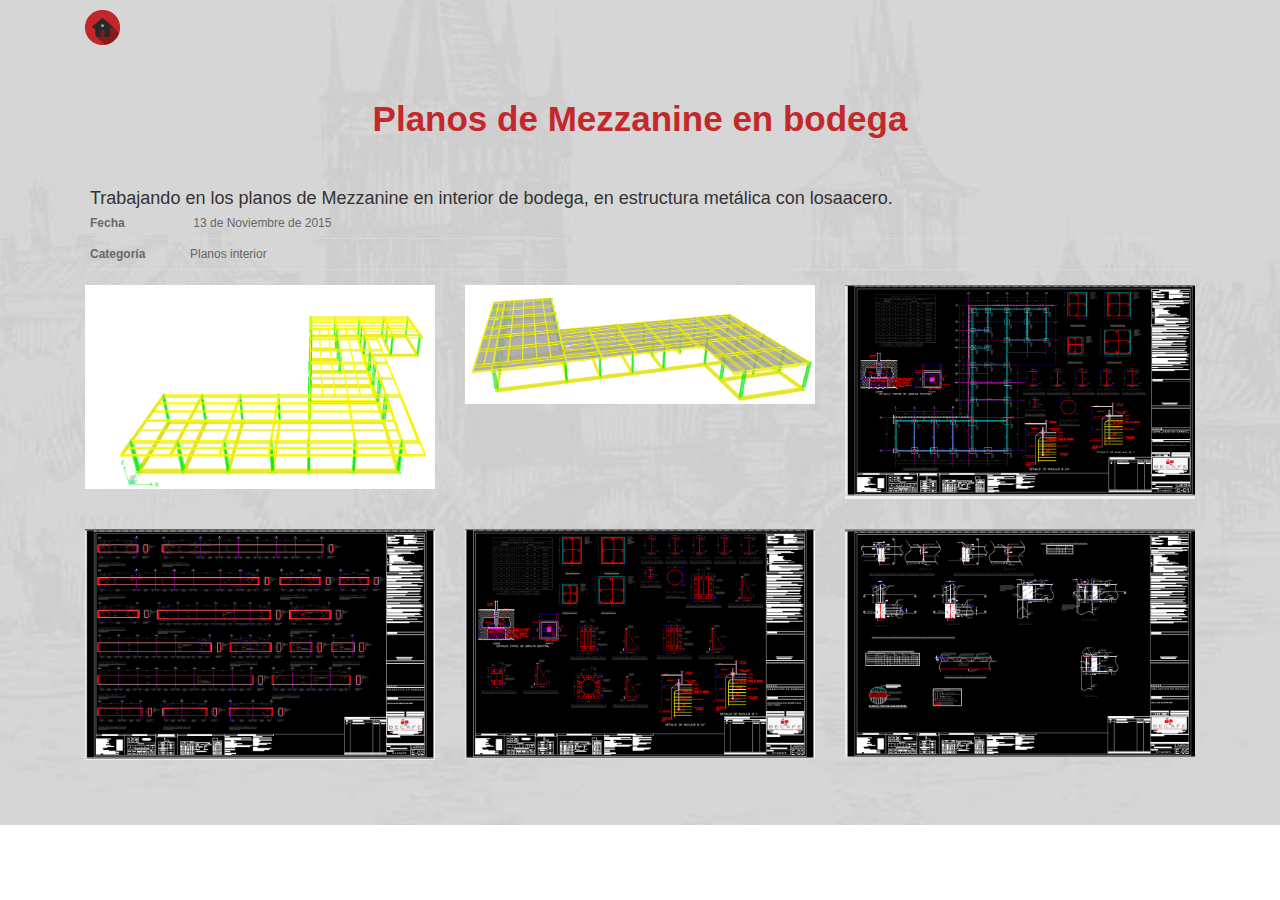
<file: GA16BF/AT2015MX/index.html>
<!DOCTYPE html>
<html>

<head>

    <title>Becafe | Planos de Mezzanine en bodega</title>

    <!-- For-Mobile-Apps -->
    <meta name="viewport" content="width=device-width, initial-scale=1">
    <meta http-equiv="Content-Type" content="text/html; charset=utf-8" />

    <script type="application/x-javascript">
        addEventListener("load", function() {
            setTimeout(hideURLbar, 0);
        }, false);

        function hideURLbar() {
            window.scrollTo(0, 1);
        }
    </script>
    <!-- //For-Mobile-Apps -->

    <link rel="shortcut icon" type="image/x-icon" href="../../images/logo.png">
    <link rel="stylesheet" href="../../a/dist/css/lightbox.min.css">
    <!-- Bootstrap-Core-CSS -->
    <link href="../../css/bootstrap.min.css" rel="stylesheet">
    <!-- Custom-Theme-Styling -->
    <link href="../../css/style.css" rel="stylesheet" type="text/css" media="all" />
    <!-- Owl-Carousel-Styling -->
    <link rel="stylesheet" href="../../css/owl.carousel.css" type="text/css" media="all">

    <script src="../../js/modernizr.custom.js"></script>

</head>

<body>


    <!-- Header-Starts-Here -->
    <div class="header">

        <div class="container">
            <!-- Navigation -->
            <nav class="navbar2">
                <header>


                    <ul class="nav ">
                        <li>
                            <a href="../../">
                                <img src="../../images/bhi.png" width="35" height="35"></img>
                            </a>
                        </li>
                    </ul>

                    <!-- //Navbar-collapse -->
                </header>
            </nav>
        </div>
        <!-- //Container -->
    </div>

    <div class="content">

        <!-- Area-Starts-Here -->
        <div class="area" id="services">

            <div class="container">
                <div class="area1">
                    <h2 style="margin-top: 50px;">Planos de Mezzanine en bodega</h2>
                    <h4 style=" margin-left: 20px;">Trabajando en los planos de Mezzanine en interior de bodega, en estructura metálica con losaacero.</h4>
                    <div class="sha bottom-hid proydet desde-web caja web-25">
                        <ul class="details-list">
                            <li><strong>Fecha</strong> 13 de Noviembre de 2015 </li>
                            <li><strong>Categoría</strong>Planos interior</li>
                        </ul>
                    </div>
                </div>

                <div class="col-md-4 col-sm-4 land slideanim">
                    <div class="">
                        <div class="column-wrap clearfix">
                            <div class="column">
                                <a class="example-image-link" href="images/1.png" data-lightbox="example-set" data-title=""><img class="example-image imagenbien" src="images/1.png" width="350" height="300" alt="" /></a>
                            </div>
                        </div>
                    </div>
                </div>

                <div class="col-md-4 col-sm-4 land slideanim">
                    <div class="">
                        <div class="column-wrap clearfix">
                            <div class="column">
                                <a class="example-image-link" href="images/2.png" data-lightbox="example-set" data-title=""><img class="example-image imagenbien" src="images/2.png" width="350" height="300" alt="" /></a>
                            </div>
                        </div>
                    </div>
                </div>

                <div class="col-md-4 col-sm-4 land slideanim">
                    <div class="">
                        <div class="column-wrap clearfix">
                            <div class="column">
                                <a class="example-image-link" href="images/3.png" data-lightbox="example-set" data-title=""><img class="example-image imagenbien" src="images/3.png" width="350" height="300" alt="" /></a>
                            </div>
                        </div>
                    </div>
                </div>

                <div class="col-md-4 col-sm-4 land slideanim">
                    <div class="">
                        <div class="column-wrap clearfix">
                            <div class="column">
                                <a class="example-image-link" href="images/4.png" data-lightbox="example-set" data-title=""><img class="example-image imagenbien" src="images/4.png" width="350" height="300" alt="" /></a>
                            </div>
                        </div>
                    </div>
                </div>

                <div class="col-md-4 col-sm-4 land slideanim">
                    <div class="">
                        <div class="column-wrap clearfix">
                            <div class="column">
                                <a class="example-image-link" href="images/5.png" data-lightbox="example-set" data-title=""><img class="example-image imagenbien" src="images/5.png" width="350" height="300" alt="" /></a>
                            </div>
                        </div>
                    </div>
                </div>

                <div class="col-md-4 col-sm-4 land slideanim">
                    <div class="">
                        <div class="column-wrap clearfix">
                            <div class="column">
                                <a class="example-image-link" href="images/6.png" data-lightbox="example-set" data-title=""><img class="example-image imagenbien" src="images/6.png" width="350" height="300" alt="" /></a>
                            </div>
                        </div>
                    </div>
                </div>
                
                               


                <div class="linespace"></div>
            </div>

        </div>
        <!-- //Area-Ends-Here -->


    </div>
    <!-- //Cover-Ends-Here -->

    </div>


    <!-- Supportive-JavaScript -->
    <script type="text/javascript" src="../../js/jquery.min.js"></script>
    <!-- Necessary-JS-File-For-Bootstrap -->
    <script type="text/javascript" src="../../js/bootstrap.min.js"></script>


    <!-- SmoothScroll-JavaScript -->
    <script>
        $(document).ready(function() {
            // Add smooth scrolling to all links in navbar + footer link
            $(".navbar li a, .footer a[href='#myPage']").on('click', function(event) {

                // Prevent default anchor click behavior
                event.preventDefault();

                // Store hash
                var hash = this.hash;

                // Using jQuery's animate() method to add smooth page scroll
                // The optional number (900) specifies the number of milliseconds it takes to scroll to the specified area
                $('html, body').animate({
                    scrollTop: $(hash).offset().top
                }, 900, function() {

                    // Add hash (#) to URL when done scrolling (default click behavior)
                    window.location.hash = hash;
                });
            });

            $(window).scroll(function() {
                $(".slideanim").each(function() {
                    var pos = $(this).offset().top;

                    var winTop = $(window).scrollTop();
                    if (pos < winTop + 600) {
                        $(this).addClass("slide");
                    }
                });
            });
        })
    </script>
    <!-- //SmoothScroll-JavaScript -->

    <!-- Slideanim-JavaScript -->
    <script type="text/javascript">
        $(window).scroll(function() {
            $(".slideanim").each(function() {
                var pos = $(this).offset().top;

                var winTop = $(window).scrollTop();
                if (pos < winTop + 600) {
                    $(this).addClass("slide");
                }
            });
        });
    </script>
    <!-- //Slideanim-JavaScript -->

    <!-- Owl-Carousel-JavaScript -->
    <script src="../../js/owl.carousel.js"></script>
    <script>
        $(document).ready(function() {
            $("#owl-demo").owlCarousel({
                items: 4,
                lazyLoad: true,
                autoPlay: true,
                pagination: false,
            });
        });
    </script>
    <!-- //Owl-Carousel-JavaScript -->

    <!-- Banner-Slider-JavaScript -->
    <script src="../../js/responsiveslides.min.js"></script>
    <script>
        $(function() {
            $("#slider").responsiveSlides({
                auto: true,
                nav: true,
                speed: 500,
                namespace: "callbacks",
                pager: true,
            });
        });
    </script>
    <!-- //Banner-Slider-JavaScript -->

    <!-- Smooth-Scrolling-JavaScript -->
    <script type="text/javascript" src="../../js/move-top.js"></script>
    <script type="text/javascript" src="../../js/easing.js"></script>
    <script type="text/javascript">
        jQuery(document).ready(function($) {
            $(".scroll").click(function(event) {
                event.preventDefault();
                $('html,body').animate({
                    scrollTop: $(this.hash).offset().top
                }, 1000);
            });
        });
    </script>
    <!-- //Smooth-Scrolling-JavaScript -->

    <!-- FlexSlider-JavaScript -->
    <script defer src="../../js/jquery.flexslider.js"></script>
    <script type="text/javascript">
        $(function() {
            SyntaxHighlighter.all();
        });
        $(window).load(function() {
            $('.flexslider').flexslider({
                animation: "slide",
                start: function(slider) {
                    $('body').removeClass('loading');
                }
            });
        });
    </script>
    <!-- //FlexSlider-JavaScript -->
    <!--Gallery-->
    <script src="../../a/dist/js/lightbox-plus-jquery.min.js"></script>

</body>

</html>
</file>
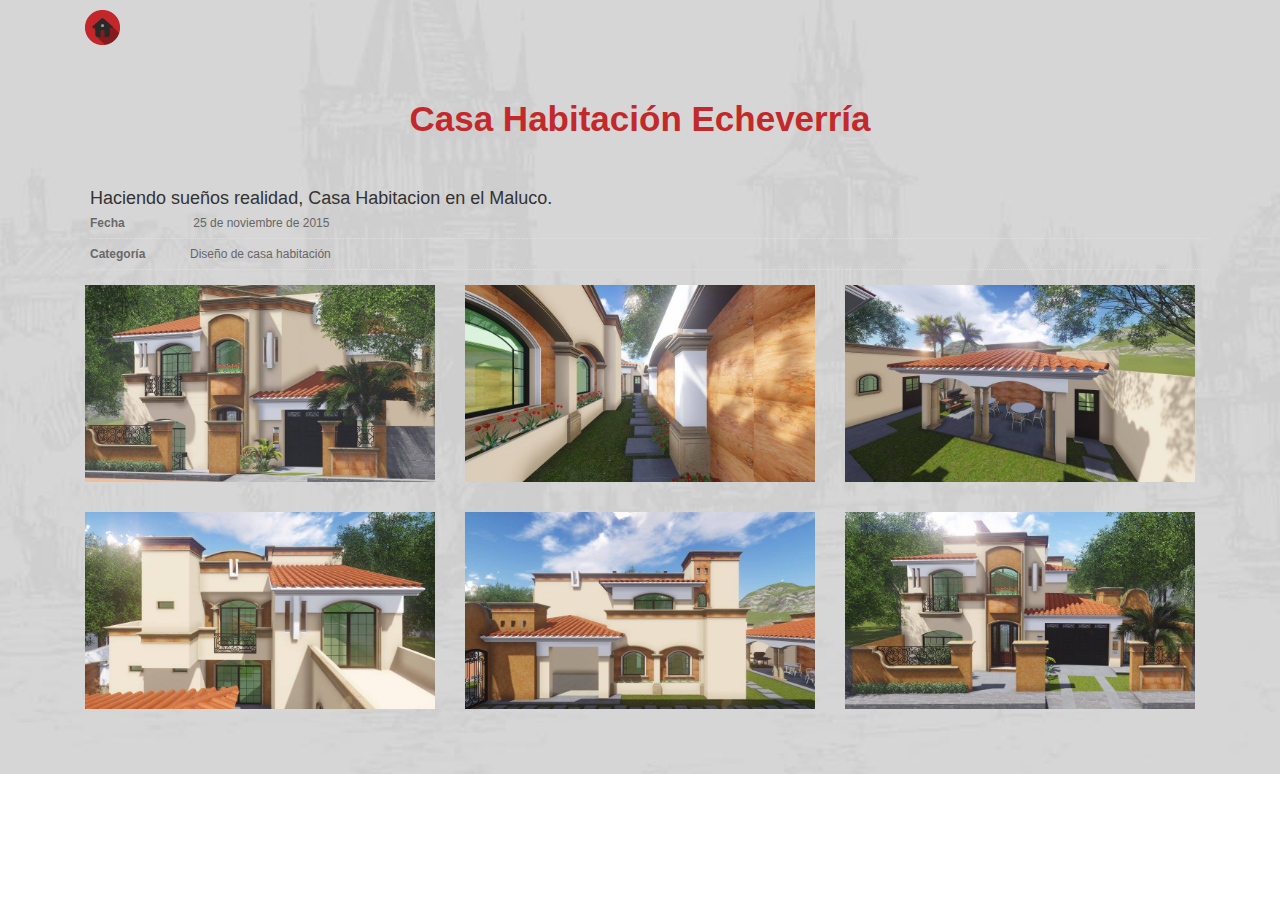
<file: GA16BF/CE1125MX/index.html>
<!DOCTYPE html>
<html>

<head>

    <title>Becafe | Casa habitación Echeverría</title>

    <!-- For-Mobile-Apps -->
    <meta name="viewport" content="width=device-width, initial-scale=1">
    <meta http-equiv="Content-Type" content="text/html; charset=utf-8" />

    <script type="application/x-javascript">
        addEventListener("load", function() {
            setTimeout(hideURLbar, 0);
        }, false);

        function hideURLbar() {
            window.scrollTo(0, 1);
        }
    </script>
    <!-- //For-Mobile-Apps -->

    <link rel="shortcut icon" type="image/x-icon" href="../../images/logo.png">
    <link rel="stylesheet" href="../../a/dist/css/lightbox.min.css">
    <!-- Bootstrap-Core-CSS -->
    <link href="../../css/bootstrap.min.css" rel="stylesheet">
    <!-- Custom-Theme-Styling -->
    <link href="../../css/style.css" rel="stylesheet" type="text/css" media="all" />
    <!-- Owl-Carousel-Styling -->
    <link rel="stylesheet" href="../../css/owl.carousel.css" type="text/css" media="all">

    <script src="../../js/modernizr.custom.js"></script>

</head>

<body>


    <!-- Header-Starts-Here -->
    <div class="header">

        <div class="container">
            <!-- Navigation -->
            <nav class="navbar2">
                <header>


                    <ul class="nav ">
                        <li>
                            <a href="../../">
                                <img src="../../images/bhi.png" width="35" height="35"></img>
                            </a>
                        </li>
                    </ul>

                    <!-- //Navbar-collapse -->
                </header>
            </nav>
        </div>
        <!-- //Container -->
    </div>

    <div class="content">

        <!-- Area-Starts-Here -->
        <div class="area" id="services">

            <div class="container">
                <div class="area1">
                    <h2 style="margin-top: 50px;">Casa Habitación Echeverría</h2>
                    <h4 style=" margin-left: 20px;">Haciendo sueños realidad, Casa Habitacion en el Maluco.</h4>
                    <div class="sha bottom-hid proydet desde-web caja web-25">
                        <ul class="details-list">
                            <li><strong>Fecha</strong> 25 de noviembre de 2015 </li>
                            <li><strong>Categoría</strong>Diseño de casa habitación</li>
                        </ul>
                    </div>
                </div>

                <div class="col-md-4 col-sm-4 land slideanim">
                    <div class="">
                        <div class="column-wrap clearfix">
                            <div class="column">
                                <a class="example-image-link" href="images/1.jpg" data-lightbox="example-set" data-title=""><img class="example-image imagenbien" src="images/1.jpg" width="350" height="300" alt="" /></a>
                            </div>
                        </div>
                    </div>
                </div>

                <div class="col-md-4 col-sm-4 land slideanim">
                    <div class="">
                        <div class="column-wrap clearfix">
                            <div class="column">
                                <a class="example-image-link" href="images/2.jpg" data-lightbox="example-set" data-title=""><img class="example-image imagenbien" src="images/2.jpg" width="350" height="300" alt="" /></a>
                            </div>
                        </div>
                    </div>
                </div>

                <div class="col-md-4 col-sm-4 land slideanim">
                    <div class="">
                        <div class="column-wrap clearfix">
                            <div class="column">
                                <a class="example-image-link" href="images/3.jpg" data-lightbox="example-set" data-title=""><img class="example-image imagenbien" src="images/3.jpg" width="350" height="300" alt="" /></a>
                            </div>
                        </div>
                    </div>
                </div>

                <div class="col-md-4 col-sm-4 land slideanim">
                    <div class="">
                        <div class="column-wrap clearfix">
                            <div class="column">
                                <a class="example-image-link" href="images/4.jpg" data-lightbox="example-set" data-title=""><img class="example-image imagenbien" src="images/4.jpg" width="350" height="300" alt="" /></a>
                            </div>
                        </div>
                    </div>
                </div>

                <div class="col-md-4 col-sm-4 land slideanim">
                    <div class="">
                        <div class="column-wrap clearfix">
                            <div class="column">
                                <a class="example-image-link" href="images/5.jpg" data-lightbox="example-set" data-title=""><img class="example-image imagenbien" src="images/5.jpg" width="350" height="300" alt="" /></a>
                            </div>
                        </div>
                    </div>
                </div>

                <div class="col-md-4 col-sm-4 land slideanim">
                    <div class="">
                        <div class="column-wrap clearfix">
                            <div class="column">
                                <a class="example-image-link" href="images/6.jpg" data-lightbox="example-set" data-title=""><img class="example-image imagenbien" src="images/6.jpg" width="350" height="300" alt="" /></a>
                            </div>
                        </div>
                    </div>
                </div>

               

                <div class="linespace"></div>
            </div>

        </div>
        <!-- //Area-Ends-Here -->


    </div>
    <!-- //Cover-Ends-Here -->

    </div>


    <!-- Supportive-JavaScript -->
    <script type="text/javascript" src="../../js/jquery.min.js"></script>
    <!-- Necessary-JS-File-For-Bootstrap -->
    <script type="text/javascript" src="../../js/bootstrap.min.js"></script>


    <!-- SmoothScroll-JavaScript -->
    <script>
        $(document).ready(function() {
            // Add smooth scrolling to all links in navbar + footer link
            $(".navbar li a, .footer a[href='#myPage']").on('click', function(event) {

                // Prevent default anchor click behavior
                event.preventDefault();

                // Store hash
                var hash = this.hash;

                // Using jQuery's animate() method to add smooth page scroll
                // The optional number (900) specifies the number of milliseconds it takes to scroll to the specified area
                $('html, body').animate({
                    scrollTop: $(hash).offset().top
                }, 900, function() {

                    // Add hash (#) to URL when done scrolling (default click behavior)
                    window.location.hash = hash;
                });
            });

            $(window).scroll(function() {
                $(".slideanim").each(function() {
                    var pos = $(this).offset().top;

                    var winTop = $(window).scrollTop();
                    if (pos < winTop + 600) {
                        $(this).addClass("slide");
                    }
                });
            });
        })
    </script>
    <!-- //SmoothScroll-JavaScript -->

    <!-- Slideanim-JavaScript -->
    <script type="text/javascript">
        $(window).scroll(function() {
            $(".slideanim").each(function() {
                var pos = $(this).offset().top;

                var winTop = $(window).scrollTop();
                if (pos < winTop + 600) {
                    $(this).addClass("slide");
                }
            });
        });
    </script>
    <!-- //Slideanim-JavaScript -->

    <!-- Owl-Carousel-JavaScript -->
    <script src="../../js/owl.carousel.js"></script>
    <script>
        $(document).ready(function() {
            $("#owl-demo").owlCarousel({
                items: 4,
                lazyLoad: true,
                autoPlay: true,
                pagination: false,
            });
        });
    </script>
    <!-- //Owl-Carousel-JavaScript -->

    <!-- Banner-Slider-JavaScript -->
    <script src="../../js/responsiveslides.min.js"></script>
    <script>
        $(function() {
            $("#slider").responsiveSlides({
                auto: true,
                nav: true,
                speed: 500,
                namespace: "callbacks",
                pager: true,
            });
        });
    </script>
    <!-- //Banner-Slider-JavaScript -->

    <!-- Smooth-Scrolling-JavaScript -->
    <script type="text/javascript" src="../../js/move-top.js"></script>
    <script type="text/javascript" src="../../js/easing.js"></script>
    <script type="text/javascript">
        jQuery(document).ready(function($) {
            $(".scroll").click(function(event) {
                event.preventDefault();
                $('html,body').animate({
                    scrollTop: $(this.hash).offset().top
                }, 1000);
            });
        });
    </script>
    <!-- //Smooth-Scrolling-JavaScript -->

    <!-- FlexSlider-JavaScript -->
    <script defer src="../../js/jquery.flexslider.js"></script>
    <script type="text/javascript">
        $(function() {
            SyntaxHighlighter.all();
        });
        $(window).load(function() {
            $('.flexslider').flexslider({
                animation: "slide",
                start: function(slider) {
                    $('body').removeClass('loading');
                }
            });
        });
    </script>
    <!-- //FlexSlider-JavaScript -->
    <!--Gallery-->
    <script src="../../a/dist/js/lightbox-plus-jquery.min.js"></script>

</body>

</html>
</file>
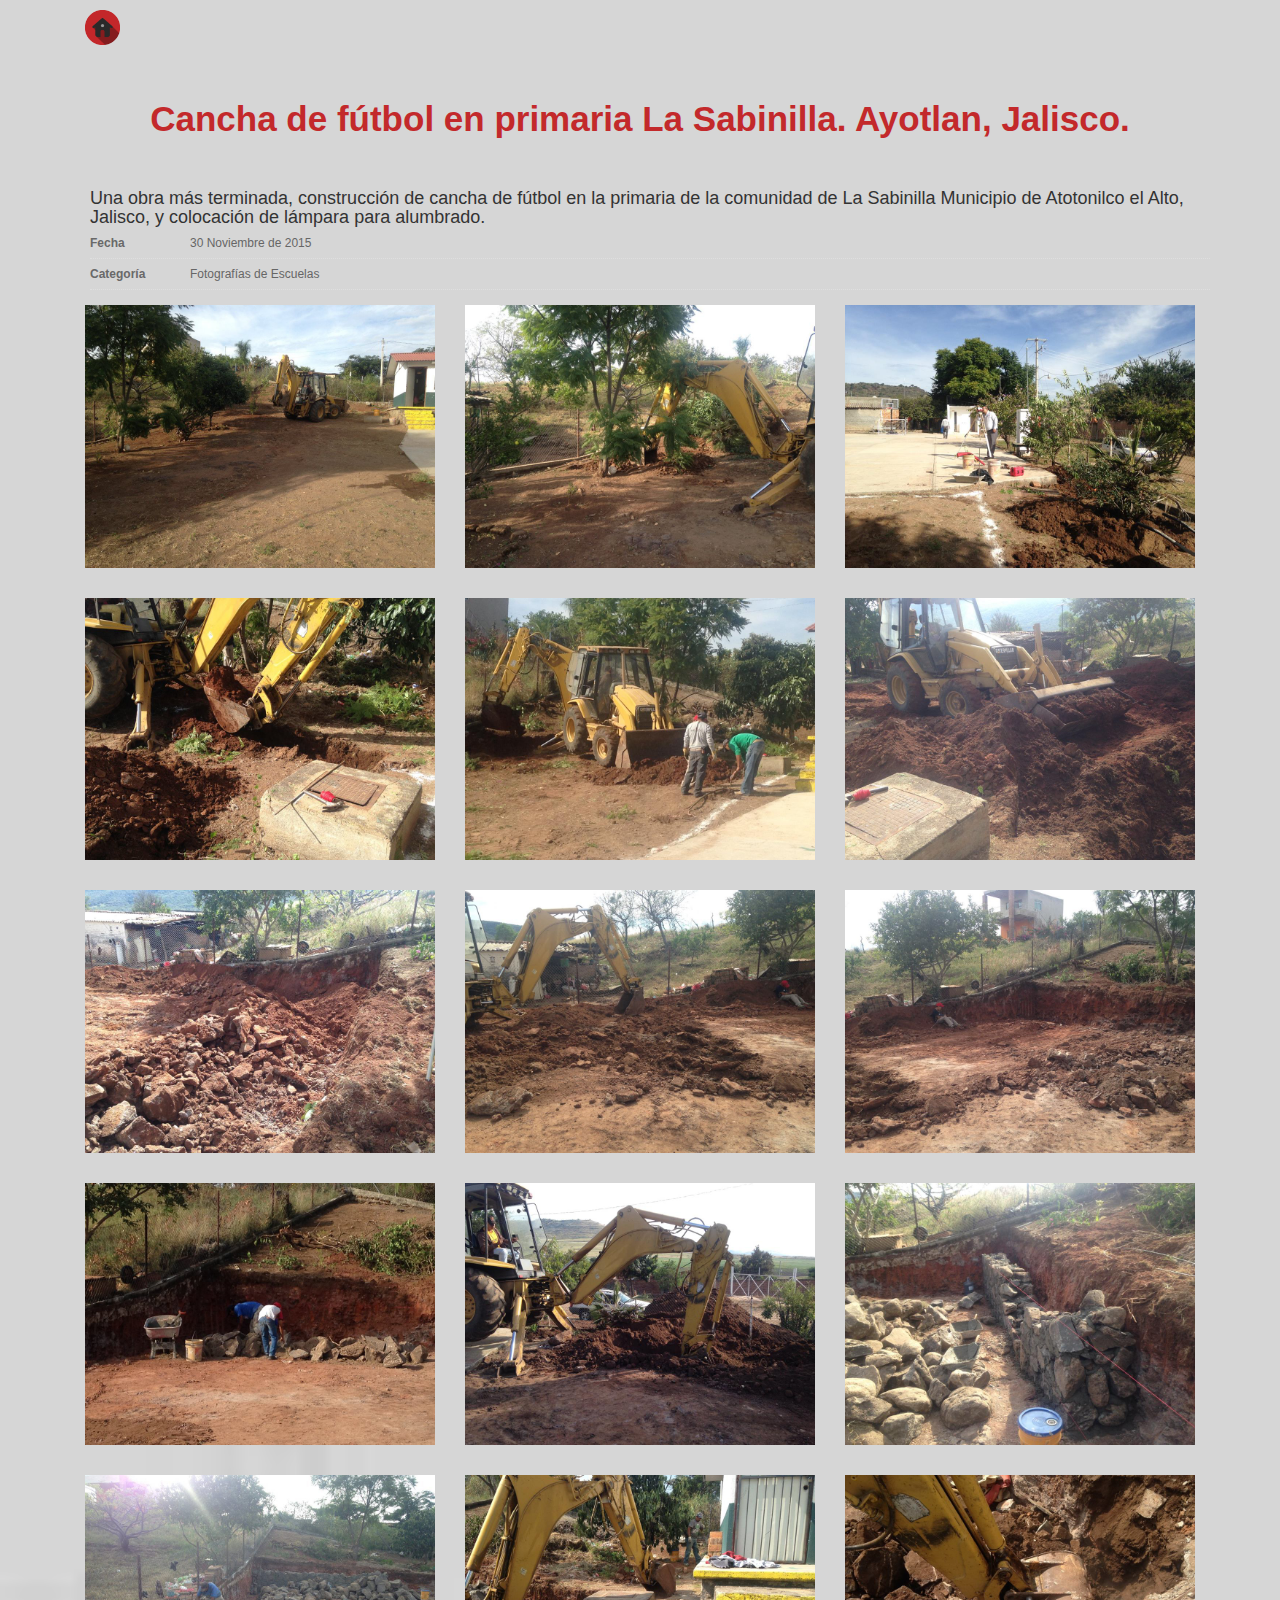
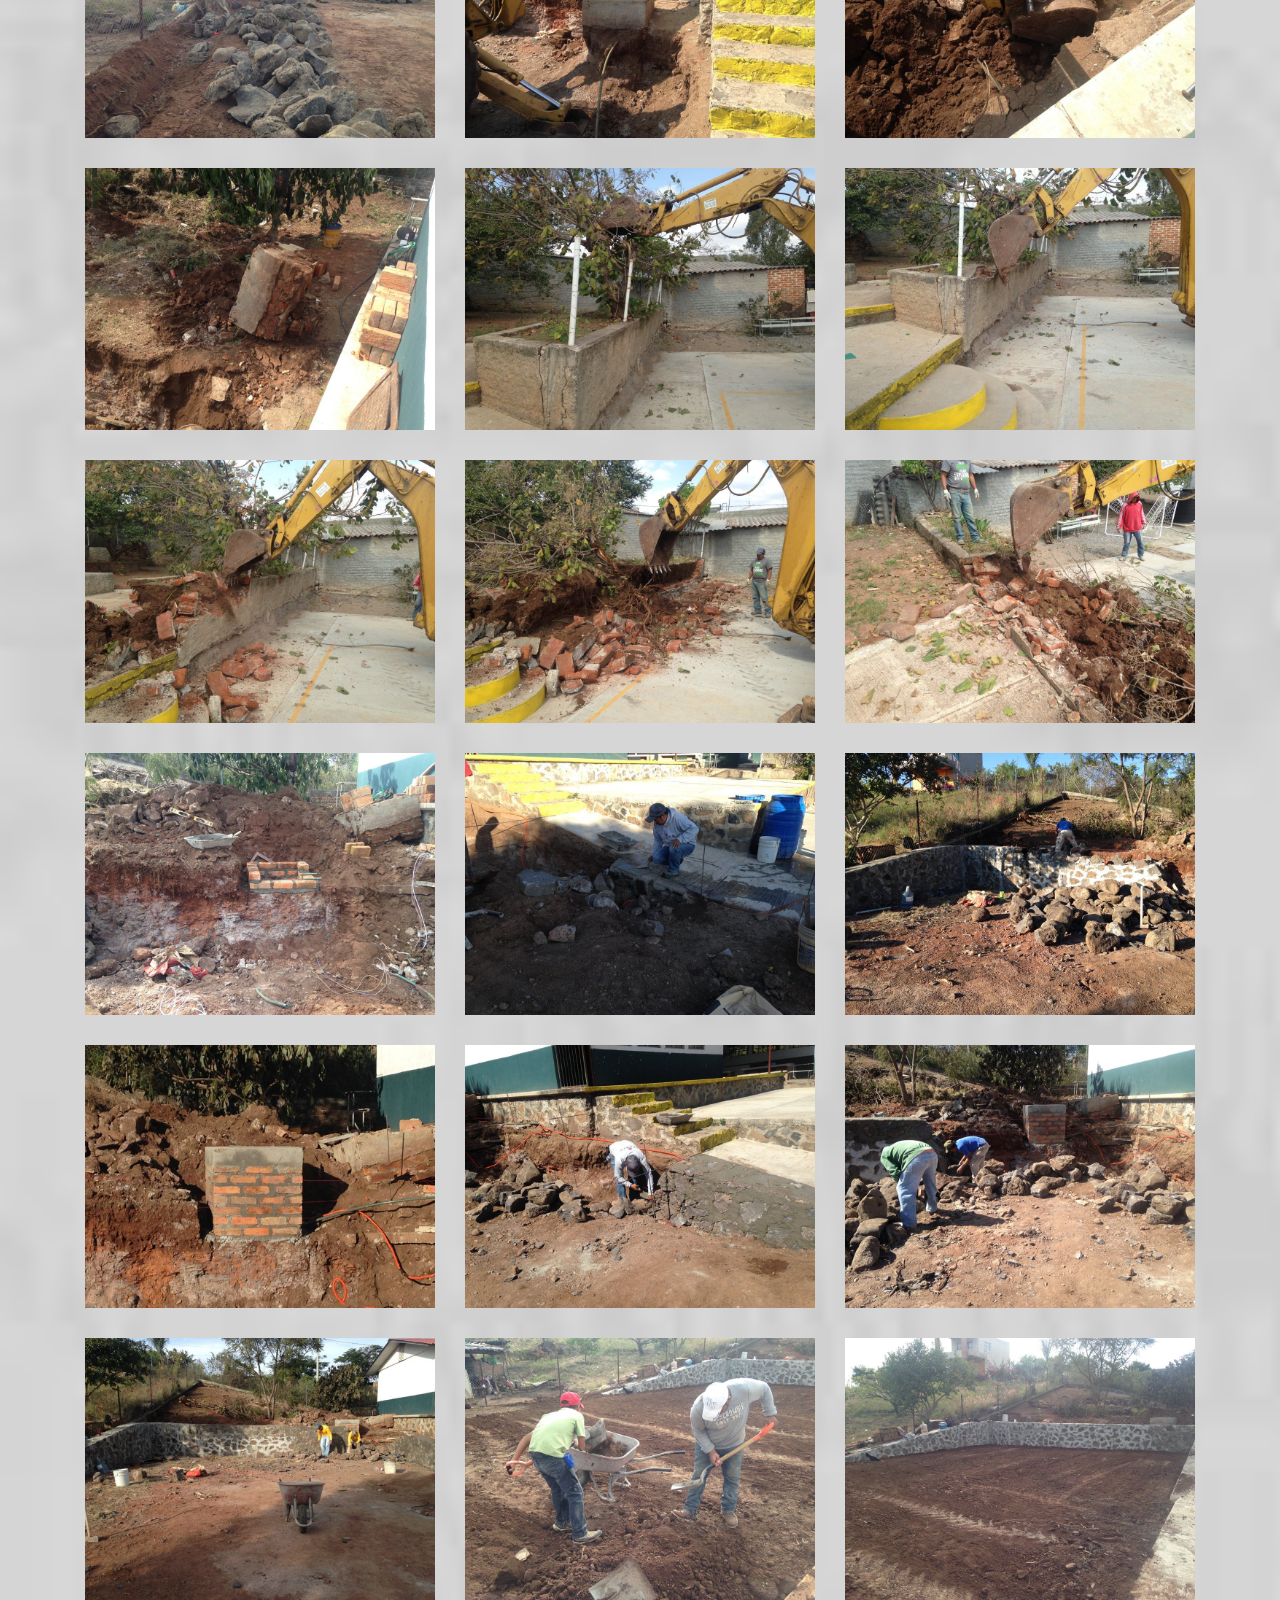
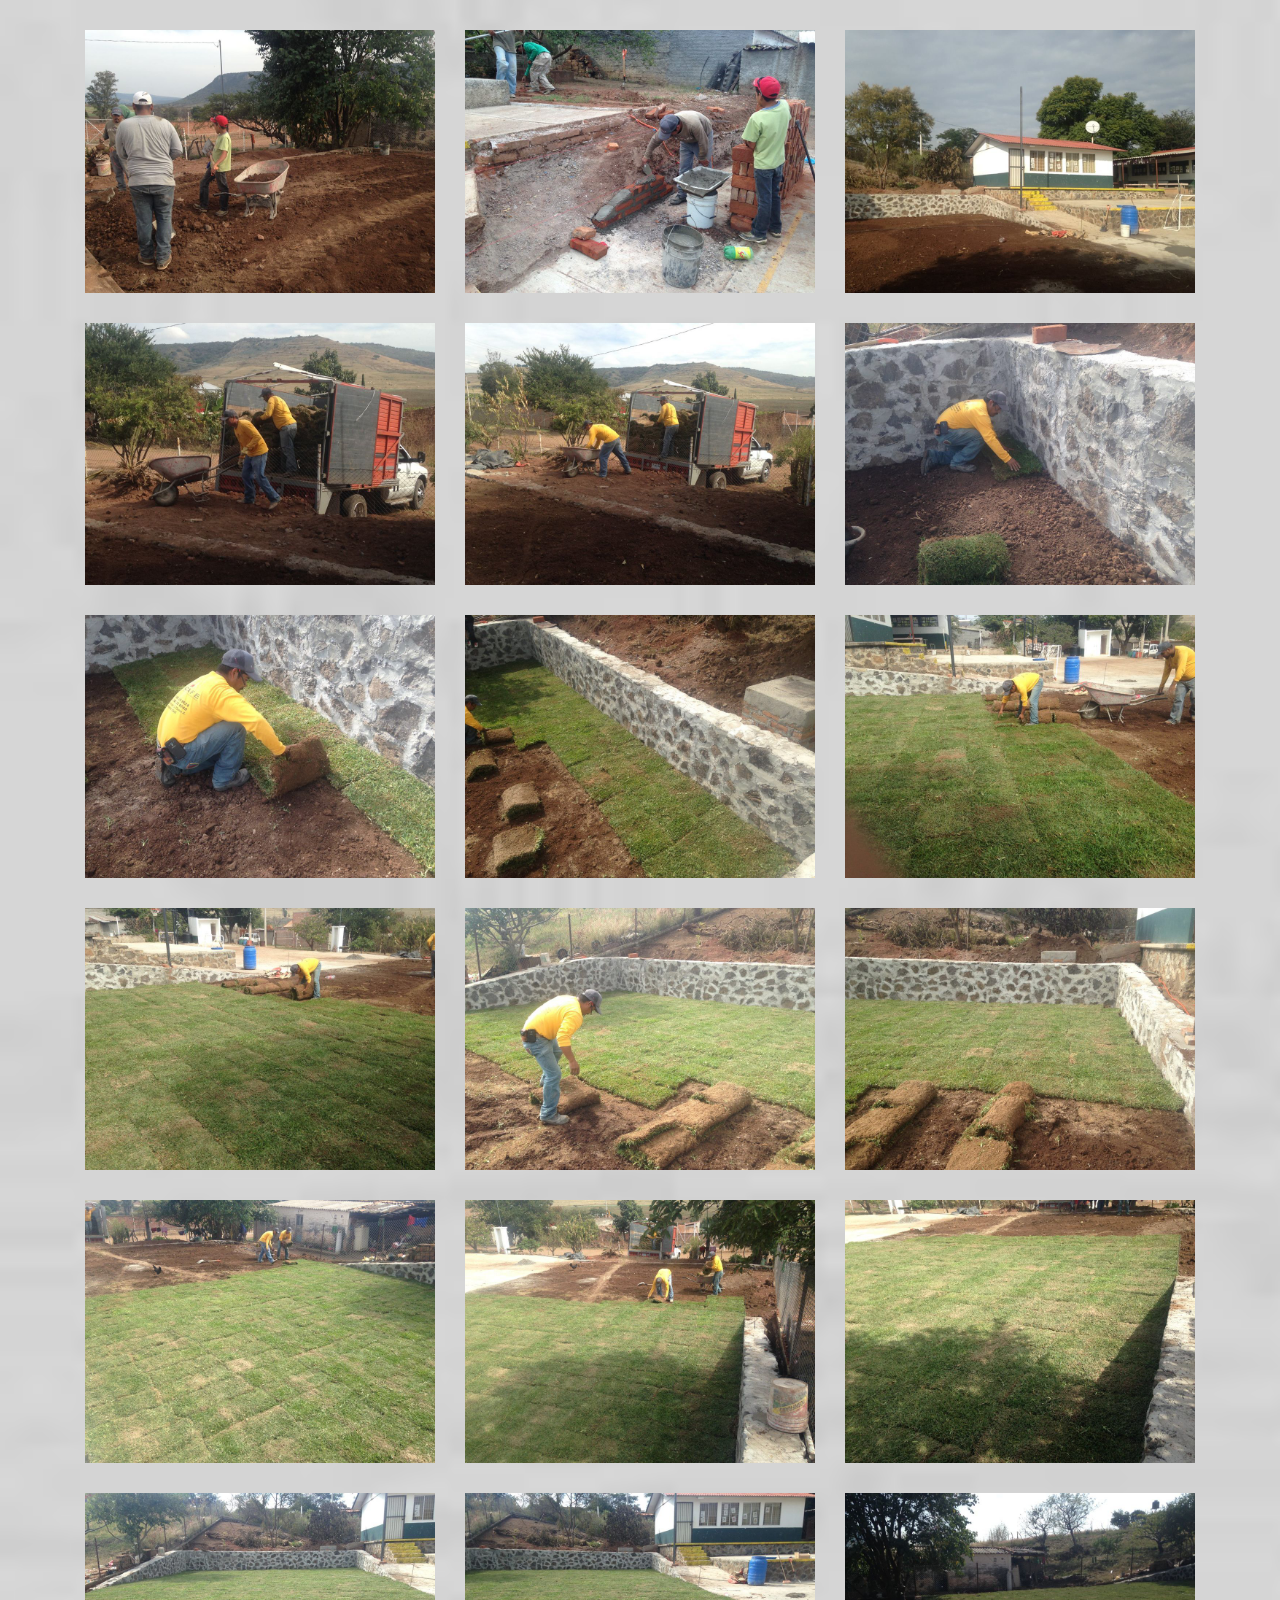
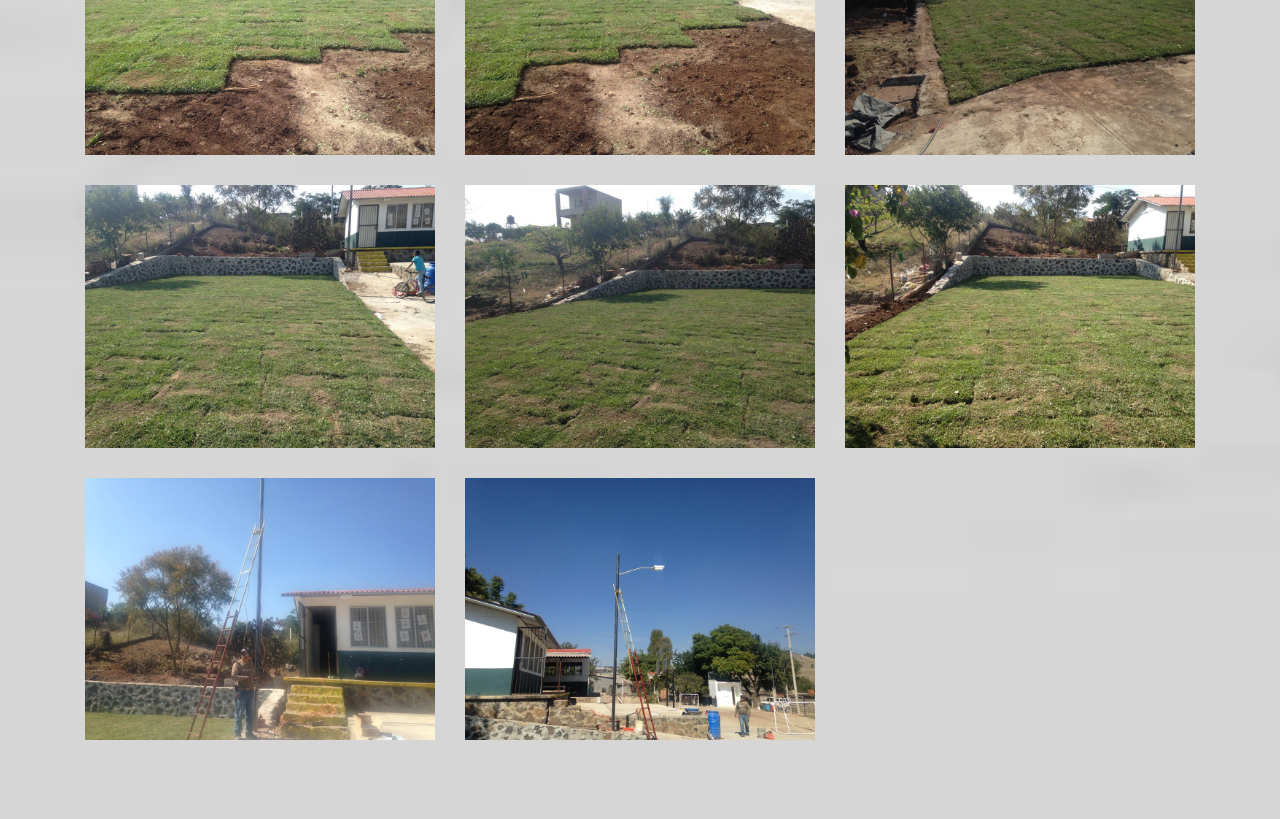
<file: GA16BF/CFS1130MX/index.html>
<!DOCTYPE html>
<html>

<head>

    <title>Becafe | Proyectos Construcción y Diseño</title>

    <!-- For-Mobile-Apps -->
    <meta name="viewport" content="width=device-width, initial-scale=1">
    <meta http-equiv="Content-Type" content="text/html; charset=utf-8" />
    <script type="application/x-javascript">
        addEventListener("load", function() {
            setTimeout(hideURLbar, 0);
        }, false);

        function hideURLbar() {
            window.scrollTo(0, 1);
        }
    </script>
    <!-- //For-Mobile-Apps -->

    <link rel="shortcut icon" type="image/x-icon" href="../../images/logo.png">
    <link rel="stylesheet" href="../../a/dist/css/lightbox.min.css">
    <!-- Bootstrap-Core-CSS -->
    <link href="../../css/bootstrap.min.css" rel="stylesheet">
    <!-- Custom-Theme-Styling -->
    <link href="../../css/style.css" rel="stylesheet" type="text/css" media="all" />
    <!-- Owl-Carousel-Styling -->
    <link rel="stylesheet" href="../../css/owl.carousel.css" type="text/css" media="all">

    <script src="../../js/modernizr.custom.js"></script>

</head>

<body>


    <!-- Header-Starts-Here -->
    <div class="header">

        <div class="container">
            <!-- Navigation -->
            <nav class="navbar2">
                <header>


                    <ul class="nav ">
                        <li>
                            <a href="../../">
                                <img src="../../images/bhi.png" width="35" height="35"></img>
                            </a>
                        </li>
                    </ul>

                    <!-- //Navbar-collapse -->
                </header>
            </nav>
        </div>
        <!-- //Container -->
    </div>

    <div class="content">

        <!-- Area-Starts-Here -->
        <div class="area" id="services">

            <div class="container">
                <div class="area1">
                    <h2 style="margin-top: 50px;">Cancha de fútbol en primaria La Sabinilla. Ayotlan, Jalisco.</h2>
                    <h4 style=" margin-left: 20px;">Una obra más terminada, construcción de cancha de fútbol en la primaria de la comunidad de La Sabinilla Municipio de Atotonilco el Alto, Jalisco, y colocación de lámpara para alumbrado.</h4>
                    <div class="sha bottom-hid proydet desde-web caja web-25">
                        <ul class="details-list">
                            <li><strong>Fecha</strong>30 Noviembre de 2015</li>
                            <li><strong>Categoría</strong>Fotografías de Escuelas</li>
                        </ul>
                    </div>
                </div>
                <div class="col-md-4 col-sm-4 air slideanim">
                    <div class="">

                        <div class="column-wrap clearfix">
                            <div class="column">

                                <a class="example-image-link" href="images/1.jpg" data-lightbox="example-set" data-title=""><img class="example-image imagenbien" src="images/1.jpg" width="350" height="300" alt="" /></a>
                            </div>
                        </div>

                    </div>
                    
                </div>

                <div class="col-md-4 col-sm-4 sea slideanim">
                    <div class="">
                        <div class="column-wrap clearfix">
                            <div class="column">

                                <a class="example-image-link" href="images/2.jpg" data-lightbox="example-set" data-title=""><img class="example-image imagenbien" src="images/2.jpg" width="350" height="300" alt="" /></a>
                            </div>
                        </div>

                    </div>
                
                </div>

                <div class="col-md-4 col-sm-4 land slideanim">
                    <div class="">
                        <div class="column-wrap clearfix">
                            <div class="column">

                                <a class="example-image-link" href="images/3.jpg" data-lightbox="example-set" data-title=""><img class="example-image imagenbien" src="images/3.jpg" width="350" height="300" alt="" /></a>
                             </div>
                        </div>
                    </div>
                    
                </div>
                  <div class="col-md-4 col-sm-4 land slideanim">
                    <div class="">
                        <div class="column-wrap clearfix">
                            <div class="column">

                                <a class="example-image-link" href="images/4.jpg" data-lightbox="example-set" data-title=""><img class="example-image imagenbien" src="images/4.jpg" width="350" height="300" alt="" /></a>
                            </div>
                        </div>
                    </div>
                    
                </div>
                  <div class="col-md-4 col-sm-4 land slideanim">
                    <div class="">
                        <div class="column-wrap clearfix">
                            <div class="column">

                                <a class="example-image-link" href="images/5.jpg" data-lightbox="example-set" data-title=""><img class="example-image imagenbien" src="images/5.jpg" width="350" height="300" alt="" /></a>
                            </div>
                        </div>
                    </div>
                    
                </div>
                  <div class="col-md-4 col-sm-4 land slideanim">
                    <div class="">
                        <div class="column-wrap clearfix">
                            <div class="column">

                                <a class="example-image-link" href="images/6.jpg" data-lightbox="example-set" data-title=""><img class="example-image imagenbien" src="images/6.jpg" width="350" height="300" alt="" /></a>
                            </div>
                        </div>
                    </div>
                    
                </div>
                <div class="col-md-4 col-sm-4 land slideanim">
                    <div class="">
                        <div class="column-wrap clearfix">
                            <div class="column">

                                <a class="example-image-link" href="images/7.jpg" data-lightbox="example-set" data-title=""><img class="example-image imagenbien" src="images/7.jpg" width="350" height="300" alt="" /></a>
                            </div>
                        </div>
                    </div>
                    
                </div>
                <div class="col-md-4 col-sm-4 land slideanim">
                    <div class="">
                        <div class="column-wrap clearfix">
                            <div class="column">

                                <a class="example-image-link" href="images/8.jpg" data-lightbox="example-set" data-title=""><img class="example-image imagenbien" src="images/8.jpg" width="350" height="300" alt="" /></a>
                            </div>
                        </div>
                    </div>
                    
                </div>
                <div class="col-md-4 col-sm-4 land slideanim">
                    <div class="">
                        <div class="column-wrap clearfix">
                            <div class="column">

                                <a class="example-image-link" href="images/9.jpg" data-lightbox="example-set" data-title=""><img class="example-image imagenbien" src="images/9.jpg" width="350" height="300" alt="" /></a>
                            </div>
                        </div>
                    </div>
                    
                </div>
                <div class="col-md-4 col-sm-4 land slideanim">
                    <div class="">
                        <div class="column-wrap clearfix">
                            <div class="column">

                                <a class="example-image-link" href="images/10.jpg" data-lightbox="example-set" data-title=""><img class="example-image imagenbien" src="images/10.jpg" width="350" height="300" alt="" /></a>
                            </div>
                        </div>
                    </div>
                    
                </div>
                <div class="col-md-4 col-sm-4 land slideanim">
                    <div class="">
                        <div class="column-wrap clearfix">
                            <div class="column">

                                <a class="example-image-link" href="images/11.jpg" data-lightbox="example-set" data-title=""><img class="example-image imagenbien" src="images/11.jpg" width="350" height="300" alt="" /></a>
                            </div>
                        </div>
                    </div>
                    
                </div>
                <div class="col-md-4 col-sm-4 land slideanim">
                    <div class="">
                        <div class="column-wrap clearfix">
                            <div class="column">

                                <a class="example-image-link" href="images/12.jpg" data-lightbox="example-set" data-title=""><img class="example-image imagenbien" src="images/12.jpg" width="350" height="300" alt="" /></a>
                            </div>
                        </div>
                    </div>
                    
                </div>
                <div class="col-md-4 col-sm-4 land slideanim">
                    <div class="">
                        <div class="column-wrap clearfix">
                            <div class="column">

                                <a class="example-image-link" href="images/13.jpg" data-lightbox="example-set" data-title=""><img class="example-image imagenbien" src="images/13.jpg" width="350" height="300" alt="" /></a>
                            </div>
                        </div>
                    </div>
                    
                </div>
                <div class="col-md-4 col-sm-4 land slideanim">
                    <div class="">
                        <div class="column-wrap clearfix">
                            <div class="column">

                                <a class="example-image-link" href="images/14.jpg" data-lightbox="example-set" data-title=""><img class="example-image imagenbien" src="images/14.jpg" width="350" height="300" alt="" /></a>
                            </div>
                        </div>
                    </div>
                    
                </div>
                <div class="col-md-4 col-sm-4 land slideanim">
                    <div class="">
                        <div class="column-wrap clearfix">
                            <div class="column">

                                <a class="example-image-link" href="images/15.jpg" data-lightbox="example-set" data-title=""><img class="example-image imagenbien" src="images/15.jpg" width="350" height="300" alt="" /></a>
                            </div>
                        </div>
                    </div>
                    
                </div>
                <div class="col-md-4 col-sm-4 land slideanim">
                    <div class="">
                        <div class="column-wrap clearfix">
                            <div class="column">

                                <a class="example-image-link" href="images/16.jpg" data-lightbox="example-set" data-title=""><img class="example-image imagenbien" src="images/16.jpg" width="350" height="300" alt="" /></a>
                            </div>
                        </div>
                    </div>
                    
                </div>
                <div class="col-md-4 col-sm-4 land slideanim">
                    <div class="">
                        <div class="column-wrap clearfix">
                            <div class="column">

                                <a class="example-image-link" href="images/17.jpg" data-lightbox="example-set" data-title=""><img class="example-image imagenbien" src="images/17.jpg" width="350" height="300" alt="" /></a>
                            </div>
                        </div>
                    </div>
                    
                </div>
                <div class="col-md-4 col-sm-4 land slideanim">
                    <div class="">
                        <div class="column-wrap clearfix">
                            <div class="column">

                                <a class="example-image-link" href="images/18.jpg" data-lightbox="example-set" data-title=""><img class="example-image imagenbien" src="images/18.jpg" width="350" height="300" alt="" /></a>
                            </div>
                        </div>
                    </div>
                    
                </div>
                <div class="col-md-4 col-sm-4 land slideanim">
                    <div class="">
                        <div class="column-wrap clearfix">
                            <div class="column">

                                <a class="example-image-link" href="images/19.jpg" data-lightbox="example-set" data-title=""><img class="example-image imagenbien" src="images/19.jpg" width="350" height="300" alt="" /></a>
                            </div>
                        </div>
                    </div>
                    
                </div>
                <div class="col-md-4 col-sm-4 land slideanim">
                    <div class="">
                        <div class="column-wrap clearfix">
                            <div class="column">

                                <a class="example-image-link" href="images/20.jpg" data-lightbox="example-set" data-title=""><img class="example-image imagenbien" src="images/20.jpg" width="350" height="300" alt="" /></a>
                            </div>
                        </div>
                    </div>
                    
                </div>
                <div class="col-md-4 col-sm-4 land slideanim">
                    <div class="">
                        <div class="column-wrap clearfix">
                            <div class="column">

                                <a class="example-image-link" href="images/21.jpg" data-lightbox="example-set" data-title=""><img class="example-image imagenbien" src="images/21.jpg" width="350" height="300" alt="" /></a>
                            </div>
                        </div>
                    </div>
                    
                </div>
                <div class="col-md-4 col-sm-4 land slideanim">
                    <div class="">
                        <div class="column-wrap clearfix">
                            <div class="column">

                                <a class="example-image-link" href="images/22.jpg" data-lightbox="example-set" data-title=""><img class="example-image imagenbien" src="images/22.jpg" width="350" height="300" alt="" /></a>
                            </div>
                        </div>
                    </div>
                    
                </div>
                <div class="col-md-4 col-sm-4 land slideanim">
                    <div class="">
                        <div class="column-wrap clearfix">
                            <div class="column">

                                <a class="example-image-link" href="images/23.jpg" data-lightbox="example-set" data-title=""><img class="example-image imagenbien" src="images/23.jpg" width="350" height="300" alt="" /></a>
                            </div>
                        </div>
                    </div>
                    
                </div>
                <div class="col-md-4 col-sm-4 land slideanim">
                    <div class="">
                        <div class="column-wrap clearfix">
                            <div class="column">

                                <a class="example-image-link" href="images/24.jpg" data-lightbox="example-set" data-title=""><img class="example-image imagenbien" src="images/24.jpg" width="350" height="300" alt="" /></a>
                            </div>
                        </div>
                    </div>
                    
                </div>
                <div class="col-md-4 col-sm-4 land slideanim">
                    <div class="">
                        <div class="column-wrap clearfix">
                            <div class="column">

                                <a class="example-image-link" href="images/25.jpg" data-lightbox="example-set" data-title=""><img class="example-image imagenbien" src="images/25.jpg" width="350" height="300" alt="" /></a>
                            </div>
                        </div>
                    </div>
                    
                </div>
                <div class="col-md-4 col-sm-4 land slideanim">
                    <div class="">
                        <div class="column-wrap clearfix">
                            <div class="column">

                                <a class="example-image-link" href="images/26.jpg" data-lightbox="example-set" data-title=""><img class="example-image imagenbien" src="images/26.jpg" width="350" height="300" alt="" /></a>
                            </div>
                        </div>
                    </div>
                    
                </div>
                <div class="col-md-4 col-sm-4 land slideanim">
                    <div class="">
                        <div class="column-wrap clearfix">
                            <div class="column">

                                <a class="example-image-link" href="images/27.jpg" data-lightbox="example-set" data-title=""><img class="example-image imagenbien" src="images/27.jpg" width="350" height="300" alt="" /></a>
                            </div>
                        </div>
                    </div>
                    
                </div>
                <div class="col-md-4 col-sm-4 land slideanim">
                    <div class="">
                        <div class="column-wrap clearfix">
                            <div class="column">

                                <a class="example-image-link" href="images/28.jpg" data-lightbox="example-set" data-title=""><img class="example-image imagenbien" src="images/28.jpg" width="350" height="300" alt="" /></a>
                            </div>
                        </div>
                    </div>
                    
                </div>
                <div class="col-md-4 col-sm-4 land slideanim">
                    <div class="">
                        <div class="column-wrap clearfix">
                            <div class="column">

                                <a class="example-image-link" href="images/29.jpg" data-lightbox="example-set" data-title=""><img class="example-image imagenbien" src="images/29.jpg" width="350" height="300" alt="" /></a>
                            </div>
                        </div>
                    </div>
                    
                </div>
                <div class="col-md-4 col-sm-4 land slideanim">
                    <div class="">
                        <div class="column-wrap clearfix">
                            <div class="column">

                                <a class="example-image-link" href="images/30.jpg" data-lightbox="example-set" data-title=""><img class="example-image imagenbien" src="images/30.jpg" width="350" height="300" alt="" /></a>
                            </div>
                        </div>
                    </div>
                    
                </div>
                <div class="col-md-4 col-sm-4 land slideanim">
                    <div class="">
                        <div class="column-wrap clearfix">
                            <div class="column">

                                <a class="example-image-link" href="images/31.jpg" data-lightbox="example-set" data-title=""><img class="example-image imagenbien" src="images/31.jpg" width="350" height="300" alt="" /></a>
                            </div>
                        </div>
                    </div>
                    
                </div>
                <div class="col-md-4 col-sm-4 land slideanim">
                    <div class="">
                        <div class="column-wrap clearfix">
                            <div class="column">

                                <a class="example-image-link" href="images/32.jpg" data-lightbox="example-set" data-title=""><img class="example-image imagenbien" src="images/32.jpg" width="350" height="300" alt="" /></a>
                            </div>
                        </div>
                    </div>
                    
                </div>
                <div class="col-md-4 col-sm-4 land slideanim">
                    <div class="">
                        <div class="column-wrap clearfix">
                            <div class="column">

                                <a class="example-image-link" href="images/33.jpg" data-lightbox="example-set" data-title=""><img class="example-image imagenbien" src="images/33.jpg" width="350" height="300" alt="" /></a>
                            </div>
                        </div>
                    </div>
                    
                </div>
                <div class="col-md-4 col-sm-4 land slideanim">
                    <div class="">
                        <div class="column-wrap clearfix">
                            <div class="column">

                                <a class="example-image-link" href="images/34.jpg" data-lightbox="example-set" data-title=""><img class="example-image imagenbien" src="images/34.jpg" width="350" height="300" alt="" /></a>
                            </div>
                        </div>
                    </div>
                    
                </div>
                <div class="col-md-4 col-sm-4 land slideanim">
                    <div class="">
                        <div class="column-wrap clearfix">
                            <div class="column">

                                <a class="example-image-link" href="images/35.jpg" data-lightbox="example-set" data-title=""><img class="example-image imagenbien" src="images/35.jpg" width="350" height="300" alt="" /></a>
                            </div>
                        </div>
                    </div>
                    
                </div>
                <div class="col-md-4 col-sm-4 land slideanim">
                    <div class="">
                        <div class="column-wrap clearfix">
                            <div class="column">

                                <a class="example-image-link" href="images/36.jpg" data-lightbox="example-set" data-title=""><img class="example-image imagenbien" src="images/36.jpg" width="350" height="300" alt="" /></a>
                            </div>
                        </div>
                    </div>
                    
                </div>
                <div class="col-md-4 col-sm-4 land slideanim">
                    <div class="">
                        <div class="column-wrap clearfix">
                            <div class="column">

                                <a class="example-image-link" href="images/37.jpg" data-lightbox="example-set" data-title=""><img class="example-image imagenbien" src="images/37.jpg" width="350" height="300" alt="" /></a>
                            </div>
                        </div>
                    </div>
                    
                </div>
                <div class="col-md-4 col-sm-4 land slideanim">
                    <div class="">
                        <div class="column-wrap clearfix">
                            <div class="column">

                                <a class="example-image-link" href="images/38.jpg" data-lightbox="example-set" data-title=""><img class="example-image imagenbien" src="images/38.jpg" width="350" height="300" alt="" /></a>
                            </div>
                        </div>
                    </div>
                    
                </div>
                <div class="col-md-4 col-sm-4 land slideanim">
                    <div class="">
                        <div class="column-wrap clearfix">
                            <div class="column">

                                <a class="example-image-link" href="images/39.jpg" data-lightbox="example-set" data-title=""><img class="example-image imagenbien" src="images/39.jpg" width="350" height="300" alt="" /></a>
                            </div>
                        </div>
                    </div>
                    
                </div>
                <div class="col-md-4 col-sm-4 land slideanim">
                    <div class="">
                        <div class="column-wrap clearfix">
                            <div class="column">

                                <a class="example-image-link" href="images/40.jpg" data-lightbox="example-set" data-title=""><img class="example-image imagenbien" src="images/40.jpg" width="350" height="300" alt="" /></a>
                            </div>
                        </div>
                    </div>
                    
                </div>
                <div class="col-md-4 col-sm-4 land slideanim">
                    <div class="">
                        <div class="column-wrap clearfix">
                            <div class="column">

                                <a class="example-image-link" href="images/41.jpg" data-lightbox="example-set" data-title=""><img class="example-image imagenbien" src="images/41.jpg" width="350" height="300" alt="" /></a>
                            </div>
                        </div>
                    </div>
                    
                </div>
                <div class="col-md-4 col-sm-4 land slideanim">
                    <div class="">
                        <div class="column-wrap clearfix">
                            <div class="column">

                                <a class="example-image-link" href="images/42.jpg" data-lightbox="example-set" data-title=""><img class="example-image imagenbien" src="images/42.jpg" width="350" height="300" alt="" /></a>
                            </div>
                        </div>
                    </div>
                    
                </div>
                <div class="col-md-4 col-sm-4 land slideanim">
                    <div class="">
                        <div class="column-wrap clearfix">
                            <div class="column">

                                <a class="example-image-link" href="images/43.jpg" data-lightbox="example-set" data-title=""><img class="example-image imagenbien" src="images/43.jpg" width="350" height="300" alt="" /></a>
                            </div>
                        </div>
                    </div>
                    
                </div>
                <div class="col-md-4 col-sm-4 land slideanim">
                    <div class="">
                        <div class="column-wrap clearfix">
                            <div class="column">

                                <a class="example-image-link" href="images/44.jpg" data-lightbox="example-set" data-title=""><img class="example-image imagenbien" src="images/44.jpg" width="350" height="300" alt="" /></a>
                            </div>
                        </div>
                    </div>
                    
                </div>
                <div class="col-md-4 col-sm-4 land slideanim">
                    <div class="">
                        <div class="column-wrap clearfix">
                            <div class="column">

                                <a class="example-image-link" href="images/45.jpg" data-lightbox="example-set" data-title=""><img class="example-image imagenbien" src="images/45.jpg" width="350" height="300" alt="" /></a>
                            </div>
                        </div>
                    </div>
                    
                </div>
                <div class="col-md-4 col-sm-4 land slideanim">
                    <div class="">
                        <div class="column-wrap clearfix">
                            <div class="column">

                                <a class="example-image-link" href="images/46.jpg" data-lightbox="example-set" data-title=""><img class="example-image imagenbien" src="images/46.jpg" width="350" height="300" alt="" /></a>
                            </div>
                        </div>
                    </div>
                    
                </div>
                 <div class="col-md-4 col-sm-4 land slideanim">
                    <div class="">
                        <div class="column-wrap clearfix">
                            <div class="column">

                                <a class="example-image-link" href="images/47.jpg" data-lightbox="example-set" data-title=""><img class="example-image imagenbien" src="images/47.jpg" width="350" height="300" alt="" /></a>
                            </div>
                        </div>
                    </div>
                    
                </div>
                <div class="col-md-4 col-sm-4 land slideanim">
                    <div class="">
                        <div class="column-wrap clearfix">
                            <div class="column">

                                <a class="example-image-link" href="images/48.jpg" data-lightbox="example-set" data-title=""><img class="example-image imagenbien" src="images/48.jpg" width="350" height="300" alt="" /></a>
                            </div>
                        </div>
                    </div>
                    
                </div>
                <div class="col-md-4 col-sm-4 land slideanim">
                    <div class="">
                        <div class="column-wrap clearfix">
                            <div class="column">

                                <a class="example-image-link" href="images/49.jpg" data-lightbox="example-set" data-title=""><img class="example-image imagenbien" src="images/49.jpg" width="350" height="300" alt="" /></a>
                            </div>
                        </div>
                    </div>
                    
                </div>
                <div class="col-md-4 col-sm-4 land slideanim">
                    <div class="">
                        <div class="column-wrap clearfix">
                            <div class="column">

                                <a class="example-image-link" href="images/50.jpg" data-lightbox="example-set" data-title=""><img class="example-image imagenbien" src="images/50.jpg" width="350" height="300" alt="" /></a>
                            </div>
                        </div>
                    </div>
                    
                </div>
                <div class="col-md-4 col-sm-4 land slideanim">
                    <div class="">
                        <div class="column-wrap clearfix">
                            <div class="column">

                                <a class="example-image-link" href="images/51.jpg" data-lightbox="example-set" data-title=""><img class="example-image imagenbien" src="images/51.jpg" width="350" height="300" alt="" /></a>
                            </div>
                        </div>
                    </div>
                    
                </div>
                <div class="col-md-4 col-sm-4 land slideanim">
                    <div class="">
                        <div class="column-wrap clearfix">
                            <div class="column">

                                <a class="example-image-link" href="images/52.jpg" data-lightbox="example-set" data-title=""><img class="example-image imagenbien" src="images/52.jpg" width="350" height="300" alt="" /></a>
                            </div>
                        </div>
                    </div>
                    
                </div>
                <div class="col-md-4 col-sm-4 land slideanim">
                    <div class="">
                        <div class="column-wrap clearfix">
                            <div class="column">

                                <a class="example-image-link" href="images/53.jpg" data-lightbox="example-set" data-title=""><img class="example-image imagenbien" src="images/53.jpg" width="350" height="300" alt="" /></a>
                            </div>
                        </div>
                    </div>
                    
                </div>
                <div class="clearfix"></div>
            </div>

            <div class="linespace"></div>



            <div class="linespace"></div>
        </div>

    </div>
    <!-- //Area-Ends-Here -->


    </div>
    <!-- //Cover-Ends-Here -->

    </div>


    <!-- Supportive-JavaScript -->
    <script type="text/javascript" src="../../js/jquery.min.js"></script>
    <!-- Necessary-JS-File-For-Bootstrap -->
    <script type="text/javascript" src="../../js/bootstrap.min.js"></script>

    <!-- SmoothScroll-JavaScript -->
    <script>
        $(document).ready(function() {
            // Add smooth scrolling to all links in navbar + footer link
            $(".navbar li a, .footer a[href='#myPage']").on('click', function(event) {

                // Prevent default anchor click behavior
                event.preventDefault();

                // Store hash
                var hash = this.hash;

                // Using jQuery's animate() method to add smooth page scroll
                // The optional number (900) specifies the number of milliseconds it takes to scroll to the specified area
                $('html, body').animate({
                    scrollTop: $(hash).offset().top
                }, 900, function() {

                    // Add hash (#) to URL when done scrolling (default click behavior)
                    window.location.hash = hash;
                });
            });

            $(window).scroll(function() {
                $(".slideanim").each(function() {
                    var pos = $(this).offset().top;

                    var winTop = $(window).scrollTop();
                    if (pos < winTop + 600) {
                        $(this).addClass("slide");
                    }
                });
            });
        })
    </script>
    <!-- //SmoothScroll-JavaScript -->

    <!-- Slideanim-JavaScript -->
    <script type="text/javascript">
        $(window).scroll(function() {
            $(".slideanim").each(function() {
                var pos = $(this).offset().top;

                var winTop = $(window).scrollTop();
                if (pos < winTop + 600) {
                    $(this).addClass("slide");
                }
            });
        });
    </script>
    <!-- //Slideanim-JavaScript -->

    <!-- Owl-Carousel-JavaScript -->
    <script src="../../js/owl.carousel.js"></script>
    <script>
        $(document).ready(function() {
            $("#owl-demo").owlCarousel({
                items: 4,
                lazyLoad: true,
                autoPlay: true,
                pagination: false,
            });
        });
    </script>
    <!-- //Owl-Carousel-JavaScript -->

    <!-- Banner-Slider-JavaScript -->
    <script src="../../js/responsiveslides.min.js"></script>
    <script>
        $(function() {
            $("#slider").responsiveSlides({
                auto: true,
                nav: true,
                speed: 500,
                namespace: "callbacks",
                pager: true,
            });
        });
    </script>
    <!-- //Banner-Slider-JavaScript -->

    <!-- Smooth-Scrolling-JavaScript -->
    <script type="text/javascript" src="../../js/move-top.js"></script>
    <script type="text/javascript" src="../../js/easing.js"></script>
    <script type="text/javascript">
        jQuery(document).ready(function($) {
            $(".scroll").click(function(event) {
                event.preventDefault();
                $('html,body').animate({
                    scrollTop: $(this.hash).offset().top
                }, 1000);
            });
        });
    </script>
    <!-- //Smooth-Scrolling-JavaScript -->

    <!-- FlexSlider-JavaScript -->
    <script defer src="../../js/jquery.flexslider.js"></script>
    <script type="text/javascript">
        $(function() {
            SyntaxHighlighter.all();
        });
        $(window).load(function() {
            $('.flexslider').flexslider({
                animation: "slide",
                start: function(slider) {
                    $('body').removeClass('loading');
                }
            });
        });
    </script>
    <!-- //FlexSlider-JavaScript -->
    <!--Gallery-->
    <script src="../../a/dist/js/lightbox-plus-jquery.min.js"></script>

</body>

</html>
</file>
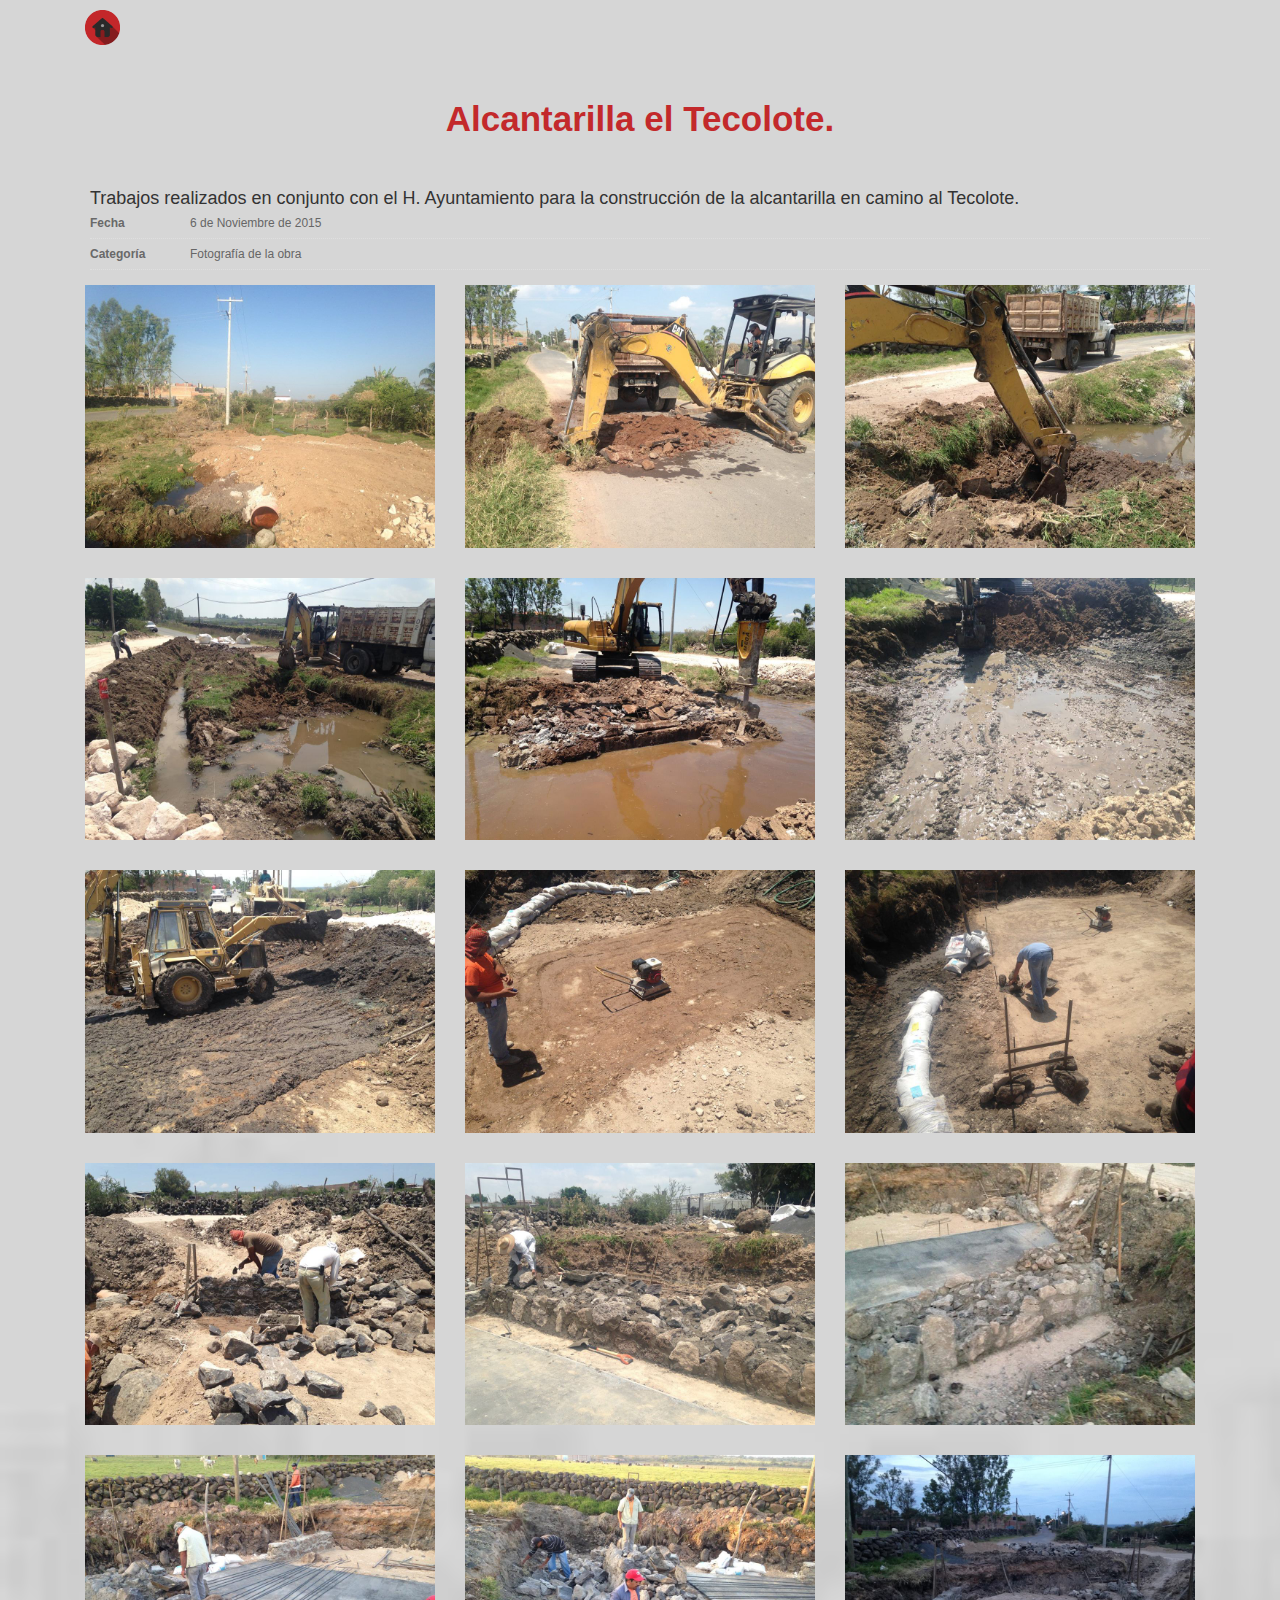
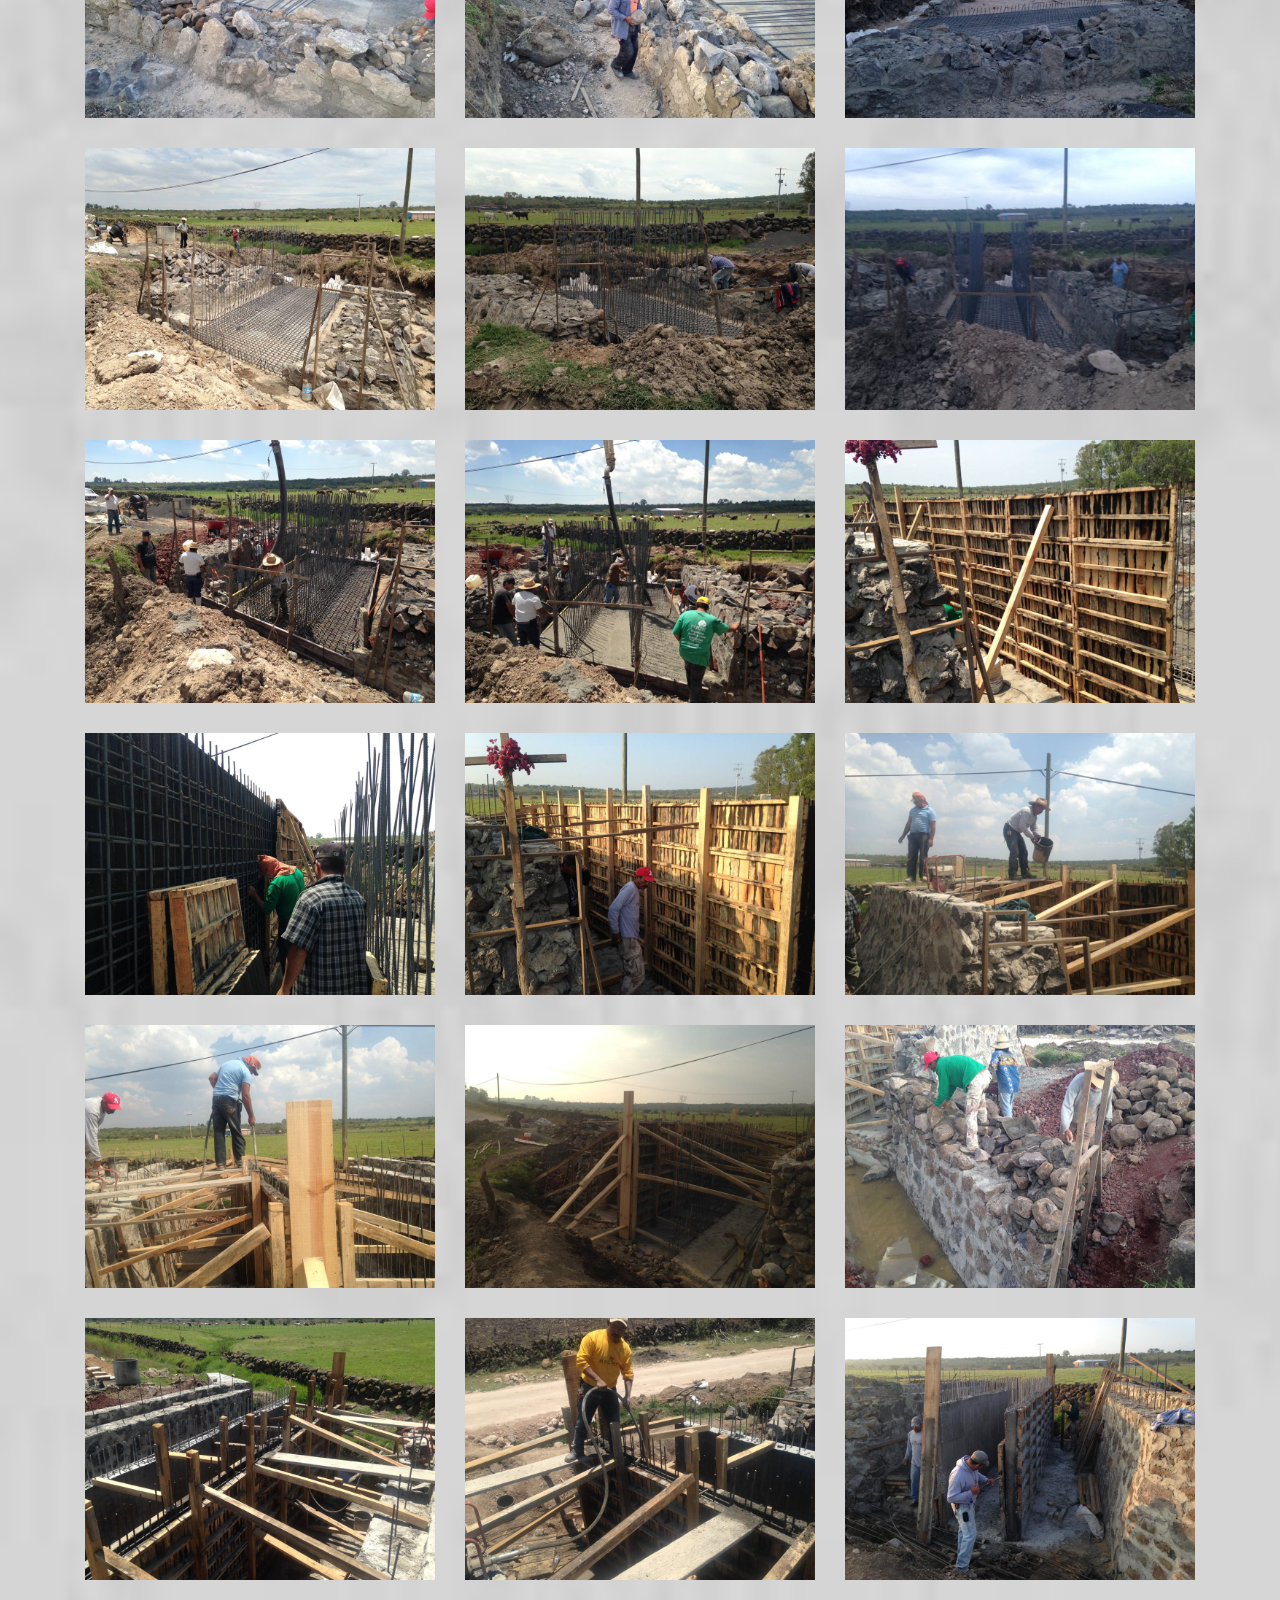
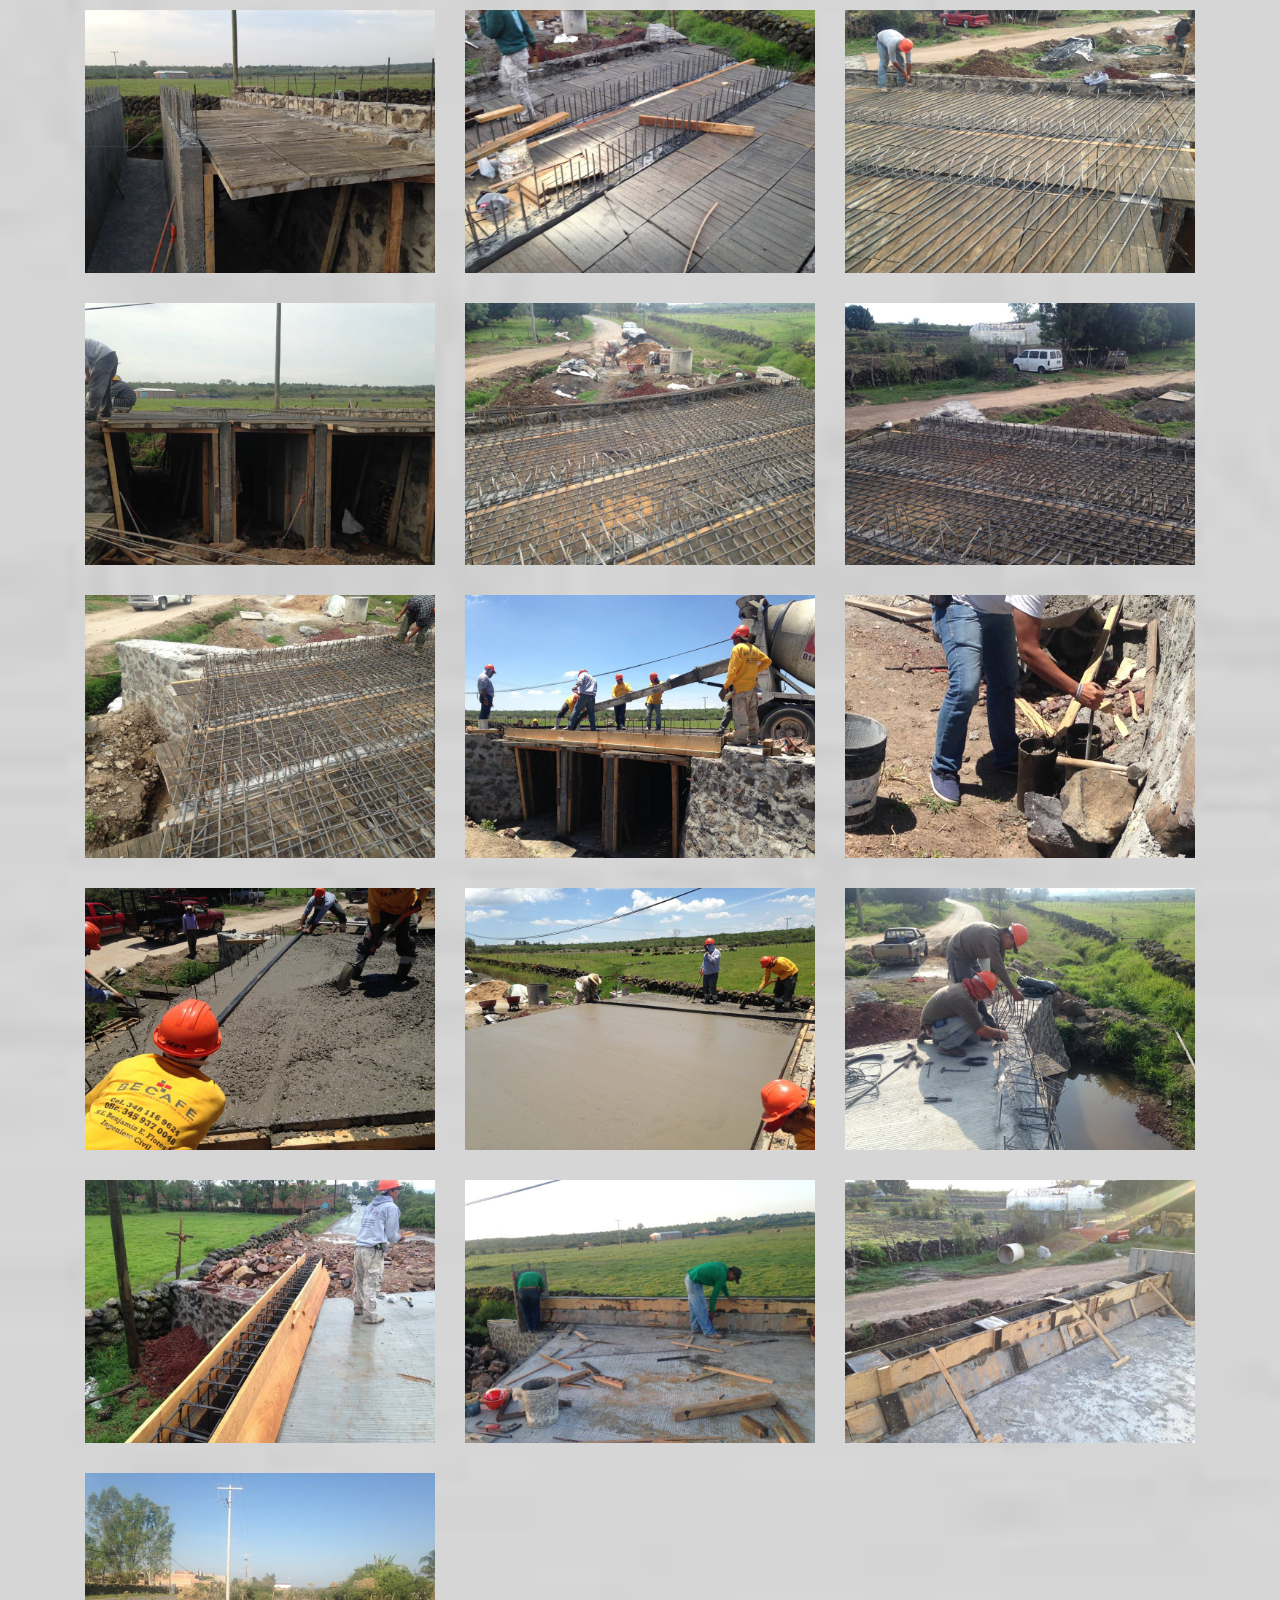
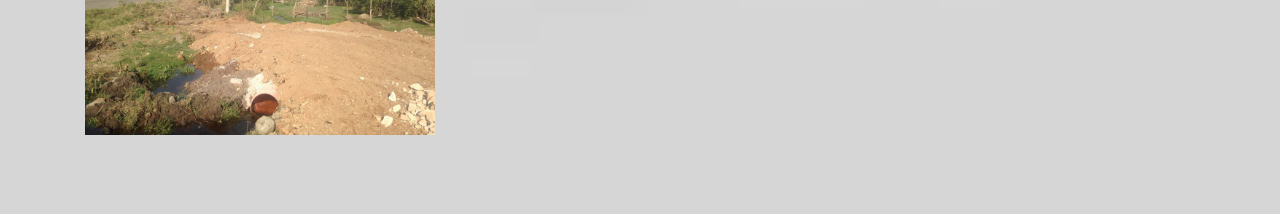
<file: GA16BF/ET1106MX/index.html>
<!DOCTYPE html>
<html>

<head>

    <title>Becafe | Proyectos Construcción y Diseño</title>

    <!-- For-Mobile-Apps -->
    <meta name="viewport" content="width=device-width, initial-scale=1">
    <meta http-equiv="Content-Type" content="text/html; charset=utf-8" />
    <script type="application/x-javascript">
        addEventListener("load", function() {
            setTimeout(hideURLbar, 0);
        }, false);

        function hideURLbar() {
            window.scrollTo(0, 1);
        }
    </script>
    <!-- //For-Mobile-Apps -->

    <link rel="shortcut icon" type="image/x-icon" href="../../images/logo.png">
    <link rel="stylesheet" href="../../a/dist/css/lightbox.min.css">
    <!-- Bootstrap-Core-CSS -->
    <link href="../../css/bootstrap.min.css" rel="stylesheet">
    <!-- Custom-Theme-Styling -->
    <link href="../../css/style.css" rel="stylesheet" type="text/css" media="all" />
    <!-- Owl-Carousel-Styling -->
    <link rel="stylesheet" href="../../css/owl.carousel.css" type="text/css" media="all">

    <script src="../../js/modernizr.custom.js"></script>

</head>

<body>


    <!-- Header-Starts-Here -->
    <div class="header">

        <div class="container">
            <!-- Navigation -->
            <nav class="navbar2">
                <header>


                    <ul class="nav ">
                        <li>
                            <a href="../../">
                                <img src="../../images/bhi.png" width="35" height="35"></img>
                            </a>
                        </li>
                    </ul>

                    <!-- //Navbar-collapse -->
                </header>
            </nav>
        </div>
        <!-- //Container -->
    </div>

    <div class="content">

        <!-- Area-Starts-Here -->
        <div class="area" id="services">

            <div class="container">
                <div class="area1">
                    <h2 style="margin-top: 50px;">Alcantarilla el Tecolote.</h2>
                    <h4 style=" margin-left: 20px;">Trabajos realizados en conjunto con el H. Ayuntamiento para la construcción de la alcantarilla en camino al Tecolote.</h4>
                    <div class="sha bottom-hid proydet desde-web caja web-25">
                        <ul class="details-list">
                            <li><strong>Fecha</strong>6 de Noviembre de 2015</li>
                            <li><strong>Categoría</strong>Fotografía de la obra</li>
                        </ul>
                    </div>
                </div>
                <div class="col-md-4 col-sm-4 air slideanim">
                    <div class="">

                        <div class="column-wrap clearfix">
                            <div class="column">

                                <a class="example-image-link" href="images/1.jpg" data-lightbox="example-set" data-title=""><img class="example-image imagenbien" src="images/1.jpg" width="350" height="300" alt="" /></a>
                            </div>
                        </div>

                    </div>
                    
                </div>

                <div class="col-md-4 col-sm-4 sea slideanim">
                    <div class="">
                        <div class="column-wrap clearfix">
                            <div class="column">

                                <a class="example-image-link" href="images/2.jpg" data-lightbox="example-set" data-title=""><img class="example-image imagenbien" src="images/2.jpg" width="350" height="300" alt="" /></a>
                            </div>
                        </div>

                    </div>
                
                </div>

                <div class="col-md-4 col-sm-4 land slideanim">
                    <div class="">
                        <div class="column-wrap clearfix">
                            <div class="column">

                                <a class="example-image-link" href="images/3.jpg" data-lightbox="example-set" data-title=""><img class="example-image imagenbien" src="images/3.jpg" width="350" height="300" alt="" /></a>
                             </div>
                        </div>
                    </div>
                    
                </div>
                  <div class="col-md-4 col-sm-4 land slideanim">
                    <div class="">
                        <div class="column-wrap clearfix">
                            <div class="column">

                                <a class="example-image-link" href="images/4.jpg" data-lightbox="example-set" data-title=""><img class="example-image imagenbien" src="images/4.jpg" width="350" height="300" alt="" /></a>
                            </div>
                        </div>
                    </div>
                    
                </div>
                  <div class="col-md-4 col-sm-4 land slideanim">
                    <div class="">
                        <div class="column-wrap clearfix">
                            <div class="column">

                                <a class="example-image-link" href="images/5.jpg" data-lightbox="example-set" data-title=""><img class="example-image imagenbien" src="images/5.jpg" width="350" height="300" alt="" /></a>
                            </div>
                        </div>
                    </div>
                    
                </div>
                  <div class="col-md-4 col-sm-4 land slideanim">
                    <div class="">
                        <div class="column-wrap clearfix">
                            <div class="column">

                                <a class="example-image-link" href="images/6.jpg" data-lightbox="example-set" data-title=""><img class="example-image imagenbien" src="images/6.jpg" width="350" height="300" alt="" /></a>
                            </div>
                        </div>
                    </div>
                    
                </div>
                <div class="col-md-4 col-sm-4 land slideanim">
                    <div class="">
                        <div class="column-wrap clearfix">
                            <div class="column">

                                <a class="example-image-link" href="images/7.jpg" data-lightbox="example-set" data-title=""><img class="example-image imagenbien" src="images/7.jpg" width="350" height="300" alt="" /></a>
                            </div>
                        </div>
                    </div>
                    
                </div>
                <div class="col-md-4 col-sm-4 land slideanim">
                    <div class="">
                        <div class="column-wrap clearfix">
                            <div class="column">

                                <a class="example-image-link" href="images/8.jpg" data-lightbox="example-set" data-title=""><img class="example-image imagenbien" src="images/8.jpg" width="350" height="300" alt="" /></a>
                            </div>
                        </div>
                    </div>
                    
                </div>
                <div class="col-md-4 col-sm-4 land slideanim">
                    <div class="">
                        <div class="column-wrap clearfix">
                            <div class="column">

                                <a class="example-image-link" href="images/9.jpg" data-lightbox="example-set" data-title=""><img class="example-image imagenbien" src="images/9.jpg" width="350" height="300" alt="" /></a>
                            </div>
                        </div>
                    </div>
                    
                </div>
                <div class="col-md-4 col-sm-4 land slideanim">
                    <div class="">
                        <div class="column-wrap clearfix">
                            <div class="column">

                                <a class="example-image-link" href="images/10.jpg" data-lightbox="example-set" data-title=""><img class="example-image imagenbien" src="images/10.jpg" width="350" height="300" alt="" /></a>
                            </div>
                        </div>
                    </div>
                    
                </div>
                <div class="col-md-4 col-sm-4 land slideanim">
                    <div class="">
                        <div class="column-wrap clearfix">
                            <div class="column">

                                <a class="example-image-link" href="images/11.jpg" data-lightbox="example-set" data-title=""><img class="example-image imagenbien" src="images/11.jpg" width="350" height="300" alt="" /></a>
                            </div>
                        </div>
                    </div>
                    
                </div>
                <div class="col-md-4 col-sm-4 land slideanim">
                    <div class="">
                        <div class="column-wrap clearfix">
                            <div class="column">

                                <a class="example-image-link" href="images/12.jpg" data-lightbox="example-set" data-title=""><img class="example-image imagenbien" src="images/12.jpg" width="350" height="300" alt="" /></a>
                            </div>
                        </div>
                    </div>
                    
                </div>
                <div class="col-md-4 col-sm-4 land slideanim">
                    <div class="">
                        <div class="column-wrap clearfix">
                            <div class="column">

                                <a class="example-image-link" href="images/13.jpg" data-lightbox="example-set" data-title=""><img class="example-image imagenbien" src="images/13.jpg" width="350" height="300" alt="" /></a>
                            </div>
                        </div>
                    </div>
                    
                </div>
                <div class="col-md-4 col-sm-4 land slideanim">
                    <div class="">
                        <div class="column-wrap clearfix">
                            <div class="column">

                                <a class="example-image-link" href="images/14.jpg" data-lightbox="example-set" data-title=""><img class="example-image imagenbien" src="images/14.jpg" width="350" height="300" alt="" /></a>
                            </div>
                        </div>
                    </div>
                    
                </div>
                <div class="col-md-4 col-sm-4 land slideanim">
                    <div class="">
                        <div class="column-wrap clearfix">
                            <div class="column">

                                <a class="example-image-link" href="images/15.jpg" data-lightbox="example-set" data-title=""><img class="example-image imagenbien" src="images/15.jpg" width="350" height="300" alt="" /></a>
                            </div>
                        </div>
                    </div>
                    
                </div>
                <div class="col-md-4 col-sm-4 land slideanim">
                    <div class="">
                        <div class="column-wrap clearfix">
                            <div class="column">

                                <a class="example-image-link" href="images/16.jpg" data-lightbox="example-set" data-title=""><img class="example-image imagenbien" src="images/16.jpg" width="350" height="300" alt="" /></a>
                            </div>
                        </div>
                    </div>
                    
                </div>
                <div class="col-md-4 col-sm-4 land slideanim">
                    <div class="">
                        <div class="column-wrap clearfix">
                            <div class="column">

                                <a class="example-image-link" href="images/17.jpg" data-lightbox="example-set" data-title=""><img class="example-image imagenbien" src="images/17.jpg" width="350" height="300" alt="" /></a>
                            </div>
                        </div>
                    </div>
                    
                </div>
                <div class="col-md-4 col-sm-4 land slideanim">
                    <div class="">
                        <div class="column-wrap clearfix">
                            <div class="column">

                                <a class="example-image-link" href="images/18.jpg" data-lightbox="example-set" data-title=""><img class="example-image imagenbien" src="images/18.jpg" width="350" height="300" alt="" /></a>
                            </div>
                        </div>
                    </div>
                    
                </div>
                <div class="col-md-4 col-sm-4 land slideanim">
                    <div class="">
                        <div class="column-wrap clearfix">
                            <div class="column">

                                <a class="example-image-link" href="images/19.jpg" data-lightbox="example-set" data-title=""><img class="example-image imagenbien" src="images/19.jpg" width="350" height="300" alt="" /></a>
                            </div>
                        </div>
                    </div>
                    
                </div>
                <div class="col-md-4 col-sm-4 land slideanim">
                    <div class="">
                        <div class="column-wrap clearfix">
                            <div class="column">

                                <a class="example-image-link" href="images/20.jpg" data-lightbox="example-set" data-title=""><img class="example-image imagenbien" src="images/20.jpg" width="350" height="300" alt="" /></a>
                            </div>
                        </div>
                    </div>
                    
                </div>
                <div class="col-md-4 col-sm-4 land slideanim">
                    <div class="">
                        <div class="column-wrap clearfix">
                            <div class="column">

                                <a class="example-image-link" href="images/21.jpg" data-lightbox="example-set" data-title=""><img class="example-image imagenbien" src="images/21.jpg" width="350" height="300" alt="" /></a>
                            </div>
                        </div>
                    </div>
                    
                </div>
                <div class="col-md-4 col-sm-4 land slideanim">
                    <div class="">
                        <div class="column-wrap clearfix">
                            <div class="column">

                                <a class="example-image-link" href="images/22.jpg" data-lightbox="example-set" data-title=""><img class="example-image imagenbien" src="images/22.jpg" width="350" height="300" alt="" /></a>
                            </div>
                        </div>
                    </div>
                    
                </div>
                <div class="col-md-4 col-sm-4 land slideanim">
                    <div class="">
                        <div class="column-wrap clearfix">
                            <div class="column">

                                <a class="example-image-link" href="images/23.jpg" data-lightbox="example-set" data-title=""><img class="example-image imagenbien" src="images/23.jpg" width="350" height="300" alt="" /></a>
                            </div>
                        </div>
                    </div>
                    
                </div>
                <div class="col-md-4 col-sm-4 land slideanim">
                    <div class="">
                        <div class="column-wrap clearfix">
                            <div class="column">

                                <a class="example-image-link" href="images/24.jpg" data-lightbox="example-set" data-title=""><img class="example-image imagenbien" src="images/24.jpg" width="350" height="300" alt="" /></a>
                            </div>
                        </div>
                    </div>
                    
                </div>
                <div class="col-md-4 col-sm-4 land slideanim">
                    <div class="">
                        <div class="column-wrap clearfix">
                            <div class="column">

                                <a class="example-image-link" href="images/25.jpg" data-lightbox="example-set" data-title=""><img class="example-image imagenbien" src="images/25.jpg" width="350" height="300" alt="" /></a>
                            </div>
                        </div>
                    </div>
                    
                </div>
                <div class="col-md-4 col-sm-4 land slideanim">
                    <div class="">
                        <div class="column-wrap clearfix">
                            <div class="column">

                                <a class="example-image-link" href="images/26.jpg" data-lightbox="example-set" data-title=""><img class="example-image imagenbien" src="images/26.jpg" width="350" height="300" alt="" /></a>
                            </div>
                        </div>
                    </div>
                    
                </div>
                <div class="col-md-4 col-sm-4 land slideanim">
                    <div class="">
                        <div class="column-wrap clearfix">
                            <div class="column">

                                <a class="example-image-link" href="images/27.jpg" data-lightbox="example-set" data-title=""><img class="example-image imagenbien" src="images/27.jpg" width="350" height="300" alt="" /></a>
                            </div>
                        </div>
                    </div>
                    
                </div>
                <div class="col-md-4 col-sm-4 land slideanim">
                    <div class="">
                        <div class="column-wrap clearfix">
                            <div class="column">

                                <a class="example-image-link" href="images/28.jpg" data-lightbox="example-set" data-title=""><img class="example-image imagenbien" src="images/28.jpg" width="350" height="300" alt="" /></a>
                            </div>
                        </div>
                    </div>
                    
                </div>
                <div class="col-md-4 col-sm-4 land slideanim">
                    <div class="">
                        <div class="column-wrap clearfix">
                            <div class="column">

                                <a class="example-image-link" href="images/29.jpg" data-lightbox="example-set" data-title=""><img class="example-image imagenbien" src="images/29.jpg" width="350" height="300" alt="" /></a>
                            </div>
                        </div>
                    </div>
                    
                </div>
                <div class="col-md-4 col-sm-4 land slideanim">
                    <div class="">
                        <div class="column-wrap clearfix">
                            <div class="column">

                                <a class="example-image-link" href="images/30.jpg" data-lightbox="example-set" data-title=""><img class="example-image imagenbien" src="images/30.jpg" width="350" height="300" alt="" /></a>
                            </div>
                        </div>
                    </div>
                    
                </div>
                <div class="col-md-4 col-sm-4 land slideanim">
                    <div class="">
                        <div class="column-wrap clearfix">
                            <div class="column">

                                <a class="example-image-link" href="images/31.jpg" data-lightbox="example-set" data-title=""><img class="example-image imagenbien" src="images/31.jpg" width="350" height="300" alt="" /></a>
                            </div>
                        </div>
                    </div>
                    
                </div>
                <div class="col-md-4 col-sm-4 land slideanim">
                    <div class="">
                        <div class="column-wrap clearfix">
                            <div class="column">

                                <a class="example-image-link" href="images/32.jpg" data-lightbox="example-set" data-title=""><img class="example-image imagenbien" src="images/32.jpg" width="350" height="300" alt="" /></a>
                            </div>
                        </div>
                    </div>
                    
                </div>
                <div class="col-md-4 col-sm-4 land slideanim">
                    <div class="">
                        <div class="column-wrap clearfix">
                            <div class="column">

                                <a class="example-image-link" href="images/33.jpg" data-lightbox="example-set" data-title=""><img class="example-image imagenbien" src="images/33.jpg" width="350" height="300" alt="" /></a>
                            </div>
                        </div>
                    </div>
                    
                </div>
                <div class="col-md-4 col-sm-4 land slideanim">
                    <div class="">
                        <div class="column-wrap clearfix">
                            <div class="column">

                                <a class="example-image-link" href="images/34.jpg" data-lightbox="example-set" data-title=""><img class="example-image imagenbien" src="images/34.jpg" width="350" height="300" alt="" /></a>
                            </div>
                        </div>
                    </div>
                    
                </div>
                <div class="col-md-4 col-sm-4 land slideanim">
                    <div class="">
                        <div class="column-wrap clearfix">
                            <div class="column">

                                <a class="example-image-link" href="images/35.jpg" data-lightbox="example-set" data-title=""><img class="example-image imagenbien" src="images/35.jpg" width="350" height="300" alt="" /></a>
                            </div>
                        </div>
                    </div>
                    
                </div>
                <div class="col-md-4 col-sm-4 land slideanim">
                    <div class="">
                        <div class="column-wrap clearfix">
                            <div class="column">

                                <a class="example-image-link" href="images/36.jpg" data-lightbox="example-set" data-title=""><img class="example-image imagenbien" src="images/36.jpg" width="350" height="300" alt="" /></a>
                            </div>
                        </div>
                    </div>
                    
                </div>
                <div class="col-md-4 col-sm-4 land slideanim">
                    <div class="">
                        <div class="column-wrap clearfix">
                            <div class="column">

                                <a class="example-image-link" href="images/37.jpg" data-lightbox="example-set" data-title=""><img class="example-image imagenbien" src="images/37.jpg" width="350" height="300" alt="" /></a>
                            </div>
                        </div>
                    </div>
                    
                </div>
                <div class="col-md-4 col-sm-4 land slideanim">
                    <div class="">
                        <div class="column-wrap clearfix">
                            <div class="column">

                                <a class="example-image-link" href="images/38.jpg" data-lightbox="example-set" data-title=""><img class="example-image imagenbien" src="images/38.jpg" width="350" height="300" alt="" /></a>
                            </div>
                        </div>
                    </div>
                    
                </div>
                <div class="col-md-4 col-sm-4 land slideanim">
                    <div class="">
                        <div class="column-wrap clearfix">
                            <div class="column">

                                <a class="example-image-link" href="images/39.jpg" data-lightbox="example-set" data-title=""><img class="example-image imagenbien" src="images/39.jpg" width="350" height="300" alt="" /></a>
                            </div>
                        </div>
                    </div>
                    
                </div>
                <div class="col-md-4 col-sm-4 land slideanim">
                    <div class="">
                        <div class="column-wrap clearfix">
                            <div class="column">

                                <a class="example-image-link" href="images/40.jpg" data-lightbox="example-set" data-title=""><img class="example-image imagenbien" src="images/40.jpg" width="350" height="300" alt="" /></a>
                            </div>
                        </div>
                    </div>
                    
                </div>
                <div class="col-md-4 col-sm-4 land slideanim">
                    <div class="">
                        <div class="column-wrap clearfix">
                            <div class="column">

                                <a class="example-image-link" href="images/41.jpg" data-lightbox="example-set" data-title=""><img class="example-image imagenbien" src="images/41.jpg" width="350" height="300" alt="" /></a>
                            </div>
                        </div>
                    </div>
                    
                </div>
                <div class="col-md-4 col-sm-4 land slideanim">
                    <div class="">
                        <div class="column-wrap clearfix">
                            <div class="column">

                                <a class="example-image-link" href="images/42.jpg" data-lightbox="example-set" data-title=""><img class="example-image imagenbien" src="images/42.jpg" width="350" height="300" alt="" /></a>
                            </div>
                        </div>
                    </div>
                    
                </div>
                <div class="col-md-4 col-sm-4 land slideanim">
                    <div class="">
                        <div class="column-wrap clearfix">
                            <div class="column">

                                <a class="example-image-link" href="images/43.jpg" data-lightbox="example-set" data-title=""><img class="example-image imagenbien" src="images/43.jpg" width="350" height="300" alt="" /></a>
                            </div>
                        </div>
                    </div>
                    
                </div>
                <div class="col-md-4 col-sm-4 land slideanim">
                    <div class="">
                        <div class="column-wrap clearfix">
                            <div class="column">

                                <a class="example-image-link" href="images/44.jpg" data-lightbox="example-set" data-title=""><img class="example-image imagenbien" src="images/44.jpg" width="350" height="300" alt="" /></a>
                            </div>
                        </div>
                    </div>
                    
                </div>
                <div class="col-md-4 col-sm-4 land slideanim">
                    <div class="">
                        <div class="column-wrap clearfix">
                            <div class="column">

                                <a class="example-image-link" href="images/45.jpg" data-lightbox="example-set" data-title=""><img class="example-image imagenbien" src="images/45.jpg" width="350" height="300" alt="" /></a>
                            </div>
                        </div>
                    </div>
                    
                </div>
                <div class="col-md-4 col-sm-4 land slideanim">
                    <div class="">
                        <div class="column-wrap clearfix">
                            <div class="column">

                                <a class="example-image-link" href="images/46.jpg" data-lightbox="example-set" data-title=""><img class="example-image imagenbien" src="images/46.jpg" width="350" height="300" alt="" /></a>
                            </div>
                        </div>
                    </div>
                    
                </div>
                <div class="clearfix"></div>
            </div>

            <div class="linespace"></div>



            <div class="linespace"></div>
        </div>

    </div>
    <!-- //Area-Ends-Here -->


    </div>
    <!-- //Cover-Ends-Here -->

    </div>


    <!-- Supportive-JavaScript -->
    <script type="text/javascript" src="../../js/jquery.min.js"></script>
    <!-- Necessary-JS-File-For-Bootstrap -->
    <script type="text/javascript" src="../../js/bootstrap.min.js"></script>

    <!-- SmoothScroll-JavaScript -->
    <script>
        $(document).ready(function() {
            // Add smooth scrolling to all links in navbar + footer link
            $(".navbar li a, .footer a[href='#myPage']").on('click', function(event) {

                // Prevent default anchor click behavior
                event.preventDefault();

                // Store hash
                var hash = this.hash;

                // Using jQuery's animate() method to add smooth page scroll
                // The optional number (900) specifies the number of milliseconds it takes to scroll to the specified area
                $('html, body').animate({
                    scrollTop: $(hash).offset().top
                }, 900, function() {

                    // Add hash (#) to URL when done scrolling (default click behavior)
                    window.location.hash = hash;
                });
            });

            $(window).scroll(function() {
                $(".slideanim").each(function() {
                    var pos = $(this).offset().top;

                    var winTop = $(window).scrollTop();
                    if (pos < winTop + 600) {
                        $(this).addClass("slide");
                    }
                });
            });
        })
    </script>
    <!-- //SmoothScroll-JavaScript -->

    <!-- Slideanim-JavaScript -->
    <script type="text/javascript">
        $(window).scroll(function() {
            $(".slideanim").each(function() {
                var pos = $(this).offset().top;

                var winTop = $(window).scrollTop();
                if (pos < winTop + 600) {
                    $(this).addClass("slide");
                }
            });
        });
    </script>
    <!-- //Slideanim-JavaScript -->

    <!-- Owl-Carousel-JavaScript -->
    <script src="../../js/owl.carousel.js"></script>
    <script>
        $(document).ready(function() {
            $("#owl-demo").owlCarousel({
                items: 4,
                lazyLoad: true,
                autoPlay: true,
                pagination: false,
            });
        });
    </script>
    <!-- //Owl-Carousel-JavaScript -->

    <!-- Banner-Slider-JavaScript -->
    <script src="../../js/responsiveslides.min.js"></script>
    <script>
        $(function() {
            $("#slider").responsiveSlides({
                auto: true,
                nav: true,
                speed: 500,
                namespace: "callbacks",
                pager: true,
            });
        });
    </script>
    <!-- //Banner-Slider-JavaScript -->

    <!-- Smooth-Scrolling-JavaScript -->
    <script type="text/javascript" src="../../js/move-top.js"></script>
    <script type="text/javascript" src="../../js/easing.js"></script>
    <script type="text/javascript">
        jQuery(document).ready(function($) {
            $(".scroll").click(function(event) {
                event.preventDefault();
                $('html,body').animate({
                    scrollTop: $(this.hash).offset().top
                }, 1000);
            });
        });
    </script>
    <!-- //Smooth-Scrolling-JavaScript -->

    <!-- FlexSlider-JavaScript -->
    <script defer src="../../js/jquery.flexslider.js"></script>
    <script type="text/javascript">
        $(function() {
            SyntaxHighlighter.all();
        });
        $(window).load(function() {
            $('.flexslider').flexslider({
                animation: "slide",
                start: function(slider) {
                    $('body').removeClass('loading');
                }
            });
        });
    </script>
    <!-- //FlexSlider-JavaScript -->
    <!--Gallery-->
    <script src="../../a/dist/js/lightbox-plus-jquery.min.js"></script>

</body>

</html>
</file>
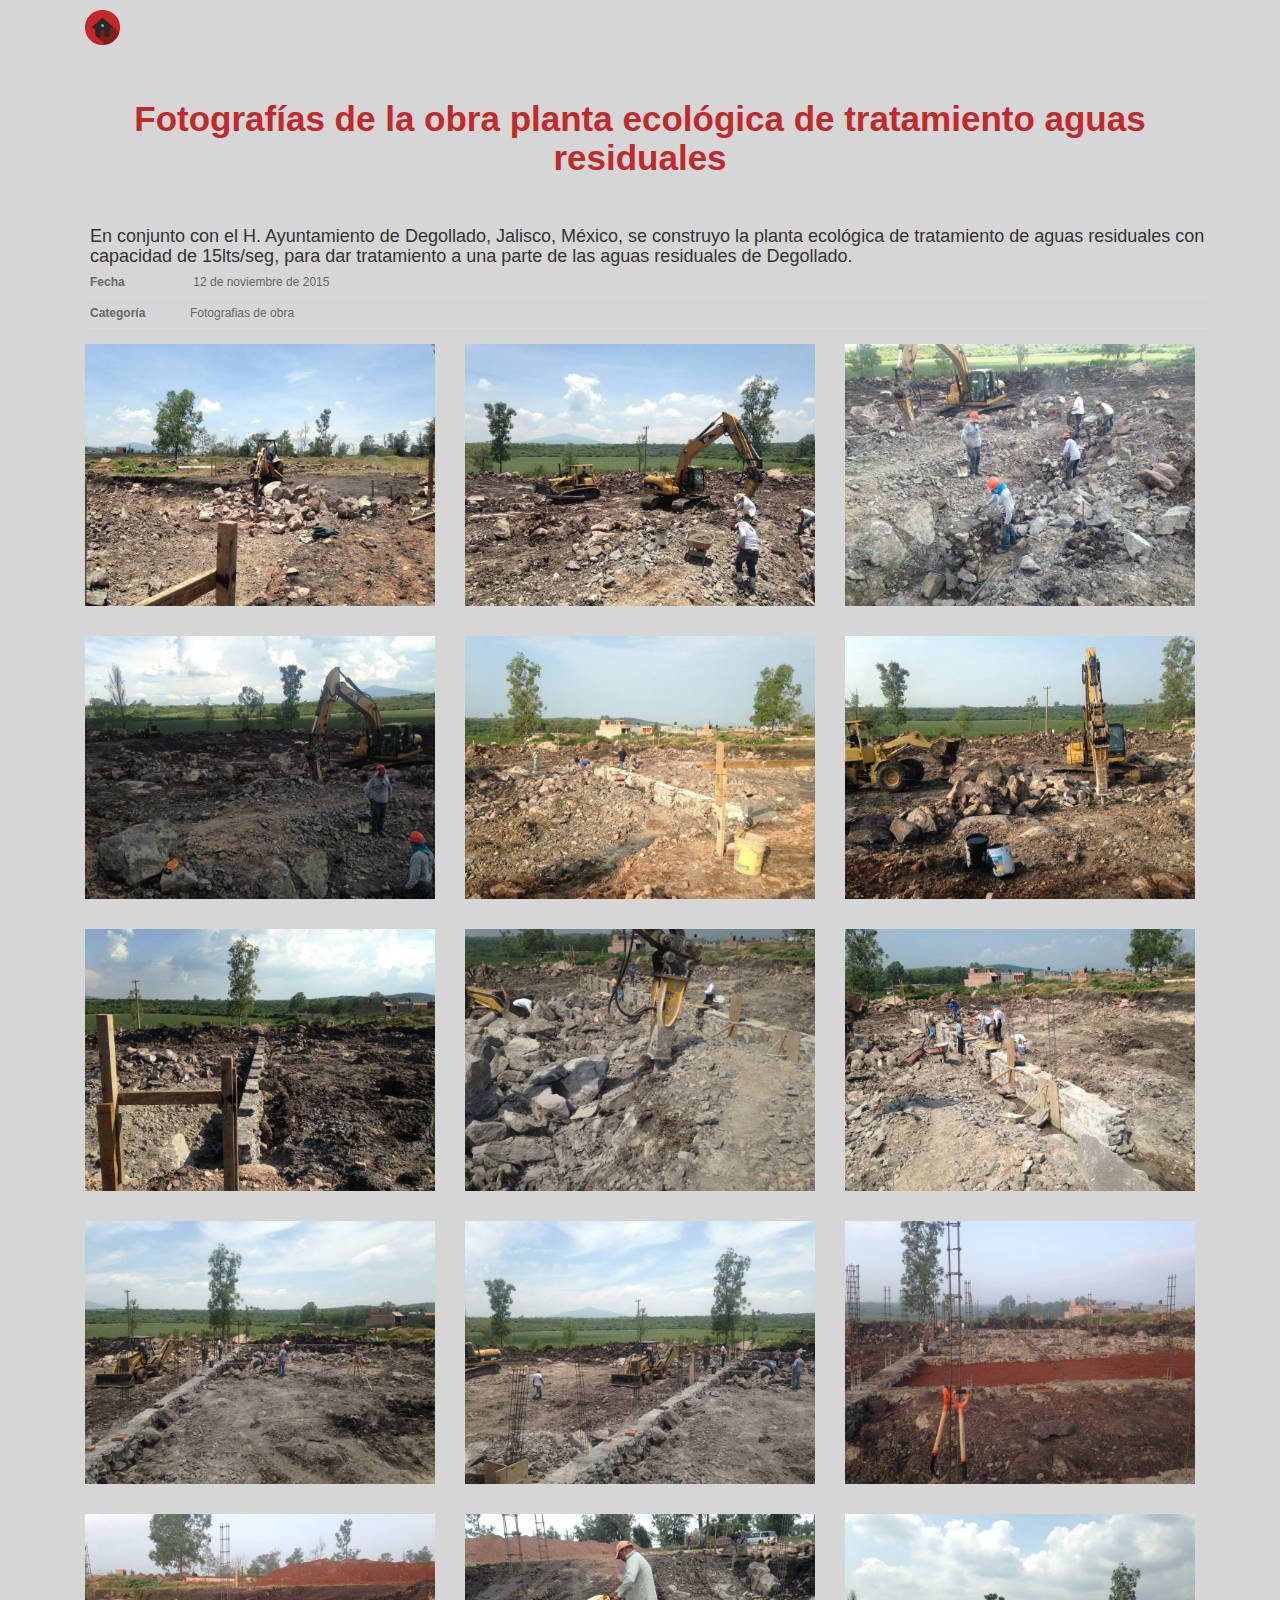
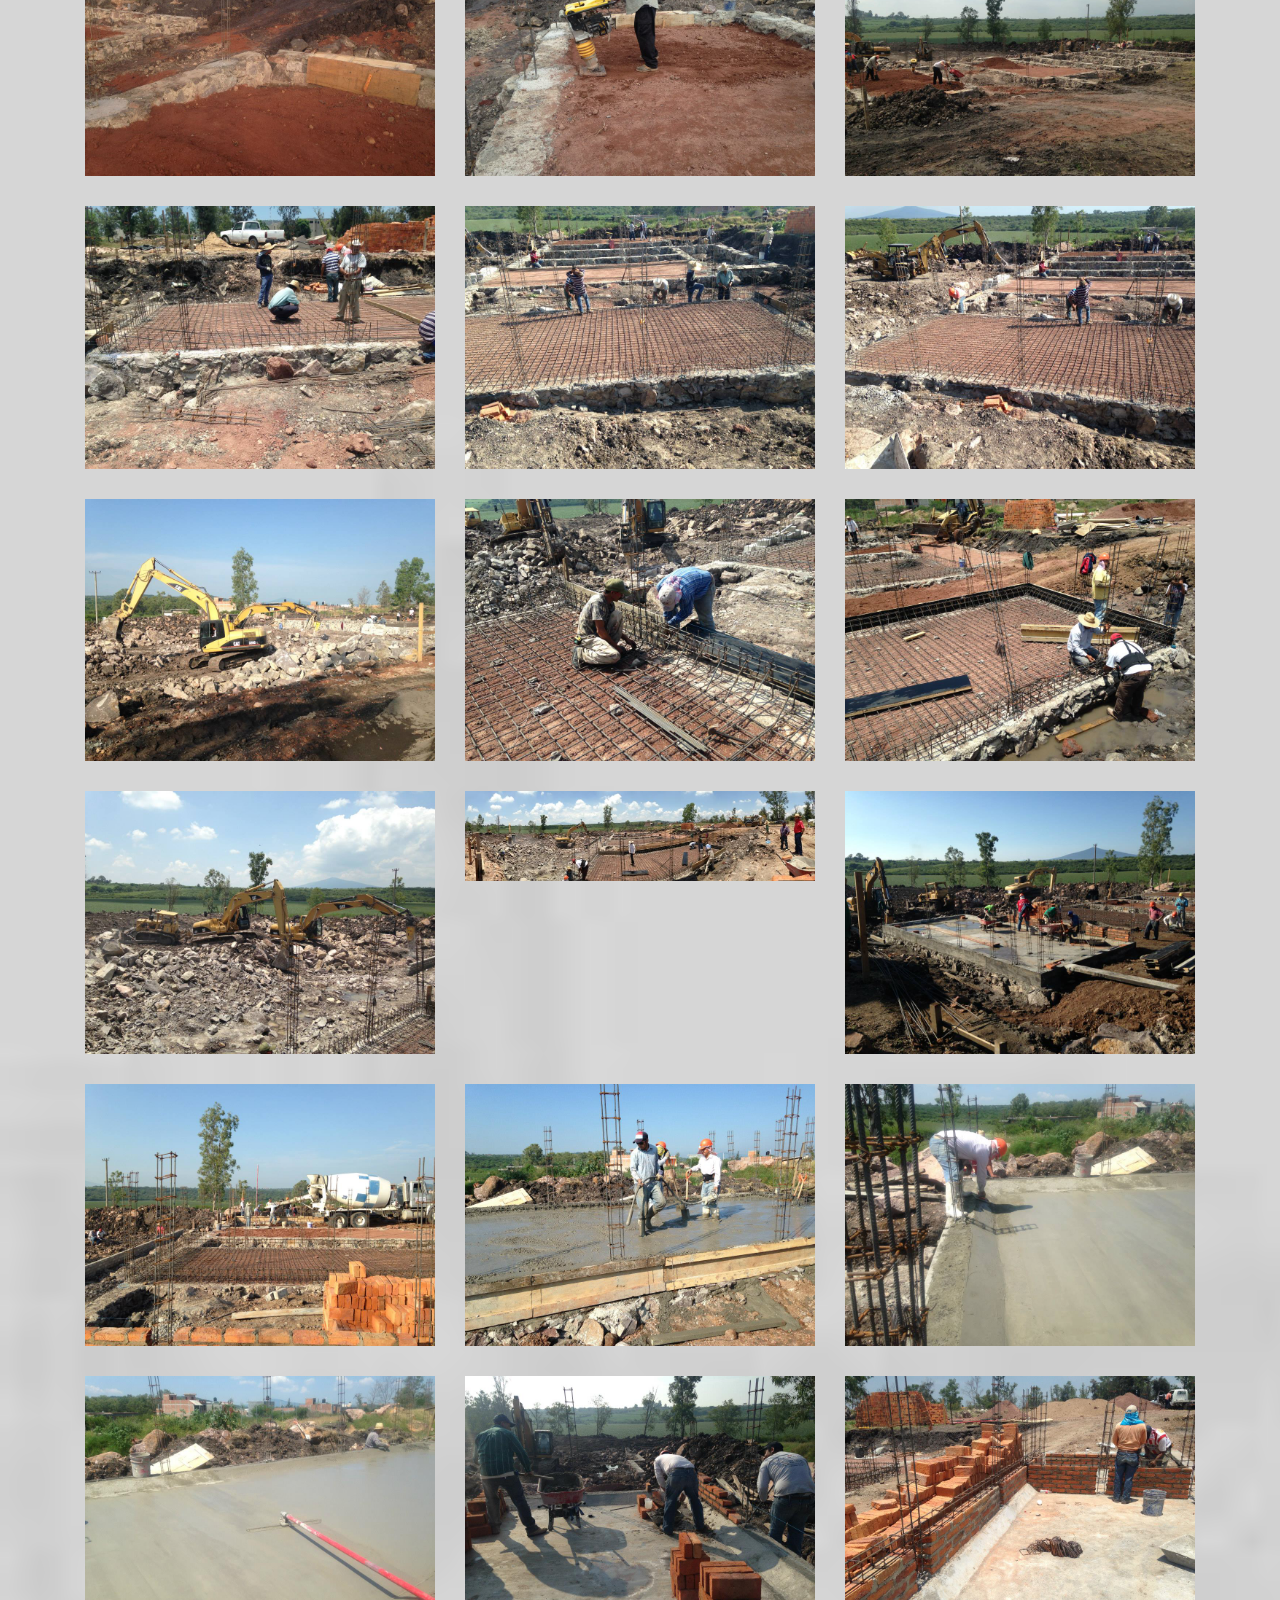
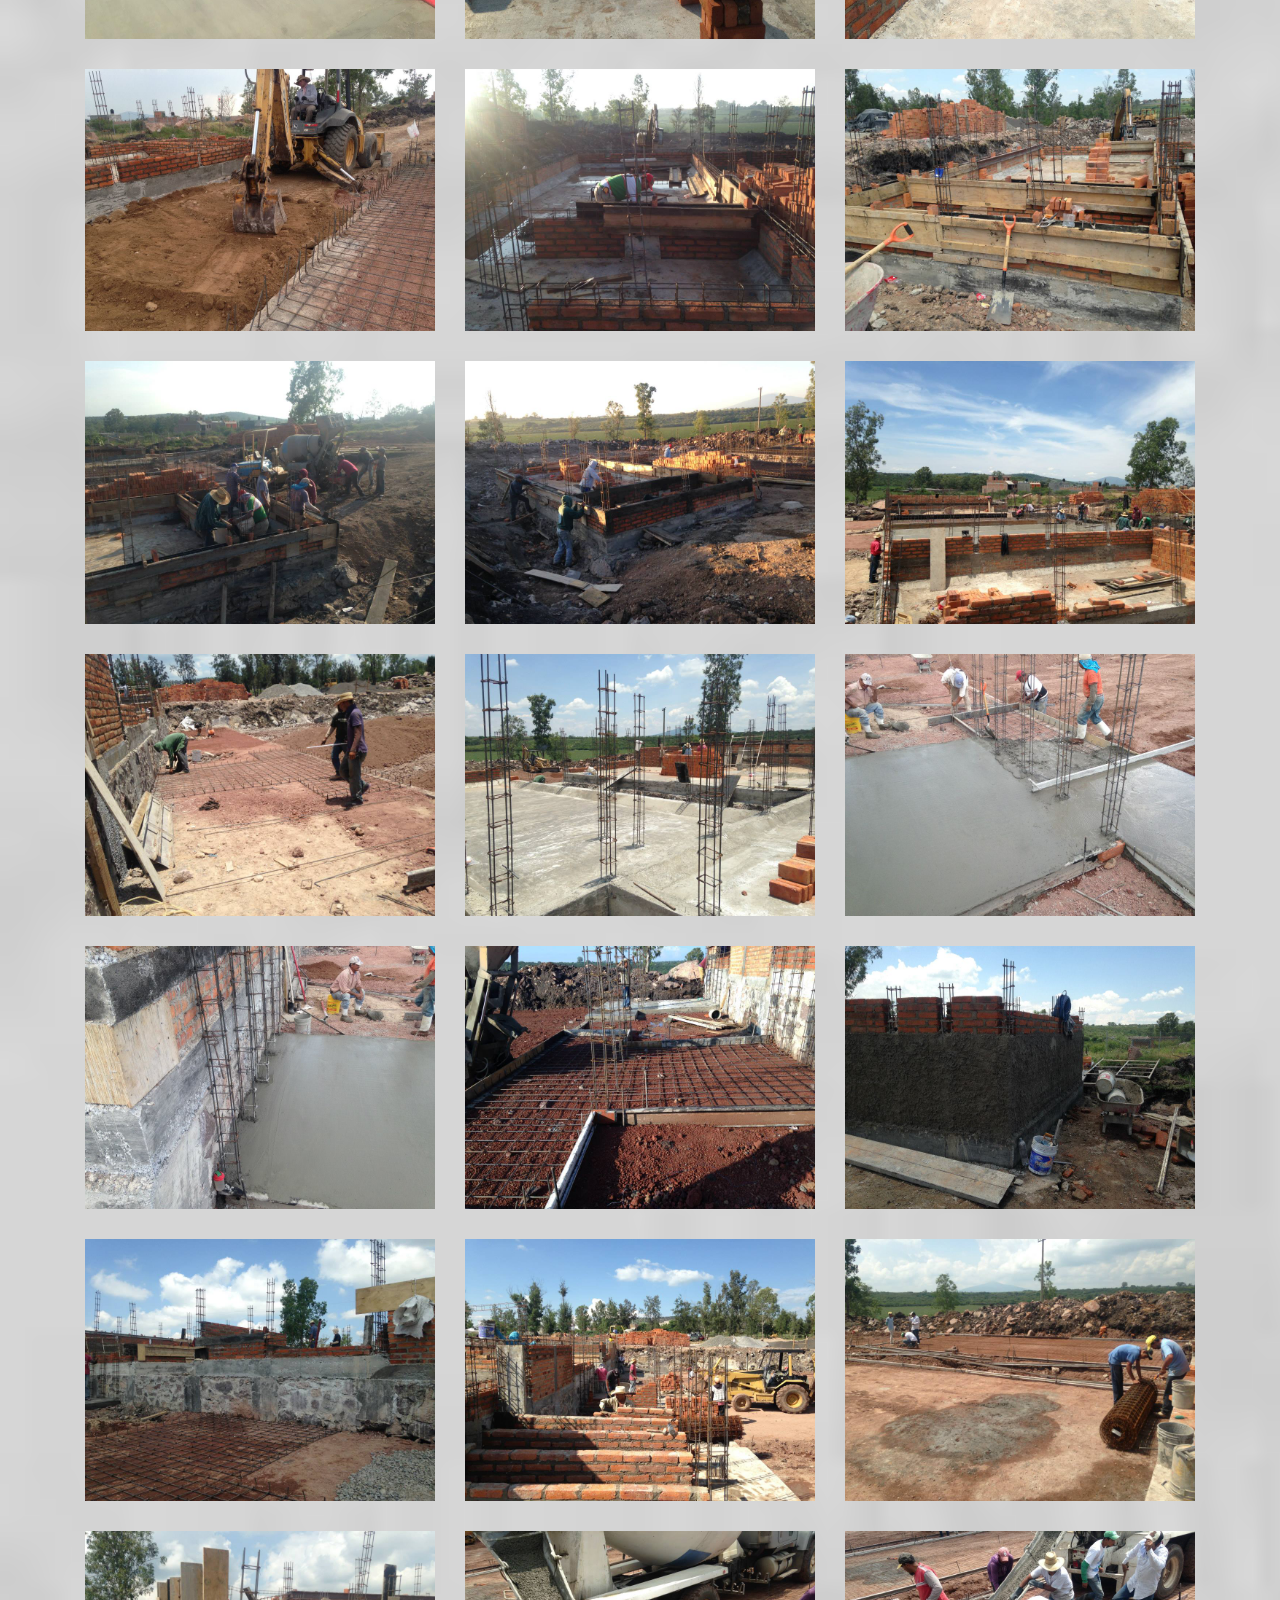
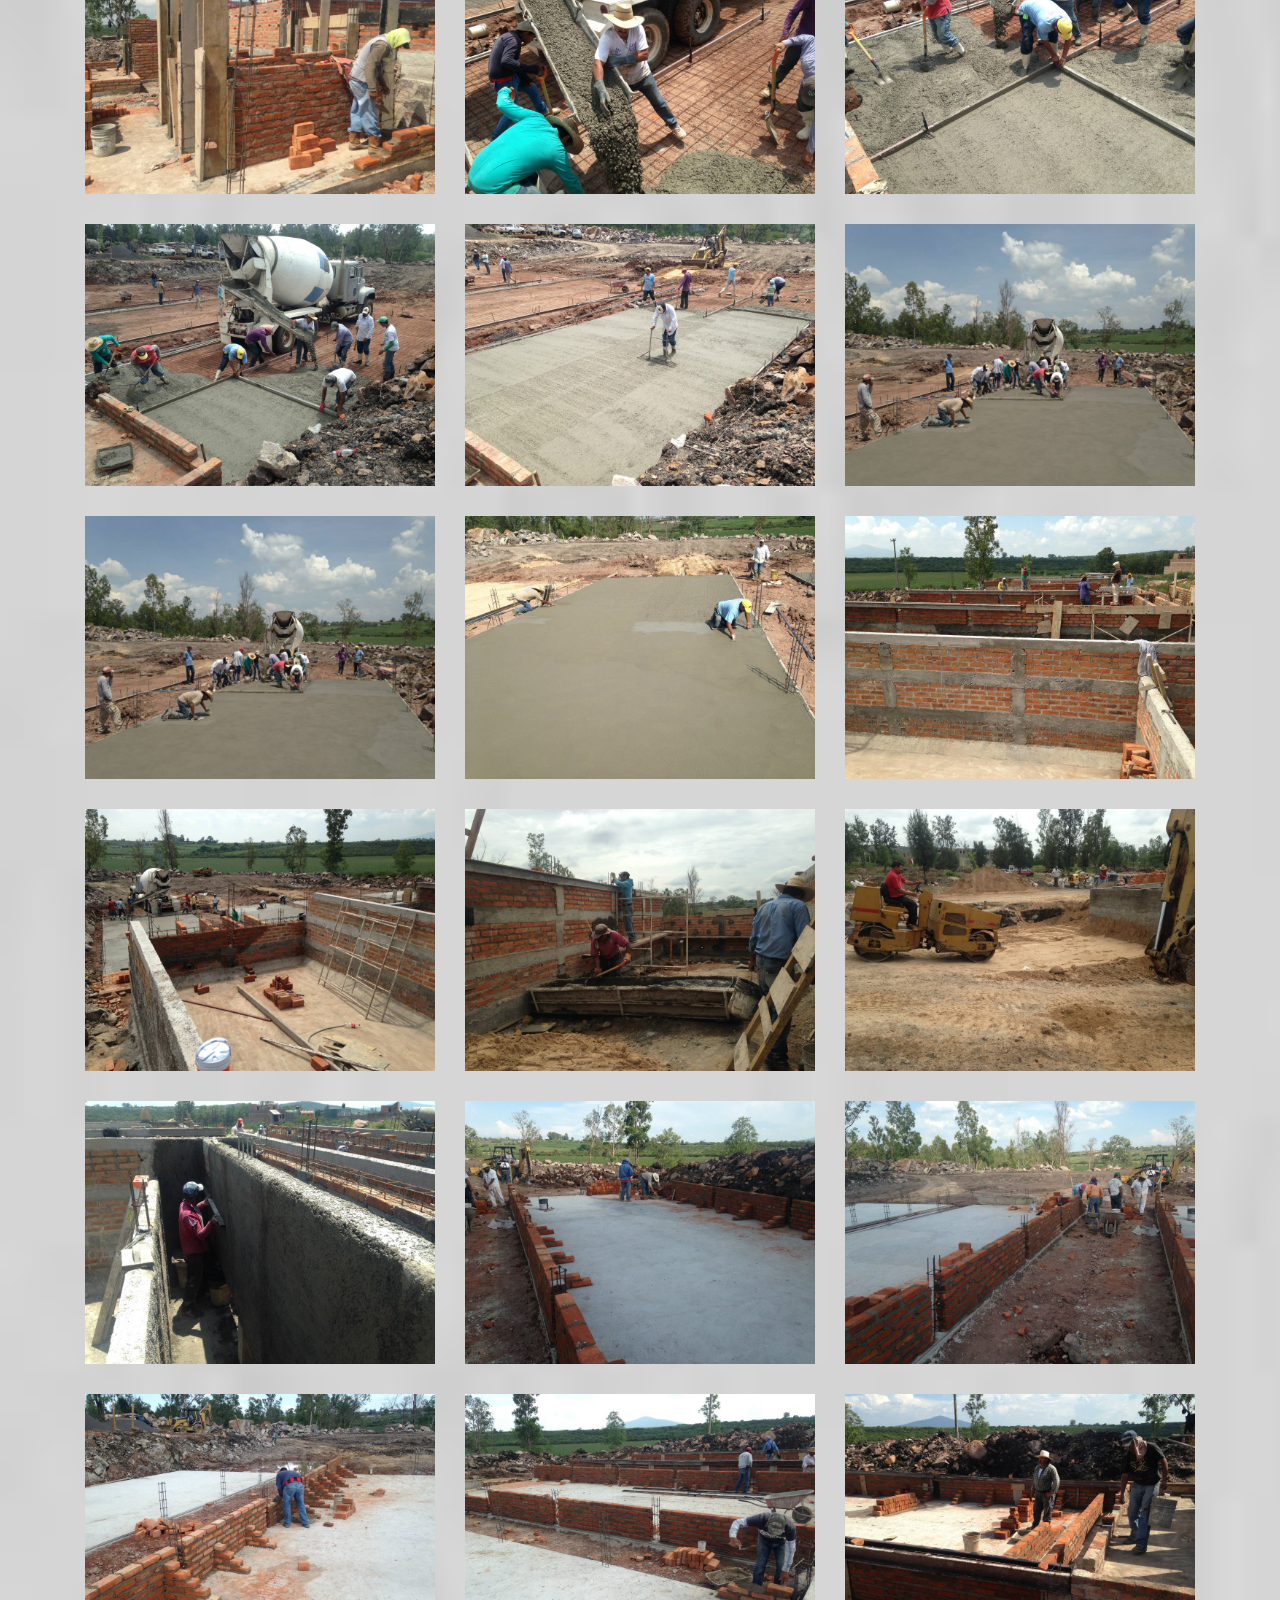
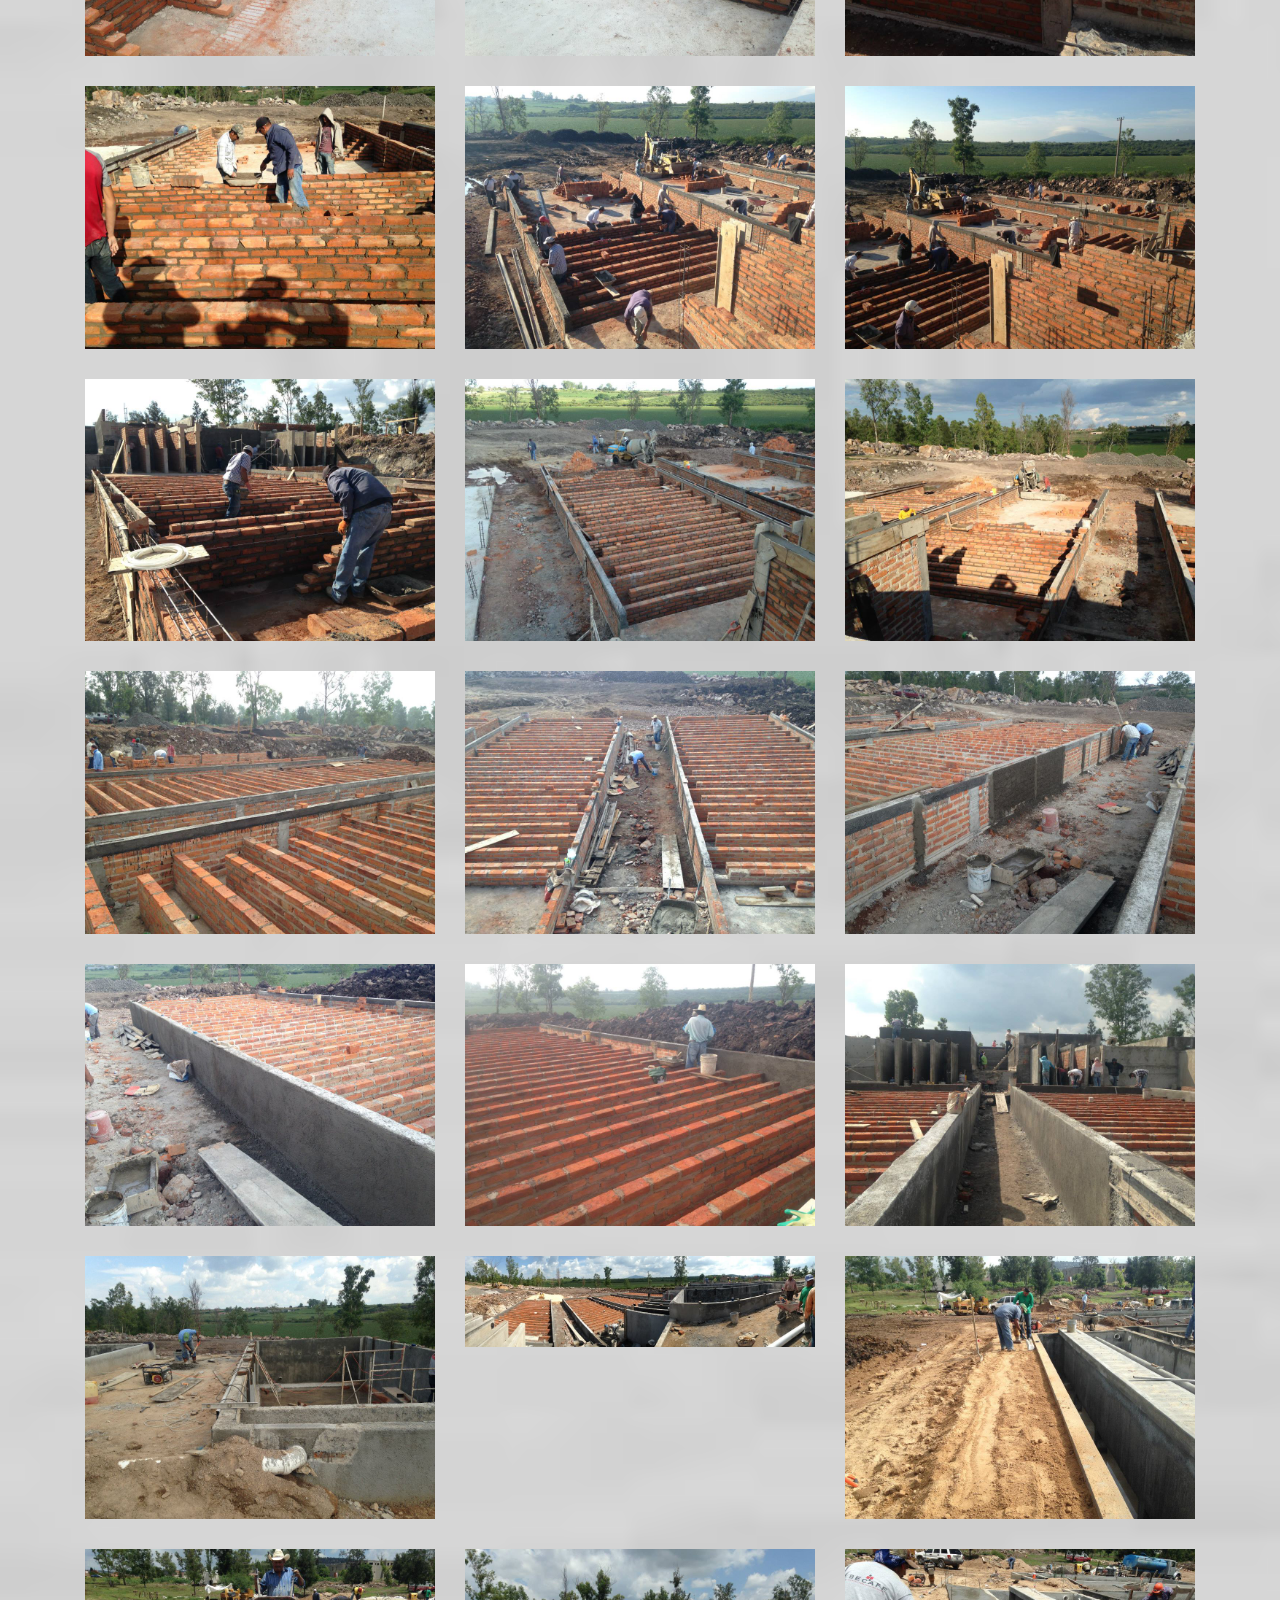
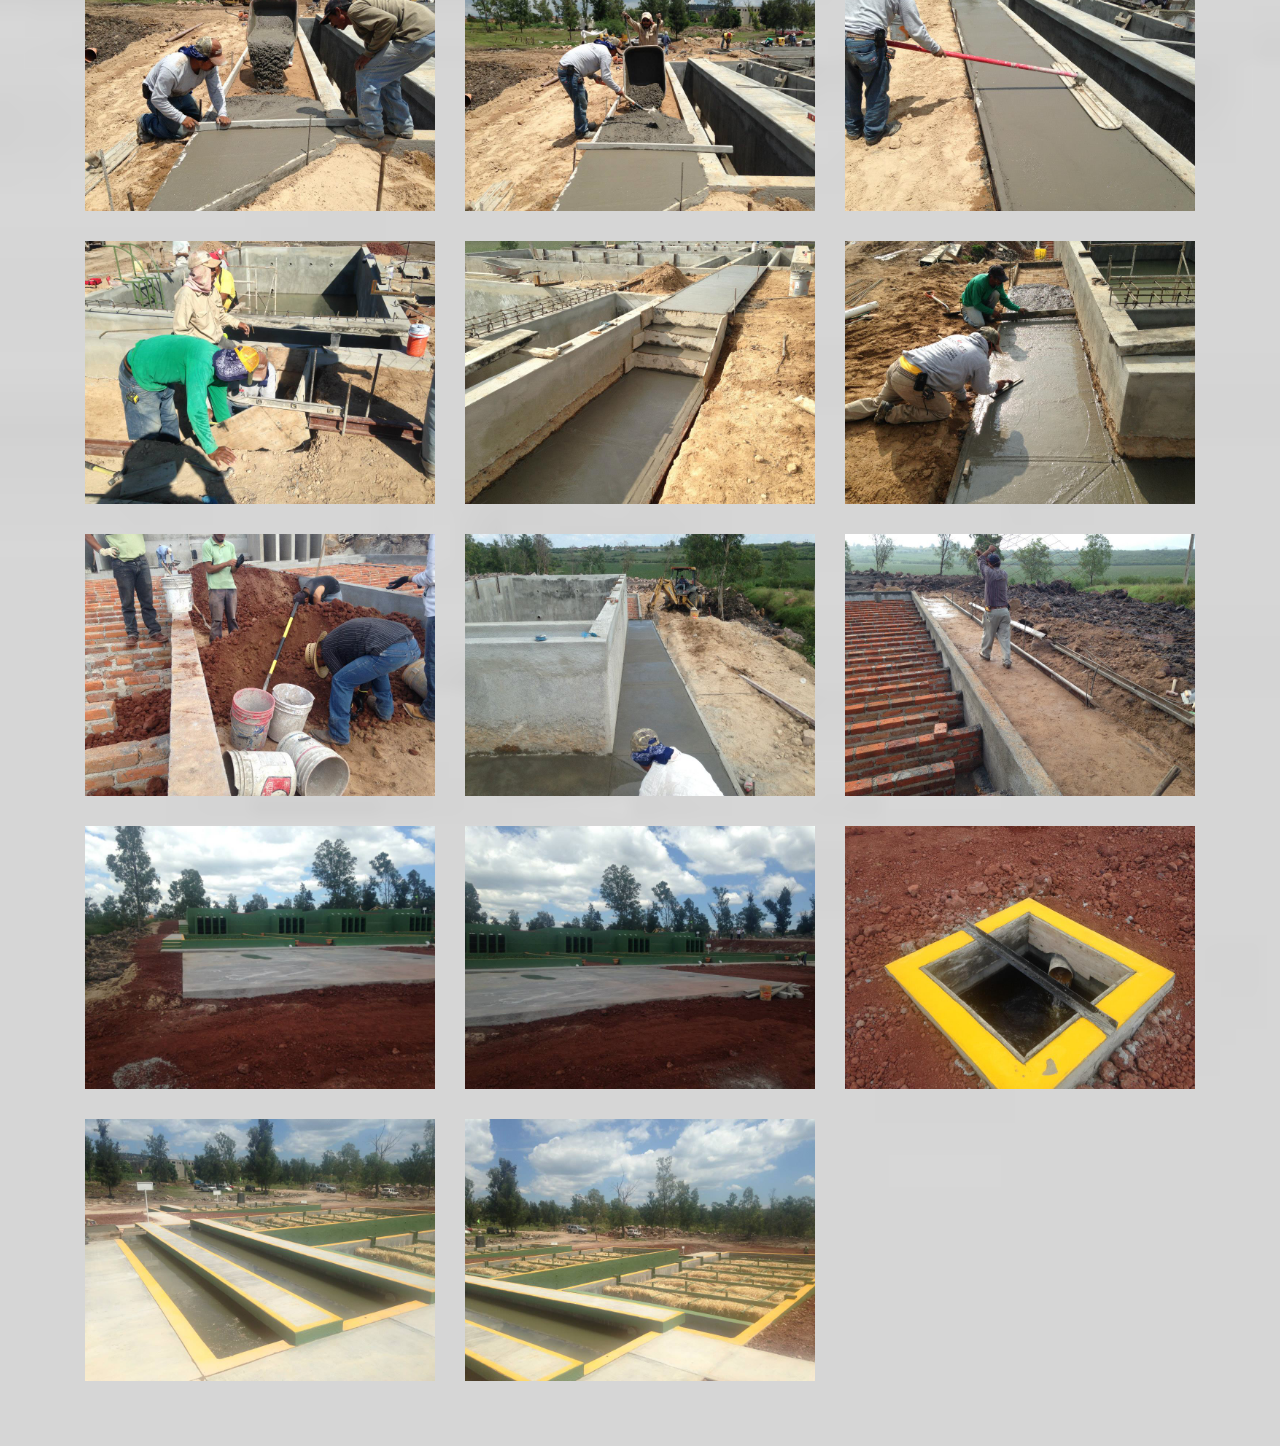
<file: GA16BF/PE1112MX/index.html>
<!DOCTYPE html>
<html>

<head>

    <title>Becafe | Puente de Tarimoro Primera Etapa</title>

    <!-- For-Mobile-Apps -->
    <meta name="viewport" content="width=device-width, initial-scale=1">
    <meta http-equiv="Content-Type" content="text/html; charset=utf-8" />
    <script type="application/x-javascript">
        addEventListener("load", function() {
            setTimeout(hideURLbar, 0);
        }, false);

        function hideURLbar() {
            window.scrollTo(0, 1);
        }
    </script>
    <!-- //For-Mobile-Apps -->

    <link rel="shortcut icon" type="image/x-icon" href="../../images/logo.png">
    <link rel="stylesheet" href="../../a/dist/css/lightbox.min.css">
    <!-- Bootstrap-Core-CSS -->
    <link href="../../css/bootstrap.min.css" rel="stylesheet">
    <!-- Custom-Theme-Styling -->
    <link href="../../css/style.css" rel="stylesheet" type="text/css" media="all" />
    <!-- Owl-Carousel-Styling -->
    <link rel="stylesheet" href="../../css/owl.carousel.css" type="text/css" media="all">

    <script src="../../js/modernizr.custom.js"></script>

</head>

<body>


    <!-- Header-Starts-Here -->
    <div class="header">

        <div class="container">
            <!-- Navigation -->
            <nav class="navbar2">
                <header>


                    <ul class="nav ">
                        <li>
                            <a href="../../">
                                <img src="../../images/bhi.png" width="35" height="35"></img>
                            </a>
                        </li>
                    </ul>

                    <!-- //Navbar-collapse -->
                </header>
            </nav>
        </div>
        <!-- //Container -->
    </div>

    <div class="content">

        <!-- Area-Starts-Here -->
        <div class="area" id="services">

            <div class="container">
                <div class="area1">
                    <h2 style="margin-top: 50px;">Fotografías de la obra planta ecológica de tratamiento aguas residuales</h2>
                    <h4 style=" margin-left: 20px;">En conjunto con el H. Ayuntamiento de Degollado, Jalisco, México, se construyo la planta ecológica de tratamiento de aguas residuales con capacidad de 15lts/seg, para dar tratamiento a una parte de las aguas residuales de Degollado.</h4>
                    <div class="sha bottom-hid proydet desde-web caja web-25">
                        <ul class="details-list">
                            <li><strong>Fecha</strong> 12 de noviembre de 2015 </li>
                            <li><strong>Categoría</strong>Fotografias de obra</li>
                        </ul>
                    </div>
                </div>

                <div class="col-md-4 col-sm-4 land slideanim">
                    <div class="">
                        <div class="column-wrap clearfix">
                            <div class="column">
                                <a class="example-image-link" href="images/01.jpg" data-lightbox="example-set" data-title=""><img class="example-image imagenbien" src="images/01.jpg" width="350" height="300" alt="" /></a>
                            </div>
                        </div>
                    </div>
                </div>

                <div class="col-md-4 col-sm-4 land slideanim">
                    <div class="">
                        <div class="column-wrap clearfix">
                            <div class="column">
                                <a class="example-image-link" href="images/02.jpg" data-lightbox="example-set" data-title=""><img class="example-image imagenbien" src="images/02.jpg" width="350" height="300" alt="" /></a>
                            </div>
                        </div>
                    </div>
                </div>

                <div class="col-md-4 col-sm-4 land slideanim">
                    <div class="">
                        <div class="column-wrap clearfix">
                            <div class="column">
                                <a class="example-image-link" href="images/03.jpg" data-lightbox="example-set" data-title=""><img class="example-image imagenbien" src="images/03.jpg" width="350" height="300" alt="" /></a>
                            </div>
                        </div>
                    </div>
                </div>

                <div class="col-md-4 col-sm-4 land slideanim">
                    <div class="">
                        <div class="column-wrap clearfix">
                            <div class="column">
                                <a class="example-image-link" href="images/04.jpg" data-lightbox="example-set" data-title=""><img class="example-image imagenbien" src="images/04.jpg" width="350" height="300" alt="" /></a>
                            </div>
                        </div>
                    </div>
                </div>

                <div class="col-md-4 col-sm-4 land slideanim">
                    <div class="">
                        <div class="column-wrap clearfix">
                            <div class="column">
                                <a class="example-image-link" href="images/05.jpg" data-lightbox="example-set" data-title=""><img class="example-image imagenbien" src="images/05.jpg" width="350" height="300" alt="" /></a>
                            </div>
                        </div>
                    </div>
                </div>

                <div class="col-md-4 col-sm-4 land slideanim">
                    <div class="">
                        <div class="column-wrap clearfix">
                            <div class="column">
                                <a class="example-image-link" href="images/06.jpg" data-lightbox="example-set" data-title=""><img class="example-image imagenbien" src="images/06.jpg" width="350" height="300" alt="" /></a>
                            </div>
                        </div>
                    </div>
                </div>

                <div class="col-md-4 col-sm-4 land slideanim">
                    <div class="">
                        <div class="column-wrap clearfix">
                            <div class="column">
                                <a class="example-image-link" href="images/07.jpg" data-lightbox="example-set" data-title=""><img class="example-image imagenbien" src="images/07.jpg" width="350" height="300" alt="" /></a>
                            </div>
                        </div>
                    </div>
                </div>

                <div class="col-md-4 col-sm-4 land slideanim">
                    <div class="">
                        <div class="column-wrap clearfix">
                            <div class="column">
                                <a class="example-image-link" href="images/08.jpg" data-lightbox="example-set" data-title=""><img class="example-image imagenbien" src="images/08.jpg" width="350" height="300" alt="" /></a>
                            </div>
                        </div>
                    </div>
                </div>

                <div class="col-md-4 col-sm-4 land slideanim">
                    <div class="">
                        <div class="column-wrap clearfix">
                            <div class="column">
                                <a class="example-image-link" href="images/09.jpg" data-lightbox="example-set" data-title=""><img class="example-image imagenbien" src="images/09.jpg" width="350" height="300" alt="" /></a>
                            </div>
                        </div>
                    </div>
                </div>

                <div class="col-md-4 col-sm-4 land slideanim">
                    <div class="">
                        <div class="column-wrap clearfix">
                            <div class="column">
                                <a class="example-image-link" href="images/10.jpg" data-lightbox="example-set" data-title=""><img class="example-image imagenbien" src="images/10.jpg" width="350" height="300" alt="" /></a>
                            </div>
                        </div>
                    </div>
                </div>

                <div class="col-md-4 col-sm-4 land slideanim">
                    <div class="">
                        <div class="column-wrap clearfix">
                            <div class="column">
                                <a class="example-image-link" href="images/11.jpg" data-lightbox="example-set" data-title=""><img class="example-image imagenbien" src="images/11.jpg" width="350" height="300" alt="" /></a>
                            </div>
                        </div>
                    </div>
                </div>

                <div class="col-md-4 col-sm-4 land slideanim">
                    <div class="">
                        <div class="column-wrap clearfix">
                            <div class="column">
                                <a class="example-image-link" href="images/12.jpg" data-lightbox="example-set" data-title=""><img class="example-image imagenbien" src="images/12.jpg" width="350" height="300" alt="" /></a>
                            </div>
                        </div>
                    </div>
                </div>

                <div class="col-md-4 col-sm-4 land slideanim">
                    <div class="">
                        <div class="column-wrap clearfix">
                            <div class="column">
                                <a class="example-image-link" href="images/13.jpg" data-lightbox="example-set" data-title=""><img class="example-image imagenbien" src="images/13.jpg" width="350" height="300" alt="" /></a>
                            </div>
                        </div>
                    </div>
                </div>

                <div class="col-md-4 col-sm-4 land slideanim">
                    <div class="">
                        <div class="column-wrap clearfix">
                            <div class="column">
                                <a class="example-image-link" href="images/14.jpg" data-lightbox="example-set" data-title=""><img class="example-image imagenbien" src="images/14.jpg" width="350" height="300" alt="" /></a>
                            </div>
                        </div>
                    </div>
                </div>

                <div class="col-md-4 col-sm-4 land slideanim">
                    <div class="">
                        <div class="column-wrap clearfix">
                            <div class="column">
                                <a class="example-image-link" href="images/15.jpg" data-lightbox="example-set" data-title=""><img class="example-image imagenbien" src="images/15.jpg" width="350" height="300" alt="" /></a>
                            </div>
                        </div>
                    </div>
                </div>

                <div class="col-md-4 col-sm-4 land slideanim">
                    <div class="">
                        <div class="column-wrap clearfix">
                            <div class="column">
                                <a class="example-image-link" href="images/16.jpg" data-lightbox="example-set" data-title=""><img class="example-image imagenbien" src="images/16.jpg" width="350" height="300" alt="" /></a>
                            </div>
                        </div>
                    </div>
                </div>

                <div class="col-md-4 col-sm-4 land slideanim">
                    <div class="">
                        <div class="column-wrap clearfix">
                            <div class="column">
                                <a class="example-image-link" href="images/17.jpg" data-lightbox="example-set" data-title=""><img class="example-image imagenbien" src="images/17.jpg" width="350" height="300" alt="" /></a>
                            </div>
                        </div>
                    </div>
                </div>

                <div class="col-md-4 col-sm-4 land slideanim">
                    <div class="">
                        <div class="column-wrap clearfix">
                            <div class="column">
                                <a class="example-image-link" href="images/18.jpg" data-lightbox="example-set" data-title=""><img class="example-image imagenbien" src="images/18.jpg" width="350" height="300" alt="" /></a>
                            </div>
                        </div>
                    </div>
                </div>

                <div class="col-md-4 col-sm-4 land slideanim">
                    <div class="">
                        <div class="column-wrap clearfix">
                            <div class="column">
                                <a class="example-image-link" href="images/19.jpg" data-lightbox="example-set" data-title=""><img class="example-image imagenbien" src="images/19.jpg" width="350" height="300" alt="" /></a>
                            </div>
                        </div>
                    </div>
                </div>

                <div class="col-md-4 col-sm-4 land slideanim">
                    <div class="">
                        <div class="column-wrap clearfix">
                            <div class="column">
                                <a class="example-image-link" href="images/20.jpg" data-lightbox="example-set" data-title=""><img class="example-image imagenbien" src="images/20.jpg" width="350" height="300" alt="" /></a>
                            </div>
                        </div>
                    </div>
                </div>

                <div class="col-md-4 col-sm-4 land slideanim">
                    <div class="">
                        <div class="column-wrap clearfix">
                            <div class="column">
                                <a class="example-image-link" href="images/21.jpg" data-lightbox="example-set" data-title=""><img class="example-image imagenbien" src="images/21.jpg" width="350" height="300" alt="" /></a>
                            </div>
                        </div>
                    </div>
                </div>

                <div class="col-md-4 col-sm-4 land slideanim">
                    <div class="">
                        <div class="column-wrap clearfix">
                            <div class="column">
                                <a class="example-image-link" href="images/22.jpg" data-lightbox="example-set" data-title=""><img class="example-image imagenbien" src="images/22.jpg" width="350" height="300" alt="" /></a>
                            </div>
                        </div>
                    </div>
                </div>

                <div class="col-md-4 col-sm-4 land slideanim">
                    <div class="">
                        <div class="column-wrap clearfix">
                            <div class="column">
                                <a class="example-image-link" href="images/23.jpg" data-lightbox="example-set" data-title=""><img class="example-image imagenbien" src="images/23.jpg" width="350" height="300" alt="" /></a>
                            </div>
                        </div>
                    </div>
                </div>

                <div class="col-md-4 col-sm-4 land slideanim">
                    <div class="">
                        <div class="column-wrap clearfix">
                            <div class="column">
                                <a class="example-image-link" href="images/24.jpg" data-lightbox="example-set" data-title=""><img class="example-image imagenbien" src="images/24.jpg" width="350" height="300" alt="" /></a>
                            </div>
                        </div>
                    </div>
                </div>

                <div class="col-md-4 col-sm-4 land slideanim">
                    <div class="">
                        <div class="column-wrap clearfix">
                            <div class="column">
                                <a class="example-image-link" href="images/25.jpg" data-lightbox="example-set" data-title=""><img class="example-image imagenbien" src="images/25.jpg" width="350" height="300" alt="" /></a>
                            </div>
                        </div>
                    </div>
                </div>

                <div class="col-md-4 col-sm-4 land slideanim">
                    <div class="">
                        <div class="column-wrap clearfix">
                            <div class="column">
                                <a class="example-image-link" href="images/26.jpg" data-lightbox="example-set" data-title=""><img class="example-image imagenbien" src="images/26.jpg" width="350" height="300" alt="" /></a>
                            </div>
                        </div>
                    </div>
                </div>

                <div class="col-md-4 col-sm-4 land slideanim">
                    <div class="">
                        <div class="column-wrap clearfix">
                            <div class="column">
                                <a class="example-image-link" href="images/27.jpg" data-lightbox="example-set" data-title=""><img class="example-image imagenbien" src="images/27.jpg" width="350" height="300" alt="" /></a>
                            </div>
                        </div>
                    </div>
                </div>

                <div class="col-md-4 col-sm-4 land slideanim">
                    <div class="">
                        <div class="column-wrap clearfix">
                            <div class="column">
                                <a class="example-image-link" href="images/28.jpg" data-lightbox="example-set" data-title=""><img class="example-image imagenbien" src="images/28.jpg" width="350" height="300" alt="" /></a>
                            </div>
                        </div>
                    </div>
                </div>

                <div class="col-md-4 col-sm-4 land slideanim">
                    <div class="">
                        <div class="column-wrap clearfix">
                            <div class="column">
                                <a class="example-image-link" href="images/29.jpg" data-lightbox="example-set" data-title=""><img class="example-image imagenbien" src="images/29.jpg" width="350" height="300" alt="" /></a>
                            </div>
                        </div>
                    </div>
                </div>

                <div class="col-md-4 col-sm-4 land slideanim">
                    <div class="">
                        <div class="column-wrap clearfix">
                            <div class="column">
                                <a class="example-image-link" href="images/30.jpg" data-lightbox="example-set" data-title=""><img class="example-image imagenbien" src="images/30.jpg" width="350" height="300" alt="" /></a>
                            </div>
                        </div>
                    </div>
                </div>

                <div class="col-md-4 col-sm-4 land slideanim">
                    <div class="">
                        <div class="column-wrap clearfix">
                            <div class="column">
                                <a class="example-image-link" href="images/31.jpg" data-lightbox="example-set" data-title=""><img class="example-image imagenbien" src="images/31.jpg" width="350" height="300" alt="" /></a>
                            </div>
                        </div>
                    </div>
                </div>

                <div class="col-md-4 col-sm-4 land slideanim">
                    <div class="">
                        <div class="column-wrap clearfix">
                            <div class="column">
                                <a class="example-image-link" href="images/32.jpg" data-lightbox="example-set" data-title=""><img class="example-image imagenbien" src="images/32.jpg" width="350" height="300" alt="" /></a>
                            </div>
                        </div>
                    </div>
                </div>

                <div class="col-md-4 col-sm-4 land slideanim">
                    <div class="">
                        <div class="column-wrap clearfix">
                            <div class="column">
                                <a class="example-image-link" href="images/33.jpg" data-lightbox="example-set" data-title=""><img class="example-image imagenbien" src="images/33.jpg" width="350" height="300" alt="" /></a>
                            </div>
                        </div>
                    </div>
                </div>

                <div class="col-md-4 col-sm-4 land slideanim">
                    <div class="">
                        <div class="column-wrap clearfix">
                            <div class="column">
                                <a class="example-image-link" href="images/34.jpg" data-lightbox="example-set" data-title=""><img class="example-image imagenbien" src="images/34.jpg" width="350" height="300" alt="" /></a>
                            </div>
                        </div>
                    </div>
                </div>

                <div class="col-md-4 col-sm-4 land slideanim">
                    <div class="">
                        <div class="column-wrap clearfix">
                            <div class="column">
                                <a class="example-image-link" href="images/35.jpg" data-lightbox="example-set" data-title=""><img class="example-image imagenbien" src="images/35.jpg" width="350" height="300" alt="" /></a>
                            </div>
                        </div>
                    </div>
                </div>

                <div class="col-md-4 col-sm-4 land slideanim">
                    <div class="">
                        <div class="column-wrap clearfix">
                            <div class="column">
                                <a class="example-image-link" href="images/36.jpg" data-lightbox="example-set" data-title=""><img class="example-image imagenbien" src="images/36.jpg" width="350" height="300" alt="" /></a>
                            </div>
                        </div>
                    </div>
                </div>

                <div class="col-md-4 col-sm-4 land slideanim">
                    <div class="">
                        <div class="column-wrap clearfix">
                            <div class="column">
                                <a class="example-image-link" href="images/37.jpg" data-lightbox="example-set" data-title=""><img class="example-image imagenbien" src="images/37.jpg" width="350" height="300" alt="" /></a>
                            </div>
                        </div>
                    </div>
                </div>

                <div class="col-md-4 col-sm-4 land slideanim">
                    <div class="">
                        <div class="column-wrap clearfix">
                            <div class="column">
                                <a class="example-image-link" href="images/38.jpg" data-lightbox="example-set" data-title=""><img class="example-image imagenbien" src="images/38.jpg" width="350" height="300" alt="" /></a>
                            </div>
                        </div>
                    </div>
                </div>

                <div class="col-md-4 col-sm-4 land slideanim">
                    <div class="">
                        <div class="column-wrap clearfix">
                            <div class="column">
                                <a class="example-image-link" href="images/39.jpg" data-lightbox="example-set" data-title=""><img class="example-image imagenbien" src="images/39.jpg" width="350" height="300" alt="" /></a>
                            </div>
                        </div>
                    </div>
                </div>

                <div class="col-md-4 col-sm-4 land slideanim">
                    <div class="">
                        <div class="column-wrap clearfix">
                            <div class="column">
                                <a class="example-image-link" href="images/40.jpg" data-lightbox="example-set" data-title=""><img class="example-image imagenbien" src="images/40.jpg" width="350" height="300" alt="" /></a>
                            </div>
                        </div>
                    </div>
                </div>

                <div class="col-md-4 col-sm-4 land slideanim">
                    <div class="">
                        <div class="column-wrap clearfix">
                            <div class="column">
                                <a class="example-image-link" href="images/41.jpg" data-lightbox="example-set" data-title=""><img class="example-image imagenbien" src="images/41.jpg" width="350" height="300" alt="" /></a>
                            </div>
                        </div>
                    </div>
                </div>

                <div class="col-md-4 col-sm-4 land slideanim">
                    <div class="">
                        <div class="column-wrap clearfix">
                            <div class="column">
                                <a class="example-image-link" href="images/42.jpg" data-lightbox="example-set" data-title=""><img class="example-image imagenbien" src="images/42.jpg" width="350" height="300" alt="" /></a>
                            </div>
                        </div>
                    </div>
                </div>

                <div class="col-md-4 col-sm-4 land slideanim">
                    <div class="">
                        <div class="column-wrap clearfix">
                            <div class="column">
                                <a class="example-image-link" href="images/43.jpg" data-lightbox="example-set" data-title=""><img class="example-image imagenbien" src="images/43.jpg" width="350" height="300" alt="" /></a>
                            </div>
                        </div>
                    </div>
                </div>

                <div class="col-md-4 col-sm-4 land slideanim">
                    <div class="">
                        <div class="column-wrap clearfix">
                            <div class="column">
                                <a class="example-image-link" href="images/44.jpg" data-lightbox="example-set" data-title=""><img class="example-image imagenbien" src="images/44.jpg" width="350" height="300" alt="" /></a>
                            </div>
                        </div>
                    </div>
                </div>

                <div class="col-md-4 col-sm-4 land slideanim">
                    <div class="">
                        <div class="column-wrap clearfix">
                            <div class="column">
                                <a class="example-image-link" href="images/45.jpg" data-lightbox="example-set" data-title=""><img class="example-image imagenbien" src="images/45.jpg" width="350" height="300" alt="" /></a>
                            </div>
                        </div>
                    </div>
                </div>

                <div class="col-md-4 col-sm-4 land slideanim">
                    <div class="">
                        <div class="column-wrap clearfix">
                            <div class="column">
                                <a class="example-image-link" href="images/46.jpg" data-lightbox="example-set" data-title=""><img class="example-image imagenbien" src="images/46.jpg" width="350" height="300" alt="" /></a>
                            </div>
                        </div>
                    </div>
                </div>

                <div class="col-md-4 col-sm-4 land slideanim">
                    <div class="">
                        <div class="column-wrap clearfix">
                            <div class="column">
                                <a class="example-image-link" href="images/47.jpg" data-lightbox="example-set" data-title=""><img class="example-image imagenbien" src="images/47.jpg" width="350" height="300" alt="" /></a>
                            </div>
                        </div>
                    </div>
                </div>

                <div class="col-md-4 col-sm-4 land slideanim">
                    <div class="">
                        <div class="column-wrap clearfix">
                            <div class="column">
                                <a class="example-image-link" href="images/48.jpg" data-lightbox="example-set" data-title=""><img class="example-image imagenbien" src="images/48.jpg" width="350" height="300" alt="" /></a>
                            </div>
                        </div>
                    </div>
                </div>

                <div class="col-md-4 col-sm-4 land slideanim">
                    <div class="">
                        <div class="column-wrap clearfix">
                            <div class="column">
                                <a class="example-image-link" href="images/49.jpg" data-lightbox="example-set" data-title=""><img class="example-image imagenbien" src="images/49.jpg" width="350" height="300" alt="" /></a>
                            </div>
                        </div>
                    </div>
                </div>

                <div class="col-md-4 col-sm-4 land slideanim">
                    <div class="">
                        <div class="column-wrap clearfix">
                            <div class="column">
                                <a class="example-image-link" href="images/50.jpg" data-lightbox="example-set" data-title=""><img class="example-image imagenbien" src="images/50.jpg" width="350" height="300" alt="" /></a>
                            </div>
                        </div>
                    </div>
                </div>

                <div class="col-md-4 col-sm-4 land slideanim">
                    <div class="">
                        <div class="column-wrap clearfix">
                            <div class="column">
                                <a class="example-image-link" href="images/51.jpg" data-lightbox="example-set" data-title=""><img class="example-image imagenbien" src="images/52.jpg" width="350" height="300" alt="" /></a>
                            </div>
                        </div>
                    </div>
                </div>

                <div class="col-md-4 col-sm-4 land slideanim">
                    <div class="">
                        <div class="column-wrap clearfix">
                            <div class="column">
                                <a class="example-image-link" href="images/52.jpg" data-lightbox="example-set" data-title=""><img class="example-image imagenbien" src="images/52.jpg" width="350" height="300" alt="" /></a>
                            </div>
                        </div>
                    </div>
                </div>

                <div class="col-md-4 col-sm-4 land slideanim">
                    <div class="">
                        <div class="column-wrap clearfix">
                            <div class="column">
                                <a class="example-image-link" href="images/53.jpg" data-lightbox="example-set" data-title=""><img class="example-image imagenbien" src="images/53.jpg" width="350" height="300" alt="" /></a>
                            </div>
                        </div>
                    </div>
                </div>

                <div class="col-md-4 col-sm-4 land slideanim">
                    <div class="">
                        <div class="column-wrap clearfix">
                            <div class="column">
                                <a class="example-image-link" href="images/54.jpg" data-lightbox="example-set" data-title=""><img class="example-image imagenbien" src="images/54.jpg" width="350" height="300" alt="" /></a>
                            </div>
                        </div>
                    </div>
                </div>

                <div class="col-md-4 col-sm-4 land slideanim">
                    <div class="">
                        <div class="column-wrap clearfix">
                            <div class="column">
                                <a class="example-image-link" href="images/55.jpg" data-lightbox="example-set" data-title=""><img class="example-image imagenbien" src="images/55.jpg" width="350" height="300" alt="" /></a>
                            </div>
                        </div>
                    </div>
                </div>

                <div class="col-md-4 col-sm-4 land slideanim">
                    <div class="">
                        <div class="column-wrap clearfix">
                            <div class="column">
                                <a class="example-image-link" href="images/56.jpg" data-lightbox="example-set" data-title=""><img class="example-image imagenbien" src="images/56.jpg" width="350" height="300" alt="" /></a>
                            </div>
                        </div>
                    </div>
                </div>

                <div class="col-md-4 col-sm-4 land slideanim">
                    <div class="">
                        <div class="column-wrap clearfix">
                            <div class="column">
                                <a class="example-image-link" href="images/57.jpg" data-lightbox="example-set" data-title=""><img class="example-image imagenbien" src="images/57.jpg" width="350" height="300" alt="" /></a>
                            </div>
                        </div>
                    </div>
                </div>

                <div class="col-md-4 col-sm-4 land slideanim">
                    <div class="">
                        <div class="column-wrap clearfix">
                            <div class="column">
                                <a class="example-image-link" href="images/58.jpg" data-lightbox="example-set" data-title=""><img class="example-image imagenbien" src="images/58.jpg" width="350" height="300" alt="" /></a>
                            </div>
                        </div>
                    </div>
                </div>

                <div class="col-md-4 col-sm-4 land slideanim">
                    <div class="">
                        <div class="column-wrap clearfix">
                            <div class="column">
                                <a class="example-image-link" href="images/59.jpg" data-lightbox="example-set" data-title=""><img class="example-image imagenbien" src="images/59.jpg" width="350" height="300" alt="" /></a>
                            </div>
                        </div>
                    </div>
                </div>

                <div class="col-md-4 col-sm-4 land slideanim">
                    <div class="">
                        <div class="column-wrap clearfix">
                            <div class="column">
                                <a class="example-image-link" href="images/60.jpg" data-lightbox="example-set" data-title=""><img class="example-image imagenbien" src="images/60.jpg" width="350" height="300" alt="" /></a>
                            </div>
                        </div>
                    </div>
                </div>

                <div class="col-md-4 col-sm-4 land slideanim">
                    <div class="">
                        <div class="column-wrap clearfix">
                            <div class="column">
                                <a class="example-image-link" href="images/61.jpg" data-lightbox="example-set" data-title=""><img class="example-image imagenbien" src="images/61.jpg" width="350" height="300" alt="" /></a>
                            </div>
                        </div>
                    </div>
                </div>

                <div class="col-md-4 col-sm-4 land slideanim">
                    <div class="">
                        <div class="column-wrap clearfix">
                            <div class="column">
                                <a class="example-image-link" href="images/62.jpg" data-lightbox="example-set" data-title=""><img class="example-image imagenbien" src="images/62.jpg" width="350" height="300" alt="" /></a>
                            </div>
                        </div>
                    </div>
                </div>

                <div class="col-md-4 col-sm-4 land slideanim">
                    <div class="">
                        <div class="column-wrap clearfix">
                            <div class="column">
                                <a class="example-image-link" href="images/63.jpg" data-lightbox="example-set" data-title=""><img class="example-image imagenbien" src="images/63.jpg" width="350" height="300" alt="" /></a>
                            </div>
                        </div>
                    </div>
                </div>

                <div class="col-md-4 col-sm-4 land slideanim">
                    <div class="">
                        <div class="column-wrap clearfix">
                            <div class="column">
                                <a class="example-image-link" href="images/64.jpg" data-lightbox="example-set" data-title=""><img class="example-image imagenbien" src="images/64.jpg" width="350" height="300" alt="" /></a>
                            </div>
                        </div>
                    </div>
                </div>

                <div class="col-md-4 col-sm-4 land slideanim">
                    <div class="">
                        <div class="column-wrap clearfix">
                            <div class="column">
                                <a class="example-image-link" href="images/65.jpg" data-lightbox="example-set" data-title=""><img class="example-image imagenbien" src="images/65.jpg" width="350" height="300" alt="" /></a>
                            </div>
                        </div>
                    </div>
                </div>

                <div class="col-md-4 col-sm-4 land slideanim">
                    <div class="">
                        <div class="column-wrap clearfix">
                            <div class="column">
                                <a class="example-image-link" href="images/66.jpg" data-lightbox="example-set" data-title=""><img class="example-image imagenbien" src="images/66.jpg" width="350" height="300" alt="" /></a>
                            </div>
                        </div>
                    </div>
                </div>

                <div class="col-md-4 col-sm-4 land slideanim">
                    <div class="">
                        <div class="column-wrap clearfix">
                            <div class="column">
                                <a class="example-image-link" href="images/67.jpg" data-lightbox="example-set" data-title=""><img class="example-image imagenbien" src="images/67.jpg" width="350" height="300" alt="" /></a>
                            </div>
                        </div>
                    </div>
                </div>

                <div class="col-md-4 col-sm-4 land slideanim">
                    <div class="">
                        <div class="column-wrap clearfix">
                            <div class="column">
                                <a class="example-image-link" href="images/68.jpg" data-lightbox="example-set" data-title=""><img class="example-image imagenbien" src="images/68.jpg" width="350" height="300" alt="" /></a>
                            </div>
                        </div>
                    </div>
                </div>

                <div class="col-md-4 col-sm-4 land slideanim">
                    <div class="">
                        <div class="column-wrap clearfix">
                            <div class="column">
                                <a class="example-image-link" href="images/69.jpg" data-lightbox="example-set" data-title=""><img class="example-image imagenbien" src="images/69.jpg" width="350" height="300" alt="" /></a>
                            </div>
                        </div>
                    </div>
                </div>

                <div class="col-md-4 col-sm-4 land slideanim">
                    <div class="">
                        <div class="column-wrap clearfix">
                            <div class="column">
                                <a class="example-image-link" href="images/70.jpg" data-lightbox="example-set" data-title=""><img class="example-image imagenbien" src="images/70.jpg" width="350" height="300" alt="" /></a>
                            </div>
                        </div>
                    </div>
                </div>

                <div class="col-md-4 col-sm-4 land slideanim">
                    <div class="">
                        <div class="column-wrap clearfix">
                            <div class="column">
                                <a class="example-image-link" href="images/71.jpg" data-lightbox="example-set" data-title=""><img class="example-image imagenbien" src="images/71.jpg" width="350" height="300" alt="" /></a>
                            </div>
                        </div>
                    </div>
                </div>

                <div class="col-md-4 col-sm-4 land slideanim">
                    <div class="">
                        <div class="column-wrap clearfix">
                            <div class="column">
                                <a class="example-image-link" href="images/72.jpg" data-lightbox="example-set" data-title=""><img class="example-image imagenbien" src="images/72.jpg" width="350" height="300" alt="" /></a>
                            </div>
                        </div>
                    </div>
                </div>
                
                <div class="col-md-4 col-sm-4 land slideanim">
                    <div class="">
                        <div class="column-wrap clearfix">
                            <div class="column">
                                <a class="example-image-link" href="images/73.jpg" data-lightbox="example-set" data-title=""><img class="example-image imagenbien" src="images/73.jpg" width="350" height="300" alt="" /></a>
                            </div>
                        </div>
                    </div>
                </div>

                                <div class="col-md-4 col-sm-4 land slideanim">
                    <div class="">
                        <div class="column-wrap clearfix">
                            <div class="column">
                                <a class="example-image-link" href="images/74.jpg" data-lightbox="example-set" data-title=""><img class="example-image imagenbien" src="images/74.jpg" width="350" height="300" alt="" /></a>
                            </div>
                        </div>
                    </div>
                </div>

                                <div class="col-md-4 col-sm-4 land slideanim">
                    <div class="">
                        <div class="column-wrap clearfix">
                            <div class="column">
                                <a class="example-image-link" href="images/75.jpg" data-lightbox="example-set" data-title=""><img class="example-image imagenbien" src="images/75.jpg" width="350" height="300" alt="" /></a>
                            </div>
                        </div>
                    </div>
                </div>

                                <div class="col-md-4 col-sm-4 land slideanim">
                    <div class="">
                        <div class="column-wrap clearfix">
                            <div class="column">
                                <a class="example-image-link" href="images/76.jpg" data-lightbox="example-set" data-title=""><img class="example-image imagenbien" src="images/76.jpg" width="350" height="300" alt="" /></a>
                            </div>
                        </div>
                    </div>
                </div>

                                <div class="col-md-4 col-sm-4 land slideanim">
                    <div class="">
                        <div class="column-wrap clearfix">
                            <div class="column">
                                <a class="example-image-link" href="images/77.jpg" data-lightbox="example-set" data-title=""><img class="example-image imagenbien" src="images/77.jpg" width="350" height="300" alt="" /></a>
                            </div>
                        </div>
                    </div>
                </div>

                <div class="col-md-4 col-sm-4 land slideanim">
                    <div class="">
                        <div class="column-wrap clearfix">
                            <div class="column">
                                <a class="example-image-link" href="images/78.jpg" data-lightbox="example-set" data-title=""><img class="example-image imagenbien" src="images/78.jpg" width="350" height="300" alt="" /></a>
                            </div>
                        </div>
                    </div>
                </div>

                <div class="col-md-4 col-sm-4 land slideanim">
                    <div class="">
                        <div class="column-wrap clearfix">
                            <div class="column">
                                <a class="example-image-link" href="images/79.jpg" data-lightbox="example-set" data-title=""><img class="example-image imagenbien" src="images/79.jpg" width="350" height="300" alt="" /></a>
                            </div>
                        </div>
                    </div>
                </div>

                <div class="col-md-4 col-sm-4 land slideanim">
                    <div class="">
                        <div class="column-wrap clearfix">
                            <div class="column">
                                <a class="example-image-link" href="images/80.jpg" data-lightbox="example-set" data-title=""><img class="example-image imagenbien" src="images/80.jpg" width="350" height="300" alt="" /></a>
                            </div>
                        </div>
                    </div>
                </div>

                                <div class="col-md-4 col-sm-4 land slideanim">
                    <div class="">
                        <div class="column-wrap clearfix">
                            <div class="column">
                                <a class="example-image-link" href="images/81.jpg" data-lightbox="example-set" data-title=""><img class="example-image imagenbien" src="images/81.jpg" width="350" height="300" alt="" /></a>
                            </div>
                        </div>
                    </div>
                </div>

                <div class="col-md-4 col-sm-4 land slideanim">
                    <div class="">
                        <div class="column-wrap clearfix">
                            <div class="column">
                                <a class="example-image-link" href="images/82.jpg" data-lightbox="example-set" data-title=""><img class="example-image imagenbien" src="images/82.jpg" width="350" height="300" alt="" /></a>
                            </div>
                        </div>
                    </div>
                </div>

                                <div class="col-md-4 col-sm-4 land slideanim">
                    <div class="">
                        <div class="column-wrap clearfix">
                            <div class="column">
                                <a class="example-image-link" href="images/83.jpg" data-lightbox="example-set" data-title=""><img class="example-image imagenbien" src="images/83.jpg" width="350" height="300" alt="" /></a>
                            </div>
                        </div>
                    </div>
                </div>

                <div class="col-md-4 col-sm-4 land slideanim">
                    <div class="">
                        <div class="column-wrap clearfix">
                            <div class="column">
                                <a class="example-image-link" href="images/84.jpg" data-lightbox="example-set" data-title=""><img class="example-image imagenbien" src="images/84.jpg" width="350" height="300" alt="" /></a>
                            </div>
                        </div>
                    </div>
                </div>

                    <div class="col-md-4 col-sm-4 land slideanim">
                    <div class="">
                        <div class="column-wrap clearfix">
                            <div class="column">
                                <a class="example-image-link" href="images/85.jpg" data-lightbox="example-set" data-title=""><img class="example-image imagenbien" src="images/85.jpg" width="350" height="300" alt="" /></a>
                            </div>
                        </div>
                    </div>
                </div>

                <div class="col-md-4 col-sm-4 land slideanim">
                    <div class="">
                        <div class="column-wrap clearfix">
                            <div class="column">
                                <a class="example-image-link" href="images/86.jpg" data-lightbox="example-set" data-title=""><img class="example-image imagenbien" src="images/86.jpg" width="350" height="300" alt="" /></a>
                            </div>
                        </div>
                    </div>
                </div>

                <div class="col-md-4 col-sm-4 land slideanim">
                    <div class="">
                        <div class="column-wrap clearfix">
                            <div class="column">
                                <a class="example-image-link" href="images/87.jpg" data-lightbox="example-set" data-title=""><img class="example-image imagenbien" src="images/87.jpg" width="350" height="300" alt="" /></a>
                            </div>
                        </div>
                    </div>
                </div>

                <div class="col-md-4 col-sm-4 land slideanim">
                    <div class="">
                        <div class="column-wrap clearfix">
                            <div class="column">
                                <a class="example-image-link" href="images/88.jpg" data-lightbox="example-set" data-title=""><img class="example-image imagenbien" src="images/88.jpg" width="350" height="300" alt="" /></a>
                            </div>
                        </div>
                    </div>
                </div>

                <div class="col-md-4 col-sm-4 land slideanim">
                    <div class="">
                        <div class="column-wrap clearfix">
                            <div class="column">
                                <a class="example-image-link" href="images/89.jpg" data-lightbox="example-set" data-title=""><img class="example-image imagenbien" src="images/89.jpg" width="350" height="300" alt="" /></a>
                            </div>
                        </div>
                    </div>
                </div>

                <div class="col-md-4 col-sm-4 land slideanim">
                    <div class="">
                        <div class="column-wrap clearfix">
                            <div class="column">
                                <a class="example-image-link" href="images/90.jpg" data-lightbox="example-set" data-title=""><img class="example-image imagenbien" src="images/90.jpg" width="350" height="300" alt="" /></a>
                            </div>
                        </div>
                    </div>
                </div>

                <div class="col-md-4 col-sm-4 land slideanim">
                    <div class="">
                        <div class="column-wrap clearfix">
                            <div class="column">
                                <a class="example-image-link" href="images/91.jpg" data-lightbox="example-set" data-title=""><img class="example-image imagenbien" src="images/91.jpg" width="350" height="300" alt="" /></a>
                            </div>
                        </div>
                    </div>
                </div>
                <div class="col-md-4 col-sm-4 land slideanim">
                    <div class="">
                        <div class="column-wrap clearfix">
                            <div class="column">
                                <a class="example-image-link" href="images/92.jpg" data-lightbox="example-set" data-title=""><img class="example-image imagenbien" src="images/92.jpg" width="350" height="300" alt="" /></a>
                            </div>
                        </div>
                    </div>
                </div>

                <div class="linespace"></div>
            </div>

        </div>
        <!-- //Area-Ends-Here -->


    </div>
    <!-- //Cover-Ends-Here -->

    </div>


    <!-- Supportive-JavaScript -->
    <script type="text/javascript" src="../../js/jquery.min.js"></script>
    <!-- Necessary-JS-File-For-Bootstrap -->
    <script type="text/javascript" src="../../js/bootstrap.min.js"></script>


    <!-- SmoothScroll-JavaScript -->
    <script>
        $(document).ready(function() {
            // Add smooth scrolling to all links in navbar + footer link
            $(".navbar li a, .footer a[href='#myPage']").on('click', function(event) {

                // Prevent default anchor click behavior
                event.preventDefault();

                // Store hash
                var hash = this.hash;

                // Using jQuery's animate() method to add smooth page scroll
                // The optional number (900) specifies the number of milliseconds it takes to scroll to the specified area
                $('html, body').animate({
                    scrollTop: $(hash).offset().top
                }, 900, function() {

                    // Add hash (#) to URL when done scrolling (default click behavior)
                    window.location.hash = hash;
                });
            });

            $(window).scroll(function() {
                $(".slideanim").each(function() {
                    var pos = $(this).offset().top;

                    var winTop = $(window).scrollTop();
                    if (pos < winTop + 600) {
                        $(this).addClass("slide");
                    }
                });
            });
        })
    </script>
    <!-- //SmoothScroll-JavaScript -->

    <!-- Slideanim-JavaScript -->
    <script type="text/javascript">
        $(window).scroll(function() {
            $(".slideanim").each(function() {
                var pos = $(this).offset().top;

                var winTop = $(window).scrollTop();
                if (pos < winTop + 600) {
                    $(this).addClass("slide");
                }
            });
        });
    </script>
    <!-- //Slideanim-JavaScript -->

    <!-- Owl-Carousel-JavaScript -->
    <script src="../../js/owl.carousel.js"></script>
    <script>
        $(document).ready(function() {
            $("#owl-demo").owlCarousel({
                items: 4,
                lazyLoad: true,
                autoPlay: true,
                pagination: false,
            });
        });
    </script>
    <!-- //Owl-Carousel-JavaScript -->

    <!-- Banner-Slider-JavaScript -->
    <script src="../../js/responsiveslides.min.js"></script>
    <script>
        $(function() {
            $("#slider").responsiveSlides({
                auto: true,
                nav: true,
                speed: 500,
                namespace: "callbacks",
                pager: true,
            });
        });
    </script>
    <!-- //Banner-Slider-JavaScript -->

    <!-- Smooth-Scrolling-JavaScript -->
    <script type="text/javascript" src="../../js/move-top.js"></script>
    <script type="text/javascript" src="../../js/easing.js"></script>
    <script type="text/javascript">
        jQuery(document).ready(function($) {
            $(".scroll").click(function(event) {
                event.preventDefault();
                $('html,body').animate({
                    scrollTop: $(this.hash).offset().top
                }, 1000);
            });
        });
    </script>
    <!-- //Smooth-Scrolling-JavaScript -->

    <!-- FlexSlider-JavaScript -->
    <script defer src="../../js/jquery.flexslider.js"></script>
    <script type="text/javascript">
        $(function() {
            SyntaxHighlighter.all();
        });
        $(window).load(function() {
            $('.flexslider').flexslider({
                animation: "slide",
                start: function(slider) {
                    $('body').removeClass('loading');
                }
            });
        });
    </script>
    <!-- //FlexSlider-JavaScript -->
    <!--Gallery-->
    <script src="../../a/dist/js/lightbox-plus-jquery.min.js"></script>

</body>

</html>
</file>
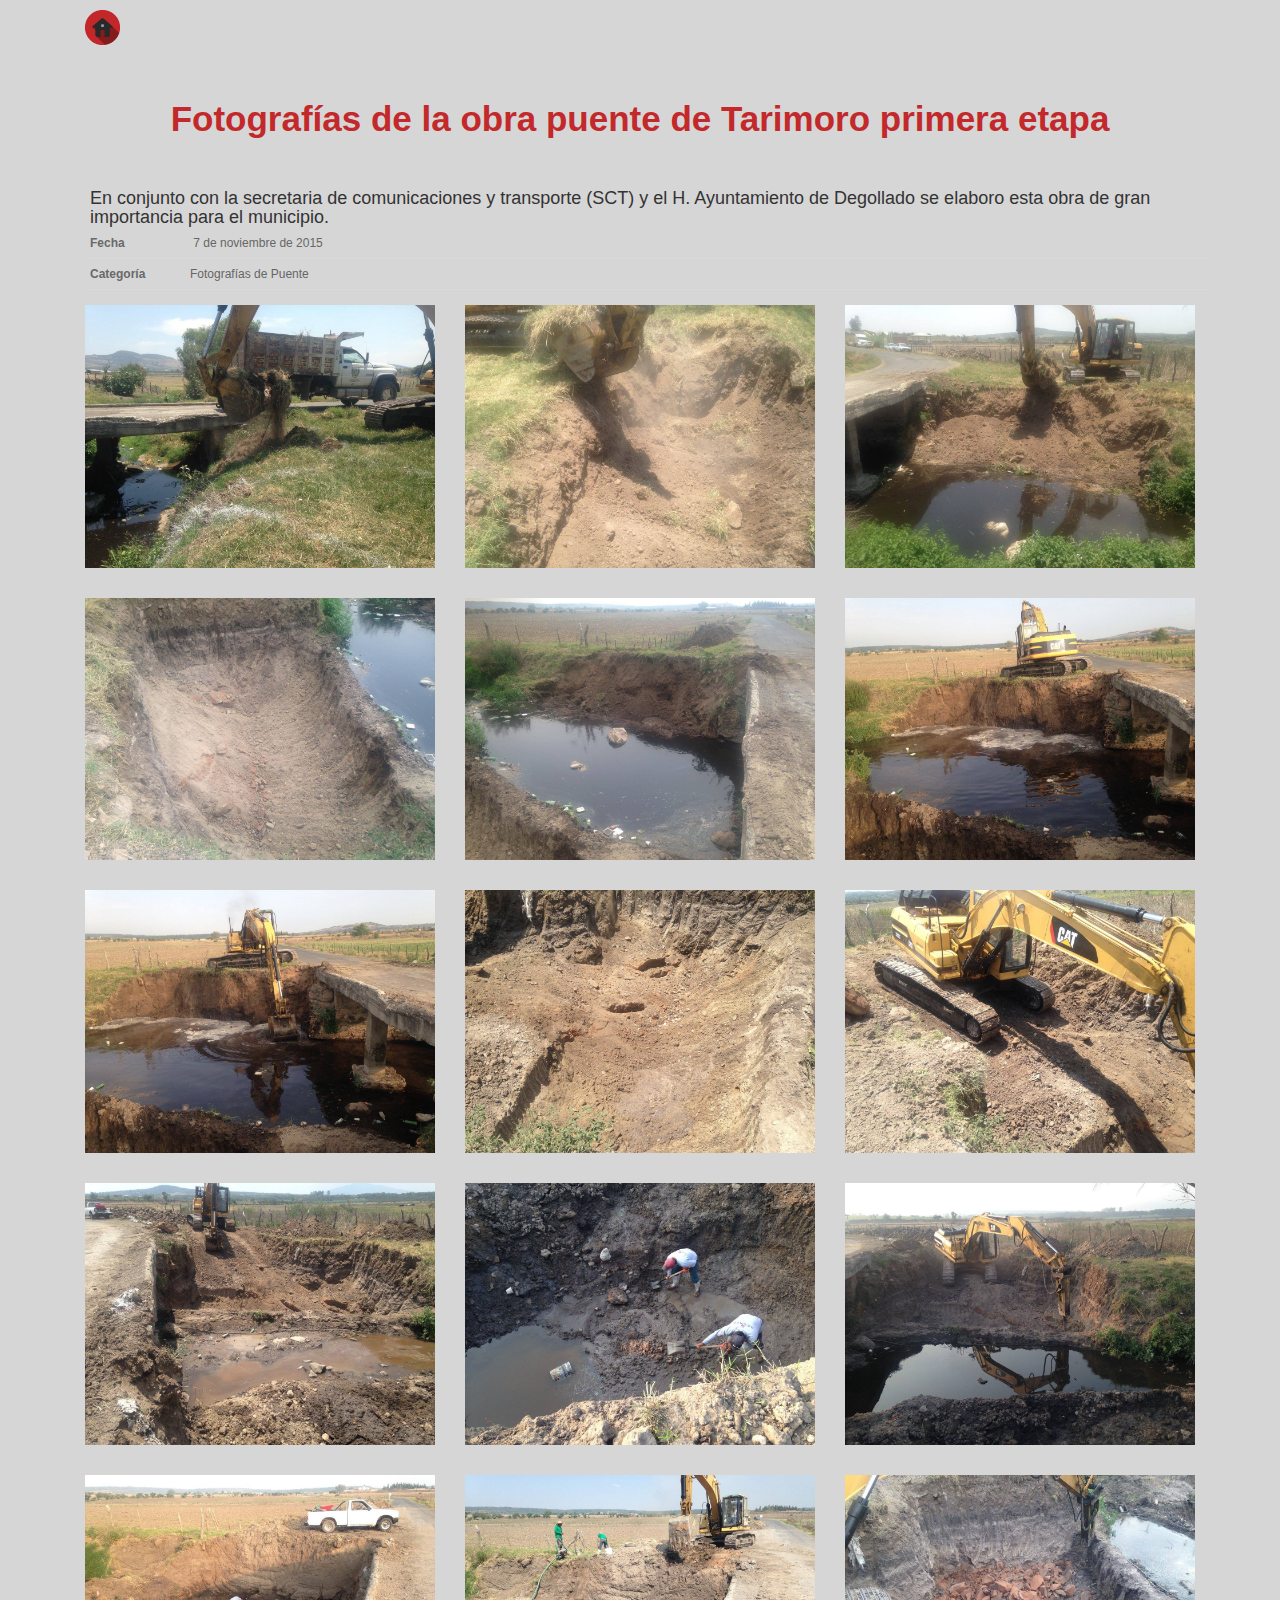
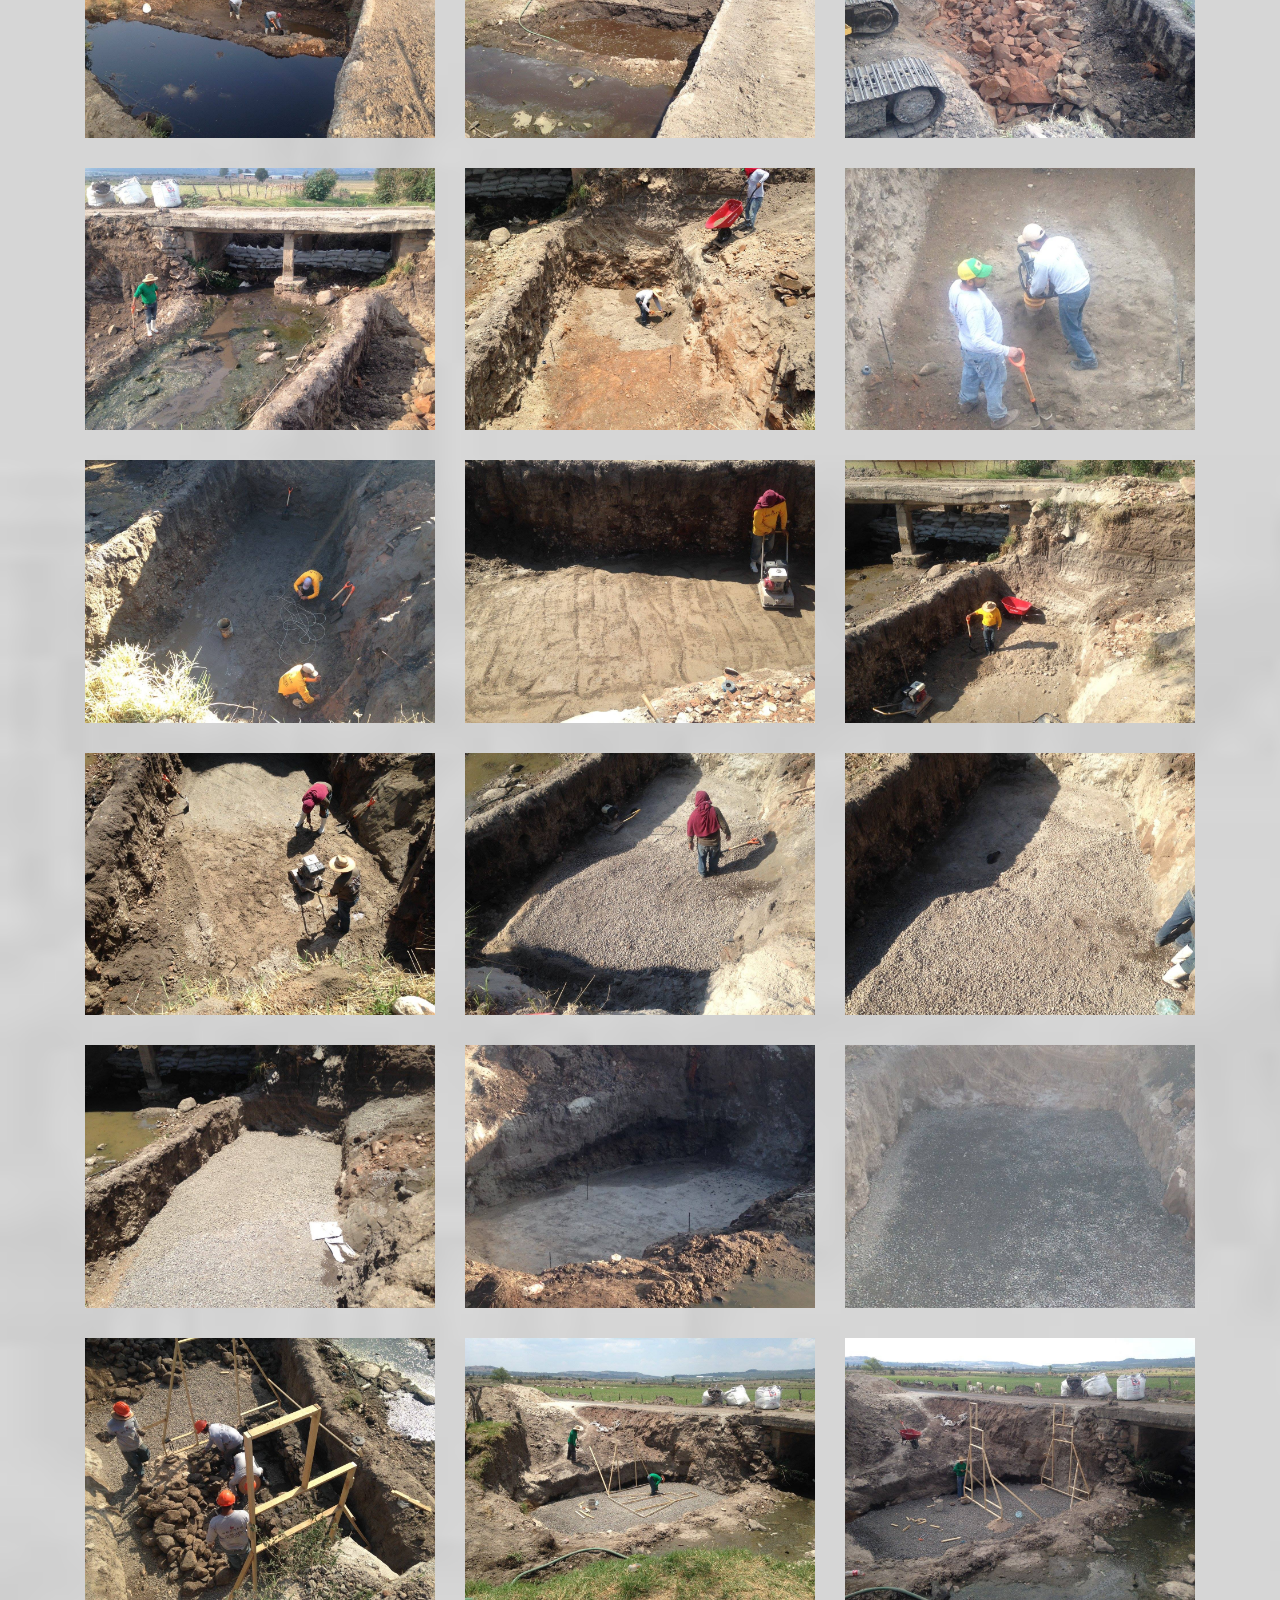
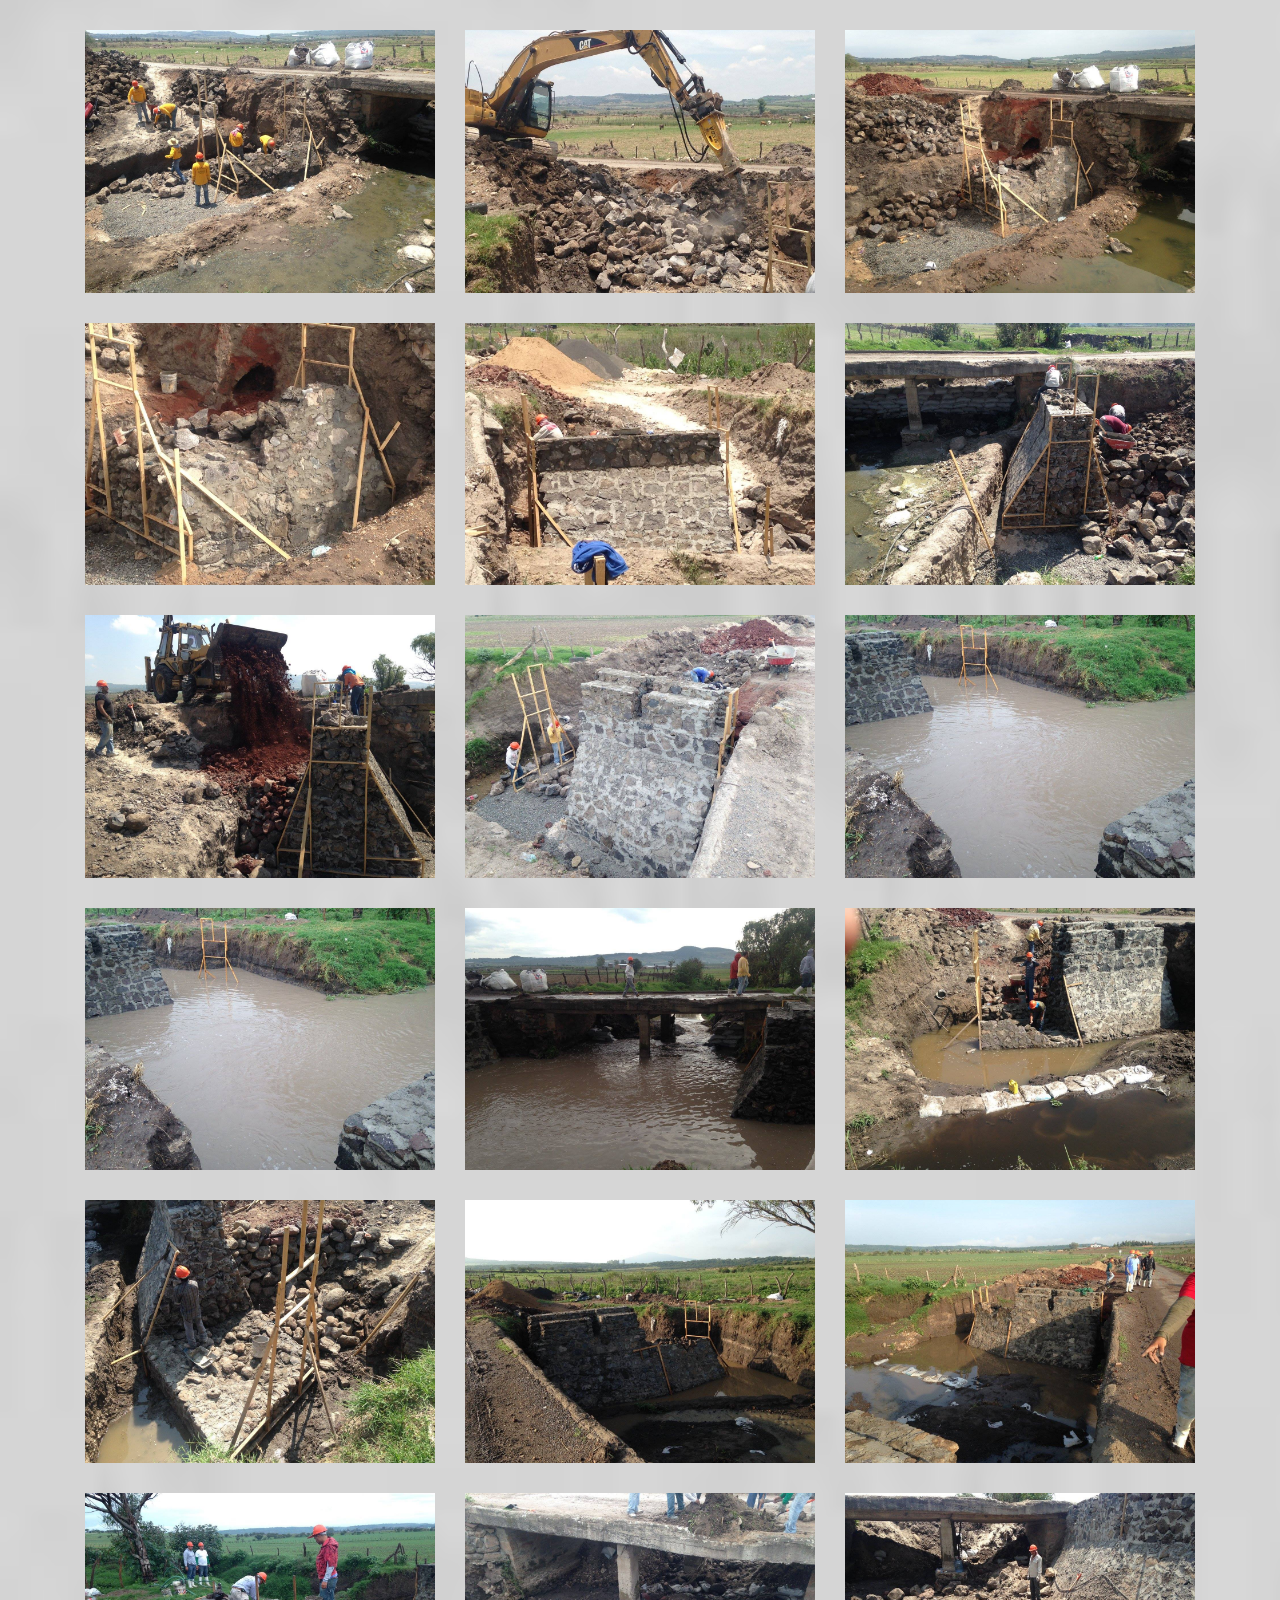
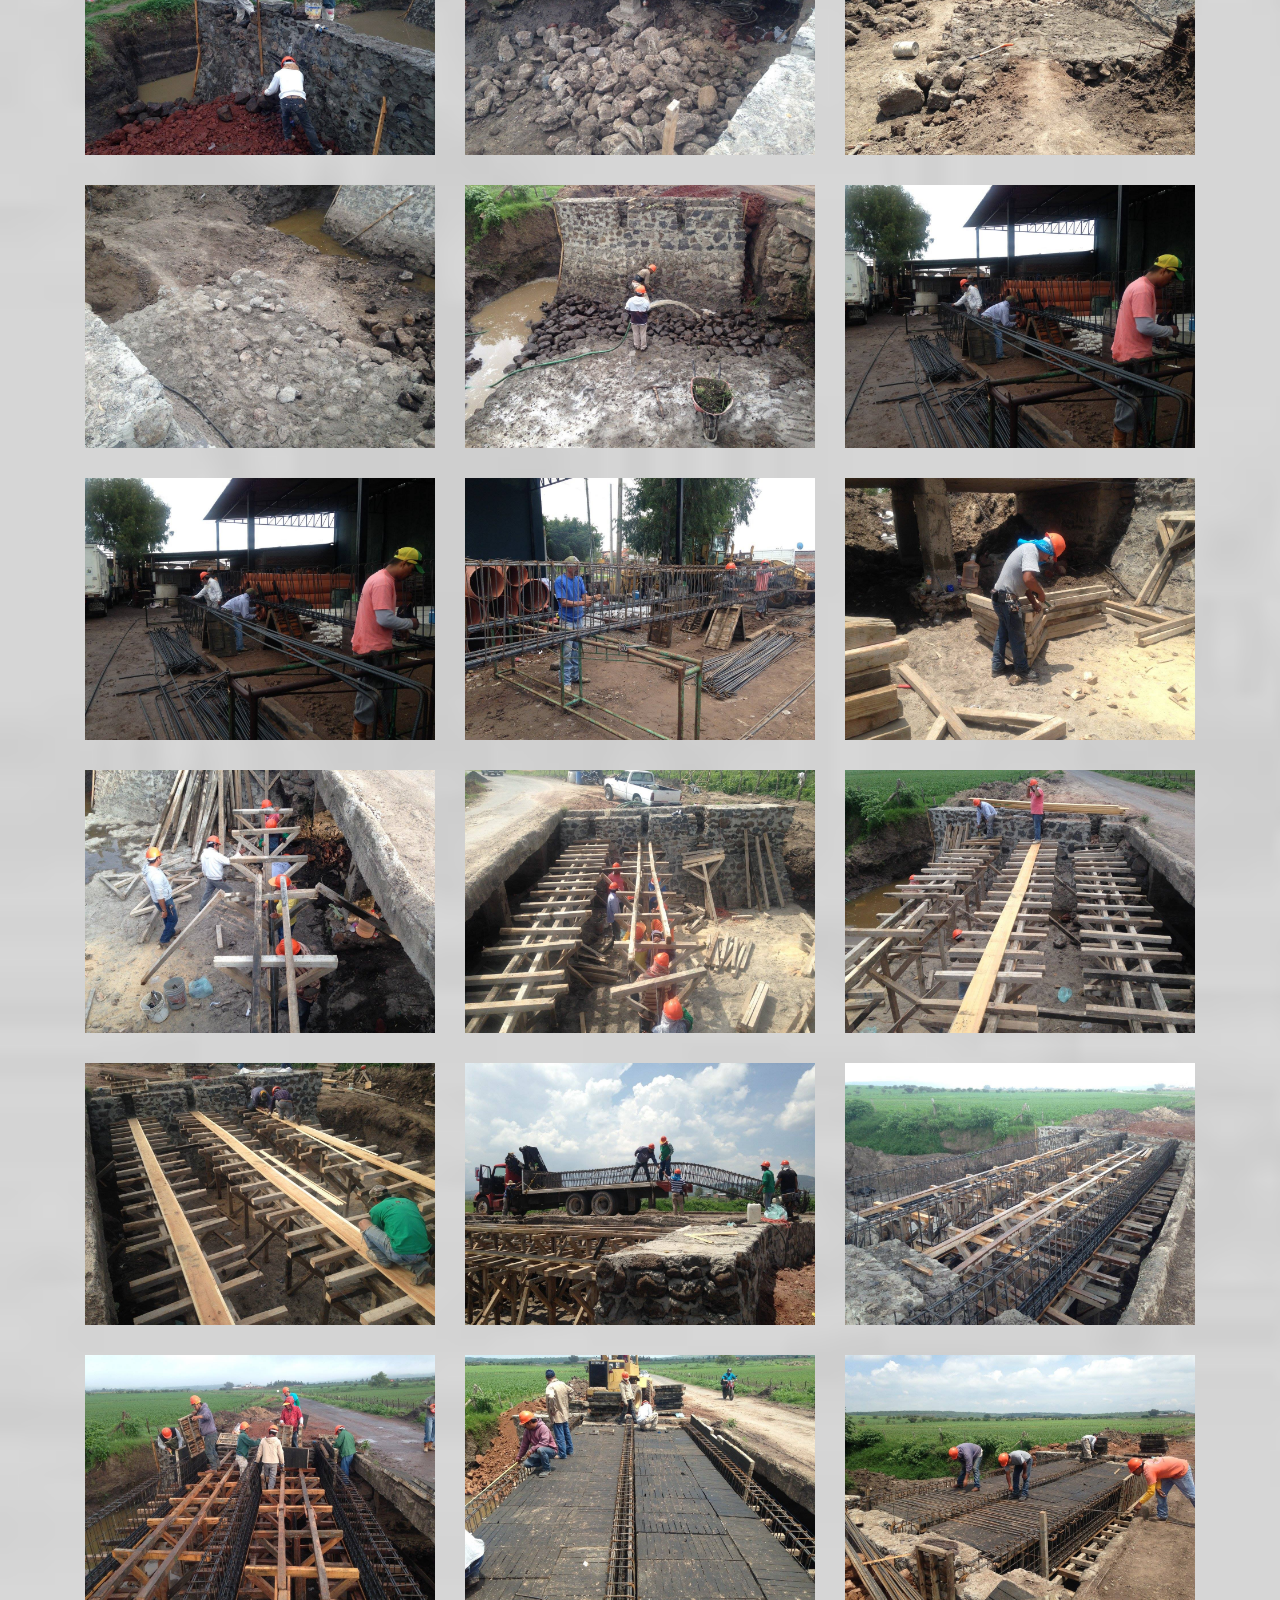
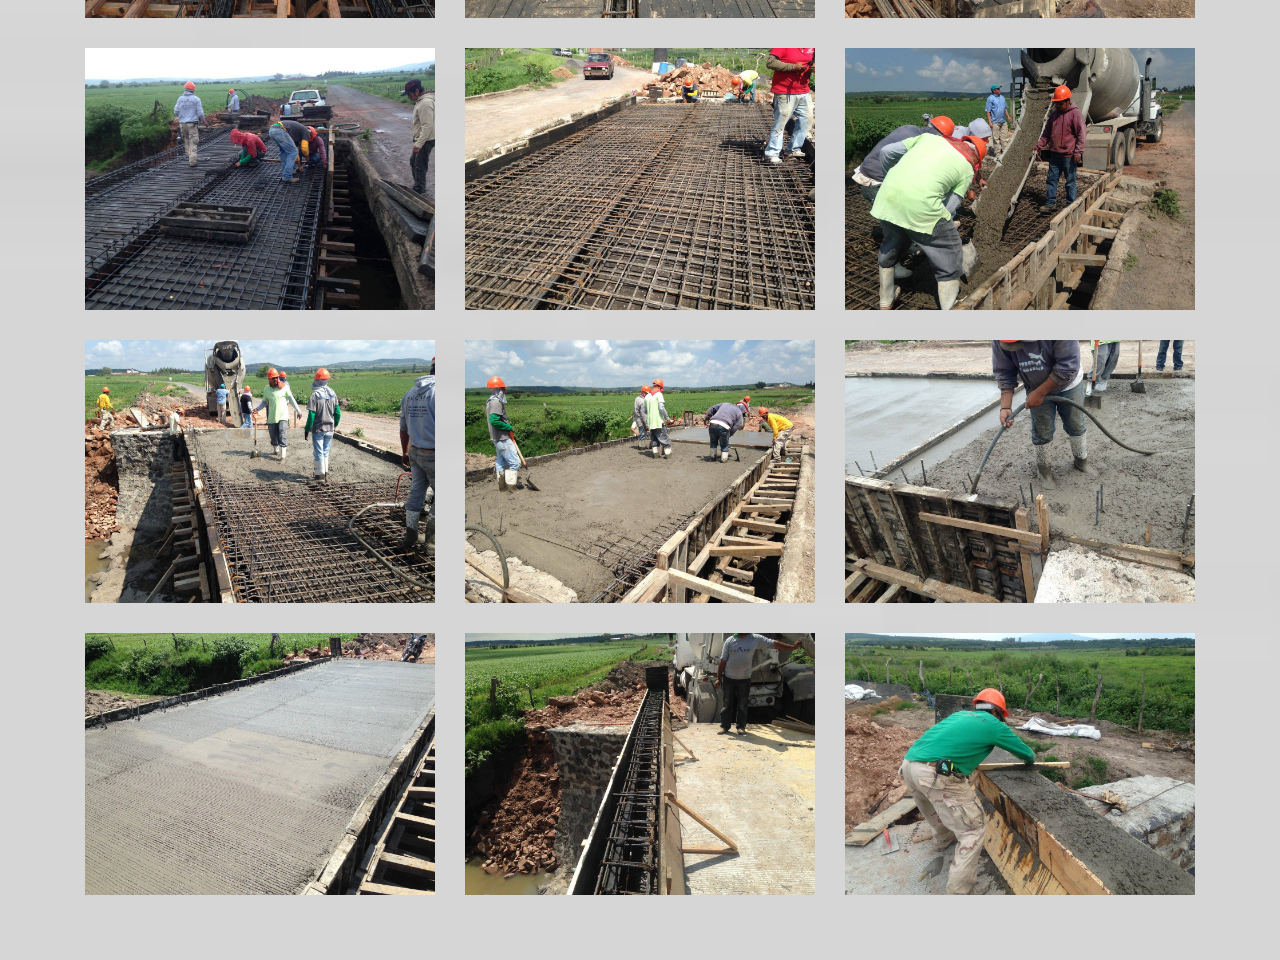
<file: GA16BF/PT1107MX/index.html>
<!DOCTYPE html>
<html>

<head>

    <title>Becafe | Puente de Tarimoro Primera Etapa</title>

    <!-- For-Mobile-Apps -->
    <meta name="viewport" content="width=device-width, initial-scale=1">
    <meta http-equiv="Content-Type" content="text/html; charset=utf-8" />
    <script type="application/x-javascript">
        addEventListener("load", function() {
            setTimeout(hideURLbar, 0);
        }, false);

        function hideURLbar() {
            window.scrollTo(0, 1);
        }
    </script>
    <!-- //For-Mobile-Apps -->

    <link rel="shortcut icon" type="image/x-icon" href="../../images/logo.png">
    <link rel="stylesheet" href="../../a/dist/css/lightbox.min.css">
    <!-- Bootstrap-Core-CSS -->
    <link href="../../css/bootstrap.min.css" rel="stylesheet">
    <!-- Custom-Theme-Styling -->
    <link href="../../css/style.css" rel="stylesheet" type="text/css" media="all" />
    <!-- Owl-Carousel-Styling -->
    <link rel="stylesheet" href="../../css/owl.carousel.css" type="text/css" media="all">

    <script src="../../js/modernizr.custom.js"></script>

</head>

<body>


    <!-- Header-Starts-Here -->
    <div class="header">

        <div class="container">
            <!-- Navigation -->
            <nav class="navbar2">
                <header>


                    <ul class="nav ">
                        <li>
                            <a href="../../">
                                <img src="../../images/bhi.png" width="35" height="35"></img>
                            </a>
                        </li>
                    </ul>

                    <!-- //Navbar-collapse -->
                </header>
            </nav>
        </div>
        <!-- //Container -->
    </div>

    <div class="content">

        <!-- Area-Starts-Here -->
        <div class="area" id="services">

            <div class="container">
                <div class="area1">
                    <h2 style="margin-top: 50px;">Fotografías de la obra puente de Tarimoro primera etapa</h2>
                    <h4 style=" margin-left: 20px;">En conjunto con la secretaria de comunicaciones y transporte (SCT) y el H. Ayuntamiento de Degollado se elaboro esta obra de gran importancia para el municipio.</h4>
                    <div class="sha bottom-hid proydet desde-web caja web-25">
                        <ul class="details-list">
                            <li><strong>Fecha</strong> 7 de noviembre de 2015 </li>
                            <li><strong>Categoría</strong>Fotografías de Puente</li>
                        </ul>
                    </div>
                </div>

                <div class="col-md-4 col-sm-4 land slideanim">
                    <div class="">
                        <div class="column-wrap clearfix">
                            <div class="column">
                                <a class="example-image-link" href="images/01.jpg" data-lightbox="example-set" data-title=""><img class="example-image imagenbien" src="images/01.jpg" width="350" height="300" alt="" /></a>
                            </div>
                        </div>
                    </div>
                </div>

                <div class="col-md-4 col-sm-4 land slideanim">
                    <div class="">
                        <div class="column-wrap clearfix">
                            <div class="column">
                                <a class="example-image-link" href="images/02.jpg" data-lightbox="example-set" data-title=""><img class="example-image imagenbien" src="images/02.jpg" width="350" height="300" alt="" /></a>
                            </div>
                        </div>
                    </div>
                </div>

                <div class="col-md-4 col-sm-4 land slideanim">
                    <div class="">
                        <div class="column-wrap clearfix">
                            <div class="column">
                                <a class="example-image-link" href="images/03.jpg" data-lightbox="example-set" data-title=""><img class="example-image imagenbien" src="images/03.jpg" width="350" height="300" alt="" /></a>
                            </div>
                        </div>
                    </div>
                </div>

                <div class="col-md-4 col-sm-4 land slideanim">
                    <div class="">
                        <div class="column-wrap clearfix">
                            <div class="column">
                                <a class="example-image-link" href="images/04.jpg" data-lightbox="example-set" data-title=""><img class="example-image imagenbien" src="images/04.jpg" width="350" height="300" alt="" /></a>
                            </div>
                        </div>
                    </div>
                </div>

                <div class="col-md-4 col-sm-4 land slideanim">
                    <div class="">
                        <div class="column-wrap clearfix">
                            <div class="column">
                                <a class="example-image-link" href="images/05.jpg" data-lightbox="example-set" data-title=""><img class="example-image imagenbien" src="images/05.jpg" width="350" height="300" alt="" /></a>
                            </div>
                        </div>
                    </div>
                </div>

                <div class="col-md-4 col-sm-4 land slideanim">
                    <div class="">
                        <div class="column-wrap clearfix">
                            <div class="column">
                                <a class="example-image-link" href="images/06.jpg" data-lightbox="example-set" data-title=""><img class="example-image imagenbien" src="images/06.jpg" width="350" height="300" alt="" /></a>
                            </div>
                        </div>
                    </div>
                </div>

                <div class="col-md-4 col-sm-4 land slideanim">
                    <div class="">
                        <div class="column-wrap clearfix">
                            <div class="column">
                                <a class="example-image-link" href="images/07.jpg" data-lightbox="example-set" data-title=""><img class="example-image imagenbien" src="images/07.jpg" width="350" height="300" alt="" /></a>
                            </div>
                        </div>
                    </div>
                </div>

                <div class="col-md-4 col-sm-4 land slideanim">
                    <div class="">
                        <div class="column-wrap clearfix">
                            <div class="column">
                                <a class="example-image-link" href="images/08.jpg" data-lightbox="example-set" data-title=""><img class="example-image imagenbien" src="images/08.jpg" width="350" height="300" alt="" /></a>
                            </div>
                        </div>
                    </div>
                </div>

                <div class="col-md-4 col-sm-4 land slideanim">
                    <div class="">
                        <div class="column-wrap clearfix">
                            <div class="column">
                                <a class="example-image-link" href="images/09.jpg" data-lightbox="example-set" data-title=""><img class="example-image imagenbien" src="images/09.jpg" width="350" height="300" alt="" /></a>
                            </div>
                        </div>
                    </div>
                </div>

                <div class="col-md-4 col-sm-4 land slideanim">
                    <div class="">
                        <div class="column-wrap clearfix">
                            <div class="column">
                                <a class="example-image-link" href="images/10.jpg" data-lightbox="example-set" data-title=""><img class="example-image imagenbien" src="images/10.jpg" width="350" height="300" alt="" /></a>
                            </div>
                        </div>
                    </div>
                </div>

                <div class="col-md-4 col-sm-4 land slideanim">
                    <div class="">
                        <div class="column-wrap clearfix">
                            <div class="column">
                                <a class="example-image-link" href="images/11.jpg" data-lightbox="example-set" data-title=""><img class="example-image imagenbien" src="images/11.jpg" width="350" height="300" alt="" /></a>
                            </div>
                        </div>
                    </div>
                </div>

                <div class="col-md-4 col-sm-4 land slideanim">
                    <div class="">
                        <div class="column-wrap clearfix">
                            <div class="column">
                                <a class="example-image-link" href="images/12.jpg" data-lightbox="example-set" data-title=""><img class="example-image imagenbien" src="images/12.jpg" width="350" height="300" alt="" /></a>
                            </div>
                        </div>
                    </div>
                </div>

                <div class="col-md-4 col-sm-4 land slideanim">
                    <div class="">
                        <div class="column-wrap clearfix">
                            <div class="column">
                                <a class="example-image-link" href="images/13.jpg" data-lightbox="example-set" data-title=""><img class="example-image imagenbien" src="images/13.jpg" width="350" height="300" alt="" /></a>
                            </div>
                        </div>
                    </div>
                </div>

                <div class="col-md-4 col-sm-4 land slideanim">
                    <div class="">
                        <div class="column-wrap clearfix">
                            <div class="column">
                                <a class="example-image-link" href="images/14.jpg" data-lightbox="example-set" data-title=""><img class="example-image imagenbien" src="images/14.jpg" width="350" height="300" alt="" /></a>
                            </div>
                        </div>
                    </div>
                </div>

                <div class="col-md-4 col-sm-4 land slideanim">
                    <div class="">
                        <div class="column-wrap clearfix">
                            <div class="column">
                                <a class="example-image-link" href="images/15.jpg" data-lightbox="example-set" data-title=""><img class="example-image imagenbien" src="images/15.jpg" width="350" height="300" alt="" /></a>
                            </div>
                        </div>
                    </div>
                </div>

                <div class="col-md-4 col-sm-4 land slideanim">
                    <div class="">
                        <div class="column-wrap clearfix">
                            <div class="column">
                                <a class="example-image-link" href="images/16.jpg" data-lightbox="example-set" data-title=""><img class="example-image imagenbien" src="images/16.jpg" width="350" height="300" alt="" /></a>
                            </div>
                        </div>
                    </div>
                </div>

                <div class="col-md-4 col-sm-4 land slideanim">
                    <div class="">
                        <div class="column-wrap clearfix">
                            <div class="column">
                                <a class="example-image-link" href="images/17.jpg" data-lightbox="example-set" data-title=""><img class="example-image imagenbien" src="images/17.jpg" width="350" height="300" alt="" /></a>
                            </div>
                        </div>
                    </div>
                </div>

                <div class="col-md-4 col-sm-4 land slideanim">
                    <div class="">
                        <div class="column-wrap clearfix">
                            <div class="column">
                                <a class="example-image-link" href="images/18.jpg" data-lightbox="example-set" data-title=""><img class="example-image imagenbien" src="images/18.jpg" width="350" height="300" alt="" /></a>
                            </div>
                        </div>
                    </div>
                </div>

                <div class="col-md-4 col-sm-4 land slideanim">
                    <div class="">
                        <div class="column-wrap clearfix">
                            <div class="column">
                                <a class="example-image-link" href="images/19.jpg" data-lightbox="example-set" data-title=""><img class="example-image imagenbien" src="images/19.jpg" width="350" height="300" alt="" /></a>
                            </div>
                        </div>
                    </div>
                </div>

                <div class="col-md-4 col-sm-4 land slideanim">
                    <div class="">
                        <div class="column-wrap clearfix">
                            <div class="column">
                                <a class="example-image-link" href="images/20.jpg" data-lightbox="example-set" data-title=""><img class="example-image imagenbien" src="images/20.jpg" width="350" height="300" alt="" /></a>
                            </div>
                        </div>
                    </div>
                </div>

                <div class="col-md-4 col-sm-4 land slideanim">
                    <div class="">
                        <div class="column-wrap clearfix">
                            <div class="column">
                                <a class="example-image-link" href="images/21.jpg" data-lightbox="example-set" data-title=""><img class="example-image imagenbien" src="images/21.jpg" width="350" height="300" alt="" /></a>
                            </div>
                        </div>
                    </div>
                </div>

                <div class="col-md-4 col-sm-4 land slideanim">
                    <div class="">
                        <div class="column-wrap clearfix">
                            <div class="column">
                                <a class="example-image-link" href="images/22.jpg" data-lightbox="example-set" data-title=""><img class="example-image imagenbien" src="images/22.jpg" width="350" height="300" alt="" /></a>
                            </div>
                        </div>
                    </div>
                </div>

                <div class="col-md-4 col-sm-4 land slideanim">
                    <div class="">
                        <div class="column-wrap clearfix">
                            <div class="column">
                                <a class="example-image-link" href="images/23.jpg" data-lightbox="example-set" data-title=""><img class="example-image imagenbien" src="images/23.jpg" width="350" height="300" alt="" /></a>
                            </div>
                        </div>
                    </div>
                </div>

                <div class="col-md-4 col-sm-4 land slideanim">
                    <div class="">
                        <div class="column-wrap clearfix">
                            <div class="column">
                                <a class="example-image-link" href="images/24.jpg" data-lightbox="example-set" data-title=""><img class="example-image imagenbien" src="images/24.jpg" width="350" height="300" alt="" /></a>
                            </div>
                        </div>
                    </div>
                </div>

                <div class="col-md-4 col-sm-4 land slideanim">
                    <div class="">
                        <div class="column-wrap clearfix">
                            <div class="column">
                                <a class="example-image-link" href="images/25.jpg" data-lightbox="example-set" data-title=""><img class="example-image imagenbien" src="images/25.jpg" width="350" height="300" alt="" /></a>
                            </div>
                        </div>
                    </div>
                </div>

                <div class="col-md-4 col-sm-4 land slideanim">
                    <div class="">
                        <div class="column-wrap clearfix">
                            <div class="column">
                                <a class="example-image-link" href="images/26.jpg" data-lightbox="example-set" data-title=""><img class="example-image imagenbien" src="images/26.jpg" width="350" height="300" alt="" /></a>
                            </div>
                        </div>
                    </div>
                </div>

                <div class="col-md-4 col-sm-4 land slideanim">
                    <div class="">
                        <div class="column-wrap clearfix">
                            <div class="column">
                                <a class="example-image-link" href="images/27.jpg" data-lightbox="example-set" data-title=""><img class="example-image imagenbien" src="images/27.jpg" width="350" height="300" alt="" /></a>
                            </div>
                        </div>
                    </div>
                </div>

                <div class="col-md-4 col-sm-4 land slideanim">
                    <div class="">
                        <div class="column-wrap clearfix">
                            <div class="column">
                                <a class="example-image-link" href="images/28.jpg" data-lightbox="example-set" data-title=""><img class="example-image imagenbien" src="images/28.jpg" width="350" height="300" alt="" /></a>
                            </div>
                        </div>
                    </div>
                </div>

                <div class="col-md-4 col-sm-4 land slideanim">
                    <div class="">
                        <div class="column-wrap clearfix">
                            <div class="column">
                                <a class="example-image-link" href="images/29.jpg" data-lightbox="example-set" data-title=""><img class="example-image imagenbien" src="images/29.jpg" width="350" height="300" alt="" /></a>
                            </div>
                        </div>
                    </div>
                </div>

                <div class="col-md-4 col-sm-4 land slideanim">
                    <div class="">
                        <div class="column-wrap clearfix">
                            <div class="column">
                                <a class="example-image-link" href="images/30.jpg" data-lightbox="example-set" data-title=""><img class="example-image imagenbien" src="images/30.jpg" width="350" height="300" alt="" /></a>
                            </div>
                        </div>
                    </div>
                </div>

                <div class="col-md-4 col-sm-4 land slideanim">
                    <div class="">
                        <div class="column-wrap clearfix">
                            <div class="column">
                                <a class="example-image-link" href="images/31.jpg" data-lightbox="example-set" data-title=""><img class="example-image imagenbien" src="images/31.jpg" width="350" height="300" alt="" /></a>
                            </div>
                        </div>
                    </div>
                </div>

                <div class="col-md-4 col-sm-4 land slideanim">
                    <div class="">
                        <div class="column-wrap clearfix">
                            <div class="column">
                                <a class="example-image-link" href="images/32.jpg" data-lightbox="example-set" data-title=""><img class="example-image imagenbien" src="images/32.jpg" width="350" height="300" alt="" /></a>
                            </div>
                        </div>
                    </div>
                </div>

                <div class="col-md-4 col-sm-4 land slideanim">
                    <div class="">
                        <div class="column-wrap clearfix">
                            <div class="column">
                                <a class="example-image-link" href="images/33.jpg" data-lightbox="example-set" data-title=""><img class="example-image imagenbien" src="images/33.jpg" width="350" height="300" alt="" /></a>
                            </div>
                        </div>
                    </div>
                </div>

                <div class="col-md-4 col-sm-4 land slideanim">
                    <div class="">
                        <div class="column-wrap clearfix">
                            <div class="column">
                                <a class="example-image-link" href="images/34.jpg" data-lightbox="example-set" data-title=""><img class="example-image imagenbien" src="images/34.jpg" width="350" height="300" alt="" /></a>
                            </div>
                        </div>
                    </div>
                </div>

                <div class="col-md-4 col-sm-4 land slideanim">
                    <div class="">
                        <div class="column-wrap clearfix">
                            <div class="column">
                                <a class="example-image-link" href="images/35.jpg" data-lightbox="example-set" data-title=""><img class="example-image imagenbien" src="images/35.jpg" width="350" height="300" alt="" /></a>
                            </div>
                        </div>
                    </div>
                </div>

                <div class="col-md-4 col-sm-4 land slideanim">
                    <div class="">
                        <div class="column-wrap clearfix">
                            <div class="column">
                                <a class="example-image-link" href="images/36.jpg" data-lightbox="example-set" data-title=""><img class="example-image imagenbien" src="images/36.jpg" width="350" height="300" alt="" /></a>
                            </div>
                        </div>
                    </div>
                </div>

                <div class="col-md-4 col-sm-4 land slideanim">
                    <div class="">
                        <div class="column-wrap clearfix">
                            <div class="column">
                                <a class="example-image-link" href="images/37.jpg" data-lightbox="example-set" data-title=""><img class="example-image imagenbien" src="images/37.jpg" width="350" height="300" alt="" /></a>
                            </div>
                        </div>
                    </div>
                </div>

                <div class="col-md-4 col-sm-4 land slideanim">
                    <div class="">
                        <div class="column-wrap clearfix">
                            <div class="column">
                                <a class="example-image-link" href="images/38.jpg" data-lightbox="example-set" data-title=""><img class="example-image imagenbien" src="images/38.jpg" width="350" height="300" alt="" /></a>
                            </div>
                        </div>
                    </div>
                </div>

                <div class="col-md-4 col-sm-4 land slideanim">
                    <div class="">
                        <div class="column-wrap clearfix">
                            <div class="column">
                                <a class="example-image-link" href="images/39.jpg" data-lightbox="example-set" data-title=""><img class="example-image imagenbien" src="images/39.jpg" width="350" height="300" alt="" /></a>
                            </div>
                        </div>
                    </div>
                </div>

                <div class="col-md-4 col-sm-4 land slideanim">
                    <div class="">
                        <div class="column-wrap clearfix">
                            <div class="column">
                                <a class="example-image-link" href="images/40.jpg" data-lightbox="example-set" data-title=""><img class="example-image imagenbien" src="images/40.jpg" width="350" height="300" alt="" /></a>
                            </div>
                        </div>
                    </div>
                </div>

                <div class="col-md-4 col-sm-4 land slideanim">
                    <div class="">
                        <div class="column-wrap clearfix">
                            <div class="column">
                                <a class="example-image-link" href="images/41.jpg" data-lightbox="example-set" data-title=""><img class="example-image imagenbien" src="images/41.jpg" width="350" height="300" alt="" /></a>
                            </div>
                        </div>
                    </div>
                </div>

                <div class="col-md-4 col-sm-4 land slideanim">
                    <div class="">
                        <div class="column-wrap clearfix">
                            <div class="column">
                                <a class="example-image-link" href="images/42.jpg" data-lightbox="example-set" data-title=""><img class="example-image imagenbien" src="images/42.jpg" width="350" height="300" alt="" /></a>
                            </div>
                        </div>
                    </div>
                </div>

                <div class="col-md-4 col-sm-4 land slideanim">
                    <div class="">
                        <div class="column-wrap clearfix">
                            <div class="column">
                                <a class="example-image-link" href="images/43.jpg" data-lightbox="example-set" data-title=""><img class="example-image imagenbien" src="images/43.jpg" width="350" height="300" alt="" /></a>
                            </div>
                        </div>
                    </div>
                </div>

                <div class="col-md-4 col-sm-4 land slideanim">
                    <div class="">
                        <div class="column-wrap clearfix">
                            <div class="column">
                                <a class="example-image-link" href="images/44.jpg" data-lightbox="example-set" data-title=""><img class="example-image imagenbien" src="images/44.jpg" width="350" height="300" alt="" /></a>
                            </div>
                        </div>
                    </div>
                </div>

                <div class="col-md-4 col-sm-4 land slideanim">
                    <div class="">
                        <div class="column-wrap clearfix">
                            <div class="column">
                                <a class="example-image-link" href="images/45.jpg" data-lightbox="example-set" data-title=""><img class="example-image imagenbien" src="images/45.jpg" width="350" height="300" alt="" /></a>
                            </div>
                        </div>
                    </div>
                </div>

                <div class="col-md-4 col-sm-4 land slideanim">
                    <div class="">
                        <div class="column-wrap clearfix">
                            <div class="column">
                                <a class="example-image-link" href="images/46.jpg" data-lightbox="example-set" data-title=""><img class="example-image imagenbien" src="images/46.jpg" width="350" height="300" alt="" /></a>
                            </div>
                        </div>
                    </div>
                </div>

                <div class="col-md-4 col-sm-4 land slideanim">
                    <div class="">
                        <div class="column-wrap clearfix">
                            <div class="column">
                                <a class="example-image-link" href="images/47.jpg" data-lightbox="example-set" data-title=""><img class="example-image imagenbien" src="images/47.jpg" width="350" height="300" alt="" /></a>
                            </div>
                        </div>
                    </div>
                </div>

                <div class="col-md-4 col-sm-4 land slideanim">
                    <div class="">
                        <div class="column-wrap clearfix">
                            <div class="column">
                                <a class="example-image-link" href="images/48.jpg" data-lightbox="example-set" data-title=""><img class="example-image imagenbien" src="images/48.jpg" width="350" height="300" alt="" /></a>
                            </div>
                        </div>
                    </div>
                </div>

                <div class="col-md-4 col-sm-4 land slideanim">
                    <div class="">
                        <div class="column-wrap clearfix">
                            <div class="column">
                                <a class="example-image-link" href="images/49.jpg" data-lightbox="example-set" data-title=""><img class="example-image imagenbien" src="images/49.jpg" width="350" height="300" alt="" /></a>
                            </div>
                        </div>
                    </div>
                </div>

                <div class="col-md-4 col-sm-4 land slideanim">
                    <div class="">
                        <div class="column-wrap clearfix">
                            <div class="column">
                                <a class="example-image-link" href="images/50.jpg" data-lightbox="example-set" data-title=""><img class="example-image imagenbien" src="images/50.jpg" width="350" height="300" alt="" /></a>
                            </div>
                        </div>
                    </div>
                </div>

                <div class="col-md-4 col-sm-4 land slideanim">
                    <div class="">
                        <div class="column-wrap clearfix">
                            <div class="column">
                                <a class="example-image-link" href="images/51.jpg" data-lightbox="example-set" data-title=""><img class="example-image imagenbien" src="images/52.jpg" width="350" height="300" alt="" /></a>
                            </div>
                        </div>
                    </div>
                </div>

                <div class="col-md-4 col-sm-4 land slideanim">
                    <div class="">
                        <div class="column-wrap clearfix">
                            <div class="column">
                                <a class="example-image-link" href="images/52.jpg" data-lightbox="example-set" data-title=""><img class="example-image imagenbien" src="images/52.jpg" width="350" height="300" alt="" /></a>
                            </div>
                        </div>
                    </div>
                </div>

                <div class="col-md-4 col-sm-4 land slideanim">
                    <div class="">
                        <div class="column-wrap clearfix">
                            <div class="column">
                                <a class="example-image-link" href="images/53.jpg" data-lightbox="example-set" data-title=""><img class="example-image imagenbien" src="images/53.jpg" width="350" height="300" alt="" /></a>
                            </div>
                        </div>
                    </div>
                </div>

                <div class="col-md-4 col-sm-4 land slideanim">
                    <div class="">
                        <div class="column-wrap clearfix">
                            <div class="column">
                                <a class="example-image-link" href="images/54.jpg" data-lightbox="example-set" data-title=""><img class="example-image imagenbien" src="images/54.jpg" width="350" height="300" alt="" /></a>
                            </div>
                        </div>
                    </div>
                </div>

                <div class="col-md-4 col-sm-4 land slideanim">
                    <div class="">
                        <div class="column-wrap clearfix">
                            <div class="column">
                                <a class="example-image-link" href="images/55.jpg" data-lightbox="example-set" data-title=""><img class="example-image imagenbien" src="images/55.jpg" width="350" height="300" alt="" /></a>
                            </div>
                        </div>
                    </div>
                </div>

                <div class="col-md-4 col-sm-4 land slideanim">
                    <div class="">
                        <div class="column-wrap clearfix">
                            <div class="column">
                                <a class="example-image-link" href="images/56.jpg" data-lightbox="example-set" data-title=""><img class="example-image imagenbien" src="images/56.jpg" width="350" height="300" alt="" /></a>
                            </div>
                        </div>
                    </div>
                </div>

                <div class="col-md-4 col-sm-4 land slideanim">
                    <div class="">
                        <div class="column-wrap clearfix">
                            <div class="column">
                                <a class="example-image-link" href="images/57.jpg" data-lightbox="example-set" data-title=""><img class="example-image imagenbien" src="images/57.jpg" width="350" height="300" alt="" /></a>
                            </div>
                        </div>
                    </div>
                </div>

                <div class="col-md-4 col-sm-4 land slideanim">
                    <div class="">
                        <div class="column-wrap clearfix">
                            <div class="column">
                                <a class="example-image-link" href="images/58.jpg" data-lightbox="example-set" data-title=""><img class="example-image imagenbien" src="images/58.jpg" width="350" height="300" alt="" /></a>
                            </div>
                        </div>
                    </div>
                </div>

                <div class="col-md-4 col-sm-4 land slideanim">
                    <div class="">
                        <div class="column-wrap clearfix">
                            <div class="column">
                                <a class="example-image-link" href="images/59.jpg" data-lightbox="example-set" data-title=""><img class="example-image imagenbien" src="images/59.jpg" width="350" height="300" alt="" /></a>
                            </div>
                        </div>
                    </div>
                </div>

                <div class="col-md-4 col-sm-4 land slideanim">
                    <div class="">
                        <div class="column-wrap clearfix">
                            <div class="column">
                                <a class="example-image-link" href="images/60.jpg" data-lightbox="example-set" data-title=""><img class="example-image imagenbien" src="images/60.jpg" width="350" height="300" alt="" /></a>
                            </div>
                        </div>
                    </div>
                </div>

                <div class="col-md-4 col-sm-4 land slideanim">
                    <div class="">
                        <div class="column-wrap clearfix">
                            <div class="column">
                                <a class="example-image-link" href="images/61.jpg" data-lightbox="example-set" data-title=""><img class="example-image imagenbien" src="images/61.jpg" width="350" height="300" alt="" /></a>
                            </div>
                        </div>
                    </div>
                </div>

                <div class="col-md-4 col-sm-4 land slideanim">
                    <div class="">
                        <div class="column-wrap clearfix">
                            <div class="column">
                                <a class="example-image-link" href="images/62.jpg" data-lightbox="example-set" data-title=""><img class="example-image imagenbien" src="images/62.jpg" width="350" height="300" alt="" /></a>
                            </div>
                        </div>
                    </div>
                </div>

                <div class="col-md-4 col-sm-4 land slideanim">
                    <div class="">
                        <div class="column-wrap clearfix">
                            <div class="column">
                                <a class="example-image-link" href="images/63.jpg" data-lightbox="example-set" data-title=""><img class="example-image imagenbien" src="images/63.jpg" width="350" height="300" alt="" /></a>
                            </div>
                        </div>
                    </div>
                </div>

                <div class="col-md-4 col-sm-4 land slideanim">
                    <div class="">
                        <div class="column-wrap clearfix">
                            <div class="column">
                                <a class="example-image-link" href="images/64.jpg" data-lightbox="example-set" data-title=""><img class="example-image imagenbien" src="images/64.jpg" width="350" height="300" alt="" /></a>
                            </div>
                        </div>
                    </div>
                </div>

                <div class="col-md-4 col-sm-4 land slideanim">
                    <div class="">
                        <div class="column-wrap clearfix">
                            <div class="column">
                                <a class="example-image-link" href="images/65.jpg" data-lightbox="example-set" data-title=""><img class="example-image imagenbien" src="images/65.jpg" width="350" height="300" alt="" /></a>
                            </div>
                        </div>
                    </div>
                </div>

                <div class="col-md-4 col-sm-4 land slideanim">
                    <div class="">
                        <div class="column-wrap clearfix">
                            <div class="column">
                                <a class="example-image-link" href="images/66.jpg" data-lightbox="example-set" data-title=""><img class="example-image imagenbien" src="images/66.jpg" width="350" height="300" alt="" /></a>
                            </div>
                        </div>
                    </div>
                </div>

                <div class="col-md-4 col-sm-4 land slideanim">
                    <div class="">
                        <div class="column-wrap clearfix">
                            <div class="column">
                                <a class="example-image-link" href="images/67.jpg" data-lightbox="example-set" data-title=""><img class="example-image imagenbien" src="images/67.jpg" width="350" height="300" alt="" /></a>
                            </div>
                        </div>
                    </div>
                </div>

                <div class="col-md-4 col-sm-4 land slideanim">
                    <div class="">
                        <div class="column-wrap clearfix">
                            <div class="column">
                                <a class="example-image-link" href="images/68.jpg" data-lightbox="example-set" data-title=""><img class="example-image imagenbien" src="images/68.jpg" width="350" height="300" alt="" /></a>
                            </div>
                        </div>
                    </div>
                </div>

                <div class="col-md-4 col-sm-4 land slideanim">
                    <div class="">
                        <div class="column-wrap clearfix">
                            <div class="column">
                                <a class="example-image-link" href="images/69.jpg" data-lightbox="example-set" data-title=""><img class="example-image imagenbien" src="images/69.jpg" width="350" height="300" alt="" /></a>
                            </div>
                        </div>
                    </div>
                </div>

                <div class="col-md-4 col-sm-4 land slideanim">
                    <div class="">
                        <div class="column-wrap clearfix">
                            <div class="column">
                                <a class="example-image-link" href="images/70.jpg" data-lightbox="example-set" data-title=""><img class="example-image imagenbien" src="images/70.jpg" width="350" height="300" alt="" /></a>
                            </div>
                        </div>
                    </div>
                </div>

                <div class="col-md-4 col-sm-4 land slideanim">
                    <div class="">
                        <div class="column-wrap clearfix">
                            <div class="column">
                                <a class="example-image-link" href="images/71.jpg" data-lightbox="example-set" data-title=""><img class="example-image imagenbien" src="images/71.jpg" width="350" height="300" alt="" /></a>
                            </div>
                        </div>
                    </div>
                </div>

                <div class="col-md-4 col-sm-4 land slideanim">
                    <div class="">
                        <div class="column-wrap clearfix">
                            <div class="column">
                                <a class="example-image-link" href="images/72.jpg" data-lightbox="example-set" data-title=""><img class="example-image imagenbien" src="images/72.jpg" width="350" height="300" alt="" /></a>
                            </div>
                        </div>
                    </div>
                </div>

                <div class="linespace"></div>
            </div>

        </div>
        <!-- //Area-Ends-Here -->


    </div>
    <!-- //Cover-Ends-Here -->

    </div>


    <!-- Supportive-JavaScript -->
    <script type="text/javascript" src="../../js/jquery.min.js"></script>
    <!-- Necessary-JS-File-For-Bootstrap -->
    <script type="text/javascript" src="../../js/bootstrap.min.js"></script>


    <!-- SmoothScroll-JavaScript -->
    <script>
        $(document).ready(function() {
            // Add smooth scrolling to all links in navbar + footer link
            $(".navbar li a, .footer a[href='#myPage']").on('click', function(event) {

                // Prevent default anchor click behavior
                event.preventDefault();

                // Store hash
                var hash = this.hash;

                // Using jQuery's animate() method to add smooth page scroll
                // The optional number (900) specifies the number of milliseconds it takes to scroll to the specified area
                $('html, body').animate({
                    scrollTop: $(hash).offset().top
                }, 900, function() {

                    // Add hash (#) to URL when done scrolling (default click behavior)
                    window.location.hash = hash;
                });
            });

            $(window).scroll(function() {
                $(".slideanim").each(function() {
                    var pos = $(this).offset().top;

                    var winTop = $(window).scrollTop();
                    if (pos < winTop + 600) {
                        $(this).addClass("slide");
                    }
                });
            });
        })
    </script>
    <!-- //SmoothScroll-JavaScript -->

    <!-- Slideanim-JavaScript -->
    <script type="text/javascript">
        $(window).scroll(function() {
            $(".slideanim").each(function() {
                var pos = $(this).offset().top;

                var winTop = $(window).scrollTop();
                if (pos < winTop + 600) {
                    $(this).addClass("slide");
                }
            });
        });
    </script>
    <!-- //Slideanim-JavaScript -->

    <!-- Owl-Carousel-JavaScript -->
    <script src="../../js/owl.carousel.js"></script>
    <script>
        $(document).ready(function() {
            $("#owl-demo").owlCarousel({
                items: 4,
                lazyLoad: true,
                autoPlay: true,
                pagination: false,
            });
        });
    </script>
    <!-- //Owl-Carousel-JavaScript -->

    <!-- Banner-Slider-JavaScript -->
    <script src="../../js/responsiveslides.min.js"></script>
    <script>
        $(function() {
            $("#slider").responsiveSlides({
                auto: true,
                nav: true,
                speed: 500,
                namespace: "callbacks",
                pager: true,
            });
        });
    </script>
    <!-- //Banner-Slider-JavaScript -->

    <!-- Smooth-Scrolling-JavaScript -->
    <script type="text/javascript" src="../../js/move-top.js"></script>
    <script type="text/javascript" src="../../js/easing.js"></script>
    <script type="text/javascript">
        jQuery(document).ready(function($) {
            $(".scroll").click(function(event) {
                event.preventDefault();
                $('html,body').animate({
                    scrollTop: $(this.hash).offset().top
                }, 1000);
            });
        });
    </script>
    <!-- //Smooth-Scrolling-JavaScript -->

    <!-- FlexSlider-JavaScript -->
    <script defer src="../../js/jquery.flexslider.js"></script>
    <script type="text/javascript">
        $(function() {
            SyntaxHighlighter.all();
        });
        $(window).load(function() {
            $('.flexslider').flexslider({
                animation: "slide",
                start: function(slider) {
                    $('body').removeClass('loading');
                }
            });
        });
    </script>
    <!-- //FlexSlider-JavaScript -->
    <!--Gallery-->
    <script src="../../a/dist/js/lightbox-plus-jquery.min.js"></script>

</body>

</html>
</file>
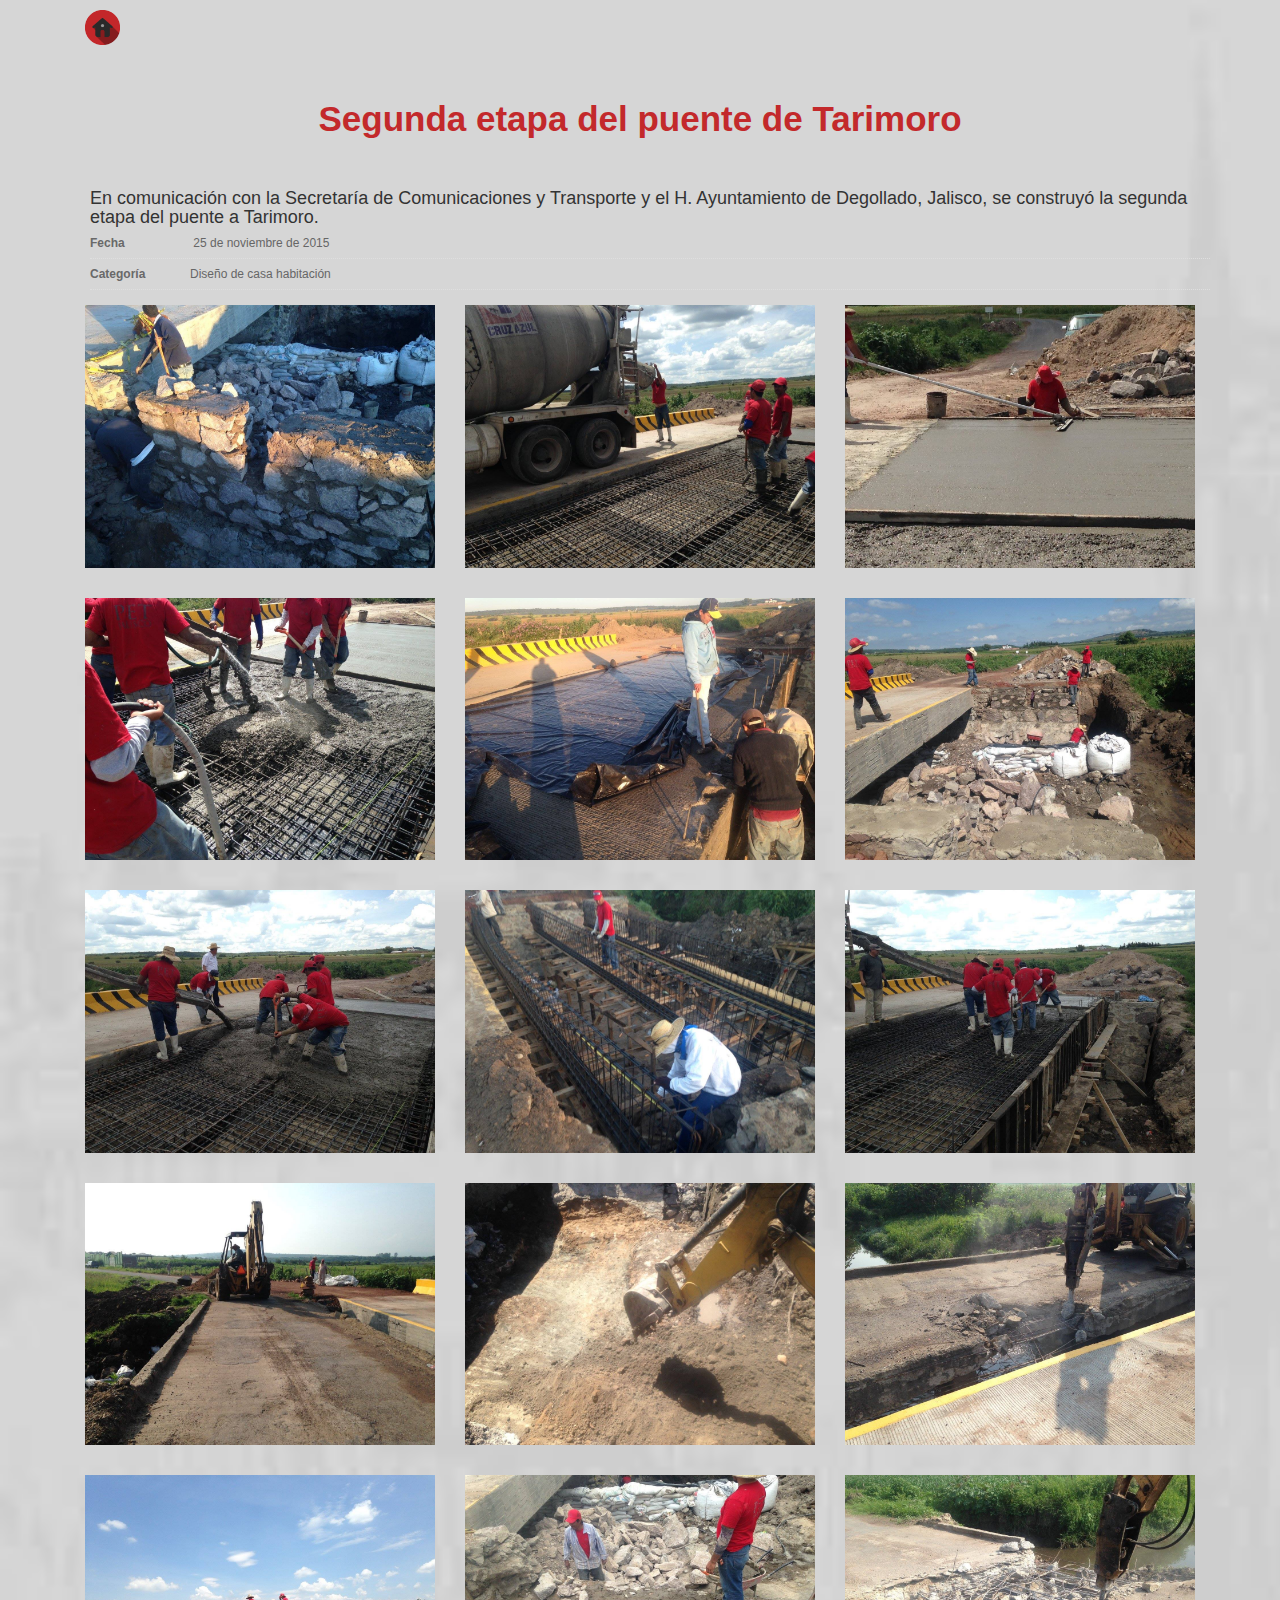
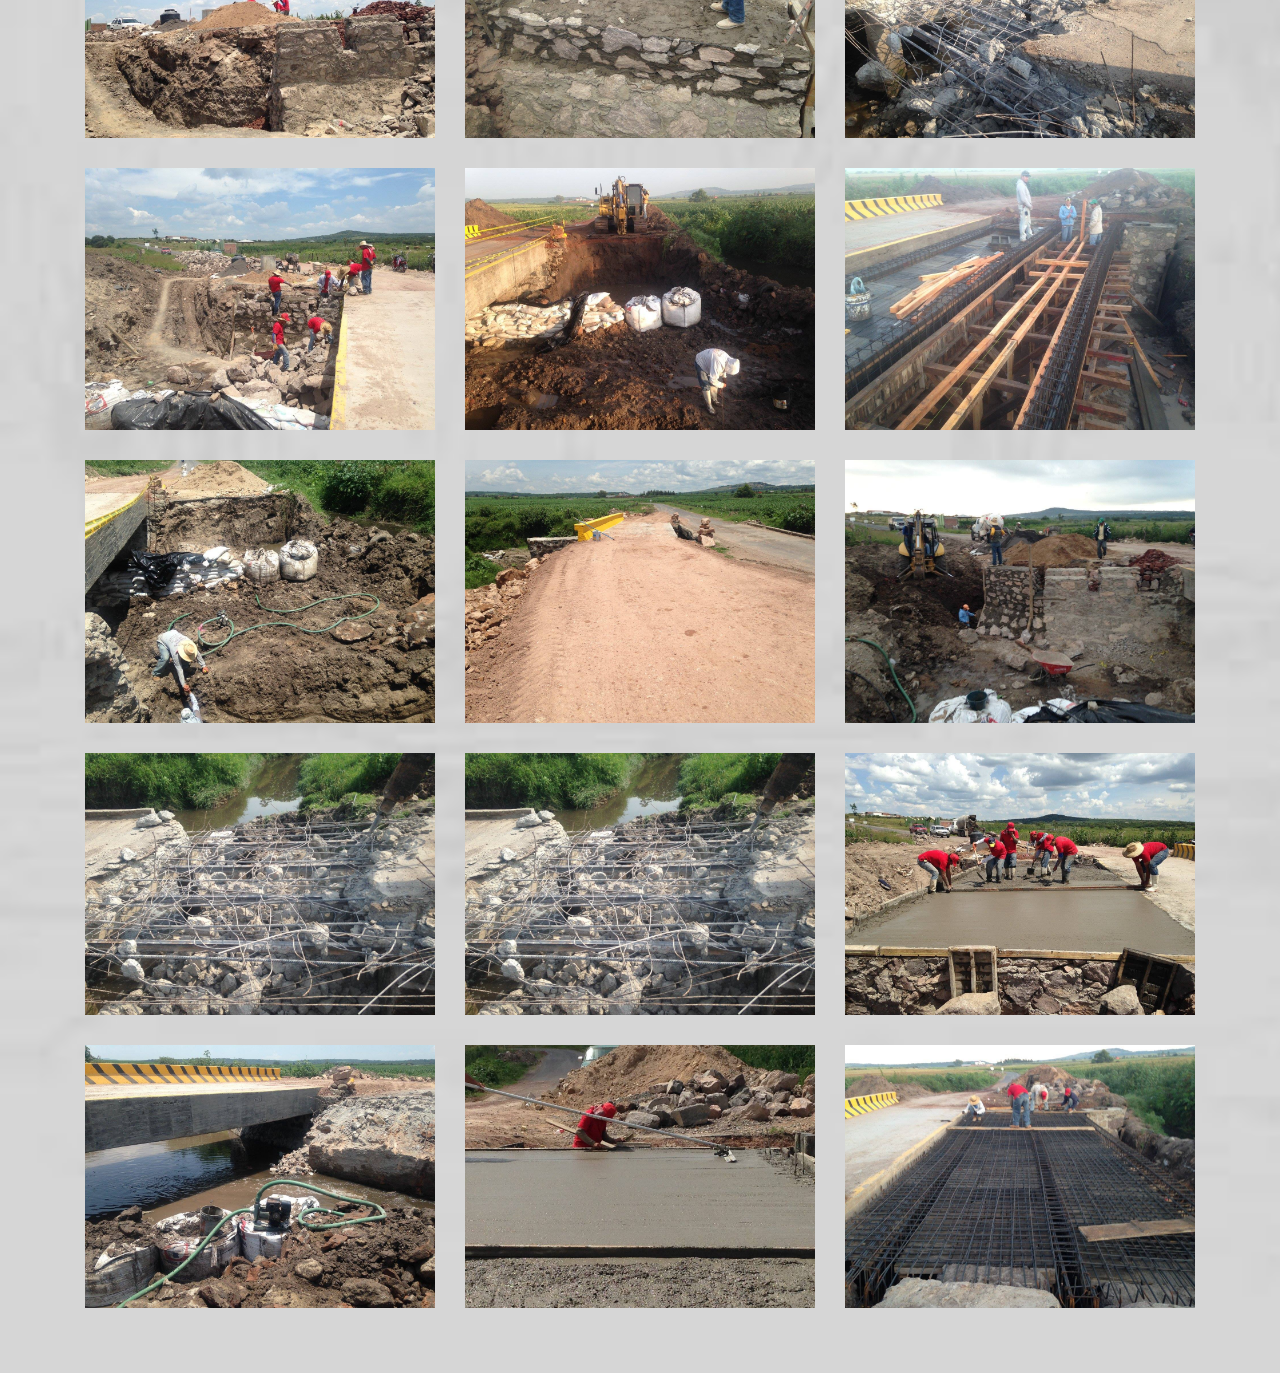
<file: GA16BF/PT2015MX/index.html>
<!DOCTYPE html>
<html>

<head>

    <title>Becafe | Puente Tarimoro 2 etapa</title>

    <!-- For-Mobile-Apps -->
    <meta name="viewport" content="width=device-width, initial-scale=1">
    <meta http-equiv="Content-Type" content="text/html; charset=utf-8" />

    <script type="application/x-javascript">
        addEventListener("load", function() {
            setTimeout(hideURLbar, 0);
        }, false);

        function hideURLbar() {
            window.scrollTo(0, 1);
        }
    </script>
    <!-- //For-Mobile-Apps -->

    <link rel="shortcut icon" type="image/x-icon" href="../../images/logo.png">
    <link rel="stylesheet" href="../../a/dist/css/lightbox.min.css">
    <!-- Bootstrap-Core-CSS -->
    <link href="../../css/bootstrap.min.css" rel="stylesheet">
    <!-- Custom-Theme-Styling -->
    <link href="../../css/style.css" rel="stylesheet" type="text/css" media="all" />
    <!-- Owl-Carousel-Styling -->
    <link rel="stylesheet" href="../../css/owl.carousel.css" type="text/css" media="all">

    <script src="../../js/modernizr.custom.js"></script>

</head>

<body>


    <!-- Header-Starts-Here -->
    <div class="header">

        <div class="container">
            <!-- Navigation -->
            <nav class="navbar2">
                <header>


                    <ul class="nav ">
                        <li>
                            <a href="../../">
                                <img src="../../images/bhi.png" width="35" height="35"></img>
                            </a>
                        </li>
                    </ul>

                    <!-- //Navbar-collapse -->
                </header>
            </nav>
        </div>
        <!-- //Container -->
    </div>

    <div class="content">

        <!-- Area-Starts-Here -->
        <div class="area" id="services">

            <div class="container">
                <div class="area1">
                    <h2 style="margin-top: 50px;">Segunda etapa del puente de Tarimoro</h2>
                    <h4 style=" margin-left: 20px;"> En comunicación con la Secretaría de Comunicaciones y Transporte y el H. Ayuntamiento de Degollado, Jalisco, se construyó la segunda etapa del puente a Tarimoro.
                   </h4>
                    <div class="sha bottom-hid proydet desde-web caja web-25">
                        <ul class="details-list">
                            <li><strong>Fecha</strong> 25 de noviembre de 2015 </li>
                            <li><strong>Categoría</strong>Diseño de casa habitación</li>
                        </ul>
                    </div>
                </div>

                <div class="col-md-4 col-sm-4 land slideanim">
                    <div class="">
                        <div class="column-wrap clearfix">
                            <div class="column">
                                <a class="example-image-link" href="images/1.jpg" data-lightbox="example-set" data-title=""><img class="example-image imagenbien" src="images/1.jpg" width="350" height="300" alt="" /></a>
                            </div>
                        </div>
                    </div>
                </div>

                <div class="col-md-4 col-sm-4 land slideanim">
                    <div class="">
                        <div class="column-wrap clearfix">
                            <div class="column">
                                <a class="example-image-link" href="images/2.jpg" data-lightbox="example-set" data-title=""><img class="example-image imagenbien" src="images/2.jpg" width="350" height="300" alt="" /></a>
                            </div>
                        </div>
                    </div>
                </div>

                <div class="col-md-4 col-sm-4 land slideanim">
                    <div class="">
                        <div class="column-wrap clearfix">
                            <div class="column">
                                <a class="example-image-link" href="images/3.jpg" data-lightbox="example-set" data-title=""><img class="example-image imagenbien" src="images/3.jpg" width="350" height="300" alt="" /></a>
                            </div>
                        </div>
                    </div>
                </div>

                <div class="col-md-4 col-sm-4 land slideanim">
                    <div class="">
                        <div class="column-wrap clearfix">
                            <div class="column">
                                <a class="example-image-link" href="images/4.jpg" data-lightbox="example-set" data-title=""><img class="example-image imagenbien" src="images/4.jpg" width="350" height="300" alt="" /></a>
                            </div>
                        </div>
                    </div>
                </div>

                <div class="col-md-4 col-sm-4 land slideanim">
                    <div class="">
                        <div class="column-wrap clearfix">
                            <div class="column">
                                <a class="example-image-link" href="images/5.jpg" data-lightbox="example-set" data-title=""><img class="example-image imagenbien" src="images/5.jpg" width="350" height="300" alt="" /></a>
                            </div>
                        </div>
                    </div>
                </div>

                <div class="col-md-4 col-sm-4 land slideanim">
                    <div class="">
                        <div class="column-wrap clearfix">
                            <div class="column">
                                <a class="example-image-link" href="images/6.jpg" data-lightbox="example-set" data-title=""><img class="example-image imagenbien" src="images/6.jpg" width="350" height="300" alt="" /></a>
                            </div>
                        </div>
                    </div>
                </div>
                
                <div class="col-md-4 col-sm-4 land slideanim">
                    <div class="">
                        <div class="column-wrap clearfix">
                            <div class="column">
                                <a class="example-image-link" href="images/7.jpg" data-lightbox="example-set" data-title=""><img class="example-image imagenbien" src="images/7.jpg" width="350" height="300" alt="" /></a>
                            </div>
                        </div>
                    </div>
                </div>

                <div class="col-md-4 col-sm-4 land slideanim">
                    <div class="">
                        <div class="column-wrap clearfix">
                            <div class="column">
                                <a class="example-image-link" href="images/8.jpg" data-lightbox="example-set" data-title=""><img class="example-image imagenbien" src="images/8.jpg" width="350" height="300" alt="" /></a>
                            </div>
                        </div>
                    </div>
                </div>
               
               <div class="col-md-4 col-sm-4 land slideanim">
                    <div class="">
                        <div class="column-wrap clearfix">
                            <div class="column">
                                <a class="example-image-link" href="images/9.jpg" data-lightbox="example-set" data-title=""><img class="example-image imagenbien" src="images/9.jpg" width="350" height="300" alt="" /></a>
                            </div>
                        </div>
                    </div>
                </div>

                <div class="col-md-4 col-sm-4 land slideanim">
                    <div class="">
                        <div class="column-wrap clearfix">
                            <div class="column">
                                <a class="example-image-link" href="images/10.jpg" data-lightbox="example-set" data-title=""><img class="example-image imagenbien" src="images/10.jpg" width="350" height="300" alt="" /></a>
                            </div>
                        </div>
                    </div>
                </div>

                <div class="col-md-4 col-sm-4 land slideanim">
                    <div class="">
                        <div class="column-wrap clearfix">
                            <div class="column">
                                <a class="example-image-link" href="images/11.jpg" data-lightbox="example-set" data-title=""><img class="example-image imagenbien" src="images/11.jpg" width="350" height="300" alt="" /></a>
                            </div>
                        </div>
                    </div>
                </div>

                <div class="col-md-4 col-sm-4 land slideanim">
                    <div class="">
                        <div class="column-wrap clearfix">
                            <div class="column">
                                <a class="example-image-link" href="images/12.jpg" data-lightbox="example-set" data-title=""><img class="example-image imagenbien" src="images/12.jpg" width="350" height="300" alt="" /></a>
                            </div>
                        </div>
                    </div>
                </div>

                <div class="col-md-4 col-sm-4 land slideanim">
                    <div class="">
                        <div class="column-wrap clearfix">
                            <div class="column">
                                <a class="example-image-link" href="images/13.jpg" data-lightbox="example-set" data-title=""><img class="example-image imagenbien" src="images/13.jpg" width="350" height="300" alt="" /></a>
                            </div>
                        </div>
                    </div>
                </div>

                <div class="col-md-4 col-sm-4 land slideanim">
                    <div class="">
                        <div class="column-wrap clearfix">
                            <div class="column">
                                <a class="example-image-link" href="images/14.jpg" data-lightbox="example-set" data-title=""><img class="example-image imagenbien" src="images/14.jpg" width="350" height="300" alt="" /></a>
                            </div>
                        </div>
                    </div>
                </div>

                <div class="col-md-4 col-sm-4 land slideanim">
                    <div class="">
                        <div class="column-wrap clearfix">
                            <div class="column">
                                <a class="example-image-link" href="images/15.jpg" data-lightbox="example-set" data-title=""><img class="example-image imagenbien" src="images/15.jpg" width="350" height="300" alt="" /></a>
                            </div>
                        </div>
                    </div>
                </div>

                <div class="col-md-4 col-sm-4 land slideanim">
                    <div class="">
                        <div class="column-wrap clearfix">
                            <div class="column">
                                <a class="example-image-link" href="images/16.jpg" data-lightbox="example-set" data-title=""><img class="example-image imagenbien" src="images/16.jpg" width="350" height="300" alt="" /></a>
                            </div>
                        </div>
                    </div>
                </div>

                <div class="col-md-4 col-sm-4 land slideanim">
                    <div class="">
                        <div class="column-wrap clearfix">
                            <div class="column">
                                <a class="example-image-link" href="images/17.jpg" data-lightbox="example-set" data-title=""><img class="example-image imagenbien" src="images/17.jpg" width="350" height="300" alt="" /></a>
                            </div>
                        </div>
                    </div>
                </div>

                <div class="col-md-4 col-sm-4 land slideanim">
                    <div class="">
                        <div class="column-wrap clearfix">
                            <div class="column">
                                <a class="example-image-link" href="images/18.jpg" data-lightbox="example-set" data-title=""><img class="example-image imagenbien" src="images/18.jpg" width="350" height="300" alt="" /></a>
                            </div>
                        </div>
                    </div>
                </div>

                <div class="col-md-4 col-sm-4 land slideanim">
                    <div class="">
                        <div class="column-wrap clearfix">
                            <div class="column">
                                <a class="example-image-link" href="images/19.jpg" data-lightbox="example-set" data-title=""><img class="example-image imagenbien" src="images/19.jpg" width="350" height="300" alt="" /></a>
                            </div>
                        </div>
                    </div>
                </div>

                <div class="col-md-4 col-sm-4 land slideanim">
                    <div class="">
                        <div class="column-wrap clearfix">
                            <div class="column">
                                <a class="example-image-link" href="images/20.jpg" data-lightbox="example-set" data-title=""><img class="example-image imagenbien" src="images/20.jpg" width="350" height="300" alt="" /></a>
                            </div>
                        </div>
                    </div>
                </div>

                <div class="col-md-4 col-sm-4 land slideanim">
                    <div class="">
                        <div class="column-wrap clearfix">
                            <div class="column">
                                <a class="example-image-link" href="images/21.jpg" data-lightbox="example-set" data-title=""><img class="example-image imagenbien" src="images/21.jpg" width="350" height="300" alt="" /></a>
                            </div>
                        </div>
                    </div>
                </div>

                <div class="col-md-4 col-sm-4 land slideanim">
                    <div class="">
                        <div class="column-wrap clearfix">
                            <div class="column">
                                <a class="example-image-link" href="images/22.jpg" data-lightbox="example-set" data-title=""><img class="example-image imagenbien" src="images/23.jpg" width="350" height="300" alt="" /></a>
                            </div>
                        </div>
                    </div>
                </div>

                <div class="col-md-4 col-sm-4 land slideanim">
                    <div class="">
                        <div class="column-wrap clearfix">
                            <div class="column">
                                <a class="example-image-link" href="images/23.jpg" data-lightbox="example-set" data-title=""><img class="example-image imagenbien" src="images/23.jpg" width="350" height="300" alt="" /></a>
                            </div>
                        </div>
                    </div>
                </div>

                <div class="col-md-4 col-sm-4 land slideanim">
                    <div class="">
                        <div class="column-wrap clearfix">
                            <div class="column">
                                <a class="example-image-link" href="images/24.jpg" data-lightbox="example-set" data-title=""><img class="example-image imagenbien" src="images/24.jpg" width="350" height="300" alt="" /></a>
                            </div>
                        </div>
                    </div>
                </div>
                
                <div class="col-md-4 col-sm-4 land slideanim">
                    <div class="">
                        <div class="column-wrap clearfix">
                            <div class="column">
                                <a class="example-image-link" href="images/25.jpg" data-lightbox="example-set" data-title=""><img class="example-image imagenbien" src="images/25.jpg" width="350" height="300" alt="" /></a>
                            </div>
                        </div>
                    </div>
                </div>

                <div class="col-md-4 col-sm-4 land slideanim">
                    <div class="">
                        <div class="column-wrap clearfix">
                            <div class="column">
                                <a class="example-image-link" href="images/26.jpg" data-lightbox="example-set" data-title=""><img class="example-image imagenbien" src="images/26.jpg" width="350" height="300" alt="" /></a>
                            </div>
                        </div>
                    </div>
                </div>

                <div class="col-md-4 col-sm-4 land slideanim">
                    <div class="">
                        <div class="column-wrap clearfix">
                            <div class="column">
                                <a class="example-image-link" href="images/27.jpg" data-lightbox="example-set" data-title=""><img class="example-image imagenbien" src="images/27.jpg" width="350" height="300" alt="" /></a>
                            </div>
                        </div>
                    </div>
                </div>
            
                <div class="linespace"></div>
            </div>

        </div>
        <!-- //Area-Ends-Here -->


    </div>
    <!-- //Cover-Ends-Here -->

    </div>


    <!-- Supportive-JavaScript -->
    <script type="text/javascript" src="../../js/jquery.min.js"></script>
    <!-- Necessary-JS-File-For-Bootstrap -->
    <script type="text/javascript" src="../../js/bootstrap.min.js"></script>


    <!-- SmoothScroll-JavaScript -->
    <script>
        $(document).ready(function() {
            // Add smooth scrolling to all links in navbar + footer link
            $(".navbar li a, .footer a[href='#myPage']").on('click', function(event) {

                // Prevent default anchor click behavior
                event.preventDefault();

                // Store hash
                var hash = this.hash;

                // Using jQuery's animate() method to add smooth page scroll
                // The optional number (900) specifies the number of milliseconds it takes to scroll to the specified area
                $('html, body').animate({
                    scrollTop: $(hash).offset().top
                }, 900, function() {

                    // Add hash (#) to URL when done scrolling (default click behavior)
                    window.location.hash = hash;
                });
            });

            $(window).scroll(function() {
                $(".slideanim").each(function() {
                    var pos = $(this).offset().top;

                    var winTop = $(window).scrollTop();
                    if (pos < winTop + 600) {
                        $(this).addClass("slide");
                    }
                });
            });
        })
    </script>
    <!-- //SmoothScroll-JavaScript -->

    <!-- Slideanim-JavaScript -->
    <script type="text/javascript">
        $(window).scroll(function() {
            $(".slideanim").each(function() {
                var pos = $(this).offset().top;

                var winTop = $(window).scrollTop();
                if (pos < winTop + 600) {
                    $(this).addClass("slide");
                }
            });
        });
    </script>
    <!-- //Slideanim-JavaScript -->

    <!-- Owl-Carousel-JavaScript -->
    <script src="../../js/owl.carousel.js"></script>
    <script>
        $(document).ready(function() {
            $("#owl-demo").owlCarousel({
                items: 4,
                lazyLoad: true,
                autoPlay: true,
                pagination: false,
            });
        });
    </script>
    <!-- //Owl-Carousel-JavaScript -->

    <!-- Banner-Slider-JavaScript -->
    <script src="../../js/responsiveslides.min.js"></script>
    <script>
        $(function() {
            $("#slider").responsiveSlides({
                auto: true,
                nav: true,
                speed: 500,
                namespace: "callbacks",
                pager: true,
            });
        });
    </script>
    <!-- //Banner-Slider-JavaScript -->

    <!-- Smooth-Scrolling-JavaScript -->
    <script type="text/javascript" src="../../js/move-top.js"></script>
    <script type="text/javascript" src="../../js/easing.js"></script>
    <script type="text/javascript">
        jQuery(document).ready(function($) {
            $(".scroll").click(function(event) {
                event.preventDefault();
                $('html,body').animate({
                    scrollTop: $(this.hash).offset().top
                }, 1000);
            });
        });
    </script>
    <!-- //Smooth-Scrolling-JavaScript -->

    <!-- FlexSlider-JavaScript -->
    <script defer src="../../js/jquery.flexslider.js"></script>
    <script type="text/javascript">
        $(function() {
            SyntaxHighlighter.all();
        });
        $(window).load(function() {
            $('.flexslider').flexslider({
                animation: "slide",
                start: function(slider) {
                    $('body').removeClass('loading');
                }
            });
        });
    </script>
    <!-- //FlexSlider-JavaScript -->
    <!--Gallery-->
    <script src="../../a/dist/js/lightbox-plus-jquery.min.js"></script>

</body>

</html>
</file>
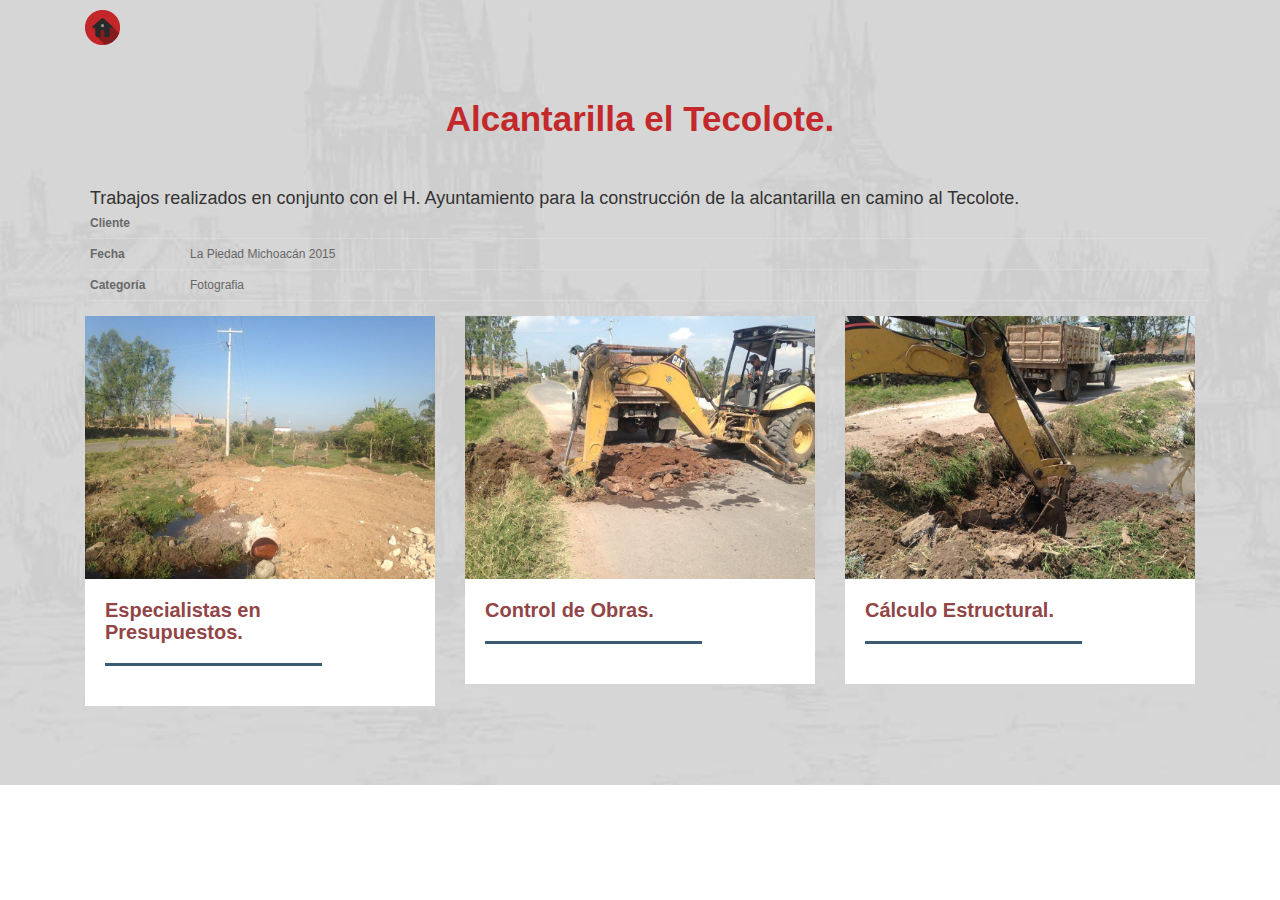
<file: galerias/alcantarillado/index.html>
<!DOCTYPE html>
<html>

<head>

    <title>Becafe | Proyectos Construcción y Diseño</title>

    <!-- For-Mobile-Apps -->
    <meta name="viewport" content="width=device-width, initial-scale=1">
    <meta http-equiv="Content-Type" content="text/html; charset=utf-8" />
    <script type="application/x-javascript">
        addEventListener("load", function() {
            setTimeout(hideURLbar, 0);
        }, false);

        function hideURLbar() {
            window.scrollTo(0, 1);
        }
    </script>
    <!-- //For-Mobile-Apps -->

    <link rel="shortcut icon" type="image/x-icon" href="../images/logo.png">
    <link rel="stylesheet" href="../../a/dist/css/lightbox.min.css">
    <!-- Bootstrap-Core-CSS -->
    <link href="../../css/bootstrap.min.css" rel="stylesheet">
    <!-- Custom-Theme-Styling -->
    <link href="../../css/style.css" rel="stylesheet" type="text/css" media="all" />
    <!-- Owl-Carousel-Styling -->
    <link rel="stylesheet" href="../../css/owl.carousel.css" type="text/css" media="all">

    <script src="../../js/modernizr.custom.js"></script>

</head>

<body>


    <!-- Header-Starts-Here -->
    <div class="header">

        <div class="container">
            <!-- Navigation -->
            <nav class="navbar2">
                <header>


                    <ul class="nav ">
                        <li>
                            <a href="../../index.html">
                                <img src="../../images/bhi.png" width="35" height="35"></img>
                            </a>
                        </li>
                    </ul>

                    <!-- //Navbar-collapse -->
                </header>
            </nav>
        </div>
        <!-- //Container -->
    </div>

    <div class="content">

        <!-- Area-Starts-Here -->
        <div class="area" id="services">

            <div class="container">
                <div class="area1">
                    <h2 style="margin-top: 50px;">Alcantarilla el Tecolote.</h2>
                    <h4 style=" margin-left: 20px;">Trabajos realizados en conjunto con el H. Ayuntamiento para la construcción de la alcantarilla en camino al Tecolote.</h4>
                    <div class="sha bottom-hid proydet desde-web caja web-25">
                        <ul class="details-list">
                            <li><strong>Cliente</strong></li>
                            <li><strong>Fecha</strong>La Piedad Michoacán 2015</li>
                            <li><strong>Categoría</strong>Fotografia</li>
                        </ul>
                    </div>
                </div>
                <div class="col-md-4 col-sm-4 air slideanim">
                    <div class="">

                        <div class="column-wrap clearfix">
                            <div class="column">

                                <a class="example-image-link" href="images/1.jpg" data-lightbox="example-set" data-title=""><img class="example-image imagenbien" src="images/1.jpg" width="350" height="300" alt="" /></a>



                            </div>
                        </div>

                    </div>
                    <div class="area-info">
                        <h4>Especialistas en Presupuestos.</h4>
                        <p></p>
                    </div>
                </div>

                <div class="col-md-4 col-sm-4 sea slideanim">
                    <div class="">
                        <div class="column-wrap clearfix">
                            <div class="column">

                                <a class="example-image-link" href="images/2.jpg" data-lightbox="example-set" data-title=""><img class="example-image imagenbien" src="images/2.jpg" width="350" height="300" alt="" /></a>


                            </div>
                        </div>

                    </div>
                    <div class="area-info">
                        <h4>Control de Obras.</h4>
                        <p></p>
                    </div>
                </div>

                <div class="col-md-4 col-sm-4 land slideanim">
                    <div class="">
                        <div class="column-wrap clearfix">
                            <div class="column">

                                <a class="example-image-link" href="images/3.jpg" data-lightbox="example-set" data-title=""><img class="example-image imagenbien" src="images/3.jpg" width="350" height="300" alt="Hola" /></a>


                            </div>
                        </div>
                    </div>
                    <div class="area-info">
                        <h4>Cálculo Estructural.</h4>
                        <p></p>
                    </div>
                </div>
                <div class="clearfix"></div>
            </div>

            <div class="linespace"></div>



            <div class="linespace"></div>
        </div>

    </div>
    <!-- //Area-Ends-Here -->


    </div>
    <!-- //Cover-Ends-Here -->

    </div>


    <!-- Supportive-JavaScript -->
    <script type="text/javascript" src="../../js/jquery.min.js"></script>
    <!-- Necessary-JS-File-For-Bootstrap -->
    <script type="text/javascript" src="../../js/bootstrap.min.js"></script>

    <!-- SmoothScroll-JavaScript -->
    <script>
        $(document).ready(function() {
            // Add smooth scrolling to all links in navbar + footer link
            $(".navbar li a, .footer a[href='#myPage']").on('click', function(event) {

                // Prevent default anchor click behavior
                event.preventDefault();

                // Store hash
                var hash = this.hash;

                // Using jQuery's animate() method to add smooth page scroll
                // The optional number (900) specifies the number of milliseconds it takes to scroll to the specified area
                $('html, body').animate({
                    scrollTop: $(hash).offset().top
                }, 900, function() {

                    // Add hash (#) to URL when done scrolling (default click behavior)
                    window.location.hash = hash;
                });
            });

            $(window).scroll(function() {
                $(".slideanim").each(function() {
                    var pos = $(this).offset().top;

                    var winTop = $(window).scrollTop();
                    if (pos < winTop + 600) {
                        $(this).addClass("slide");
                    }
                });
            });
        })
    </script>
    <!-- //SmoothScroll-JavaScript -->

    <!-- Slideanim-JavaScript -->
    <script type="text/javascript">
        $(window).scroll(function() {
            $(".slideanim").each(function() {
                var pos = $(this).offset().top;

                var winTop = $(window).scrollTop();
                if (pos < winTop + 600) {
                    $(this).addClass("slide");
                }
            });
        });
    </script>
    <!-- //Slideanim-JavaScript -->

    <!-- Owl-Carousel-JavaScript -->
    <script src="../../js/owl.carousel.js"></script>
    <script>
        $(document).ready(function() {
            $("#owl-demo").owlCarousel({
                items: 4,
                lazyLoad: true,
                autoPlay: true,
                pagination: false,
            });
        });
    </script>
    <!-- //Owl-Carousel-JavaScript -->

    <!-- Banner-Slider-JavaScript -->
    <script src="../../js/responsiveslides.min.js"></script>
    <script>
        $(function() {
            $("#slider").responsiveSlides({
                auto: true,
                nav: true,
                speed: 500,
                namespace: "callbacks",
                pager: true,
            });
        });
    </script>
    <!-- //Banner-Slider-JavaScript -->

    <!-- Smooth-Scrolling-JavaScript -->
    <script type="text/javascript" src="../../js/move-top.js"></script>
    <script type="text/javascript" src="../../js/easing.js"></script>
    <script type="text/javascript">
        jQuery(document).ready(function($) {
            $(".scroll").click(function(event) {
                event.preventDefault();
                $('html,body').animate({
                    scrollTop: $(this.hash).offset().top
                }, 1000);
            });
        });
    </script>
    <!-- //Smooth-Scrolling-JavaScript -->

    <!-- FlexSlider-JavaScript -->
    <script defer src="../../js/jquery.flexslider.js"></script>
    <script type="text/javascript">
        $(function() {
            SyntaxHighlighter.all();
        });
        $(window).load(function() {
            $('.flexslider').flexslider({
                animation: "slide",
                start: function(slider) {
                    $('body').removeClass('loading');
                }
            });
        });
    </script>
    <!-- //FlexSlider-JavaScript -->
    <!--Gallery-->
    <script src="../../a/dist/js/lightbox-plus-jquery.min.js"></script>

</body>

</html>
</file>
<file: css/style.css>
/*--
Author: W3Layouts
Author URL: http://w3layouts.com
License: Creative Commons Attribution 3.0 Unported
License URL: http://creativecommons.org/licenses/by/3.0/
--*/

/*-- Reset Code --*/
@font-face {
    font-family: "RobotoSlab-Regular";
    src: url(../fonts/RobotoSlab-Regular.ttf) format("truetype");
}
body{
    padding:0;
    margin:0;
    background:#FFF;
    font-family: 'Open Sans', sans-serif;
}
body a{
    transition:0.5s all;
    -webkit-transition:0.5s all;
    -moz-transition:0.5s all;
    -o-transition:0.5s all;
    -ms-transition:0.5s all;
    text-decoration: none;
}
body a:hover {
    text-decoration: none;
}
body a:focus, a:hover {
    text-decoration: none;
}
.linespace{
    margin: 1em;
}
input[type="button"],input[type="submit"] {
    transition:0.5s all;
    -webkit-transition:0.5s all;
    -moz-transition:0.5s all;
    -o-transition:0.5s all;
    -ms-transition:0.5s all;
}
h1,h2,h3,h4,h5,h6{
    margin:0;
    padding:0;
    font-family: 'Raleway', sans-serif;
}
h3 {
    text-align: center;
    color: #000000;
    font-size: 35px;
    font-weight: 600;
    padding: 50px 0;
}
p{
    margin:0;
}
ul{
    margin:0;
    padding:0;
}
label{
    margin:0;
}

a:focus, a:hover {
    text-decoration: none;
    outline: none
}

/*-- //Reset Code --*/

/*-- Index-Page-Styling --*/

/*-- Navbar --*/
.navbar-inverse {
    background-color: transparent;
    border-color: transparent;
}
.navbar {
  border-radius: 0;
  margin-bottom: 0;
  position: absolute;
  width: 100%;
  text-align: center;
  z-index: 99999;
}

.navbar2 {
  position: absolute;
}


.navbar-nav {
    position: relative;
    z-index: 3500;
    width: 100%;
    -webkit-transition: background-color .5s;
    -moz-transition: background-color .5s;
    -o-transition: background-color .5s;
    border-radius: 0;
    margin-bottom: 0;
    position: relative;
    width: 100%;
    text-align: center;
}

.navbar-nav>li {
    width: 14.28%;
}
.navbar-inverse .navbar-nav>.active>a, .navbar-inverse .navbar-nav>.active>a:hover, .navbar-inverse .navbar-nav>.active>a:focus {
    background-color: transparent;
    color: #EEE
}
.navbar-inverse .navbar-nav>.active>a:hover {
    color: #FFF;
}
.navbar-inverse .navbar-nav>li>a {
    color: #EEE;
    font-family: 'RobotoSlab-Regular';
}
/*-- //Navbar --*/
/* Effect 7: second border slides up */
.cl-effect-7 a {
    text-shadow: none;
}

.cl-effect-7 a::before,
.cl-effect-7 a::after {
    position: absolute;
    top: 100%;
    left: 0;
    width: 100%;
    height: 3px;
    background: #EEE;
    content: '';
    -webkit-transition: -webkit-transform 0.3s;
    -moz-transition: -moz-transform 0.3s;
    transition: transform 0.3s;
    -webkit-transform: scale(0.85);
    -moz-transform: scale(0.85);
    transform: scale(0.85);
}

.cl-effect-7 a::after {
    opacity: 0;
    -webkit-transition: top 0.3s, opacity 0.3s, -webkit-transform 0.3s;
    -moz-transition: top 0.3s, opacity 0.3s, -moz-transform 0.3s;
    transition: top 0.3s, opacity 0.3s, transform 0.3s;
}

.cl-effect-7 a:hover::before,
.cl-effect-7 a:hover::after,
.cl-effect-7 a:focus::before,
.cl-effect-7 a:focus::after {
    -webkit-transform: scale(1);
    -moz-transform: scale(1);
    transform: scale(1);
}

.cl-effect-7 a:hover::after,
.cl-effect-7 a:focus::after {
    top: 0%;
    opacity: 1;
}

/*--- slider-css --*/
.slider {
    position: relative;
}
.rslides {
    position: relative;
    list-style: none;
    overflow: hidden;
    width: 100%;
    padding: 0;
    margin: 0;
}
.rslides li {
    -webkit-backface-visibility: hidden;
    position: absolute;
    display: none;
    width: 100%;
    left: 0;
    top: 0;
}
.rslides li:first-child {
    position: relative;
    display: block;
    float: left;
}
.rslides img {
    display: block;
    height: auto;
    float: left;
    width: 100%;
    border: 0;
}
.rslides .caption{
    position: absolute;
    text-align:center;
    top: 0;
    bottom: 0;
    left: 0;
    right: 0;
    margin: auto;
    width: 100%;
    height: 500px;
}
.rslides .caption h3 {
    color: #FFF;
    font-weight: 700;
    font-size: 60px;
    margin: 100px 0 40px 0px;
}
.rslides .caption span {
    color: #c3292b;
}
.rslides .caption p {
    color: #FFF;
    line-height: 1.5em;
    font-size: 20px;
    font-weight: 300;
    text-align: center;
    margin: 40px 0;
}
a.morebtn {
    background: transparent;
    padding: 15px 0;
    display: block;
    font-size: 15px;
    text-transform: uppercase;
    color: #FFF;
    width: 15%;
    margin: 0 auto;
    border: 1px solid #fff;
}
.callbacks_nav {
    position: absolute;
    -webkit-tap-highlight-color: rgba(0,0,0,0);
    top: 50%;
    left: 0;
    opacity: 0.7;
    z-index: 3;
    text-indent: -9999px;
    overflow: hidden;
    text-decoration: none;
    height: 61px;
    width: 38px;
    background: transparent url("../images/themes.gif") no-repeat left top;
    margin-top: -45px;
    }
.callbacks_nav.next {
    left: auto;
    background-position: right top;
    right: 0;
    }

ul.callbacks_tabs.callbacks1_tabs {
    display: none;
}
.callbacks_nav {
    left: 20px;
}
.callbacks_nav.next {
    right: 20px;
}

.area {
    background: url("../images/world.jpg");
    background-repeat: no-repeat;
    padding-bottom: 50px;
    background-size: cover;
}

h1 {
    text-align: center;
    color: #FFF;
    font-size: 35px;
    font-weight: 600;
    margin-bottom: 50px;
}
h2 {
    padding-top: 50px;
    text-align: center;
    color: #c3292b;
    font-size: 35px;
    font-weight: 600;
    margin-bottom: 50px;
}
.area-image {
    overflow: hidden;
}
.area-image img {
    width: 100%;
    transition: all 2s ease-in-out 0s;
    -webkit-transition: all 2s ease-in-out 0s;
    -moz-transition: all 2s ease-in-out 0s;
    -o-transition: all 2s ease-in-out 0s;
}
.area-image img:hover {
    transform: scale(1.3);
    -webkit-transform: scale(1.3);
    -moz-transform: scale(1.3);
    -ms-transform: scale(1.3);
}
.area-info {
    background-color: #FFF;
    padding: 0 20px;
    position: relative;
}
.area-info h4 {
    font-size: 20px;
    font-weight: 700;
    width: 70%;
    padding: 20px 0;
    color: #914546;
    border-bottom: 3px solid #395B74;
}
.area-info p {
    padding: 20px 0;
    font-size: 14px;
    font-family: 'Open Sans', Arial, sans-serif;
    font-weight: 500;
    line-height: 30px;
    color: #9C9999;
}

.offer p {
    text-align: center;
    padding-bottom: 25px;
    width: 30%;
    font-size: 20px;
    margin: 0 auto;
    border-bottom: 3px solid #395B74;
}
.offer-grid {
    margin-top: 50px;
}
.offer1 {
    margin-bottom: 50px;
}
.offer-icon {
    float: left;
}
.offer-icon img {
    width: 100px;
}
.offer-info {
    margin-left: 130px;
}
.offer-info h4 {
    font-size: 25px;
    font-weight: 700;
    color: #914546;
    padding-bottom: 30px;
}
.offer-info p {
    width: 100%;
    border: none;
    text-align: left;
    font-size: 14px;
    line-height: 30px;
    padding-bottom: 0;
    color: #A09393;
}

.cover {
    background-color: rgba(238, 238, 238, 0.38);
    padding-bottom: 50px;
}
.cover p {
    font-size: 20px;
    padding-bottom: 25px;
    text-align: center;
    width: 20%;
    margin: 0 auto;
    border-bottom: 3px solid #395B74;
}

.caption {
	display: inline-block;
	position: relative;
}

.caption img {
	display: block;
}

/* Slide in on hover (animate transforms) */
.caption-3 {
	overflow: hidden;
	background: #000;
}

.caption-3 img {
    width: 100%;
	-webkit-transition: opacity 0.3s ease-in-out;
	-moz-transition: opacity 0.3s ease-in-out;
	transition: opacity 0.3s ease-in-out;
}

.caption-3:hover img {
	opacity: 0.5;
}

.caption-3::after,
.caption-3::before {
	position: absolute;
	width: 100%;
	height: 50%;
	color: #fff;
	z-index: 1;
	-webkit-transition: -webkit-transform 0.3s ease-in-out;
	-moz-transition: -moz-transform 0.3s ease-in-out;
	transition: transform 0.3s ease-in-out;
}

.caption-3::after {
    content: attr(data-title);
    top: 0;
    background: rgba(0, 0, 0, 0.15);
    font-size: 30px;
    color: #009688;
    font-weight: 600;
    padding: 30px;
    -webkit-transform: translateY(-100%);
    -moz-transform: translateY(-100%);
    transform: translateY(-100%);
}

.caption-3::before {
    content: attr(data-description);
    top: 50%;
    background: rgba(0, 0, 0, 0.15);
    font-size: 14px;
    padding: 20px;
    -webkit-transform: translateY(100%);
    -moz-transform: translateY(100%);
    transform: translateY(100%);
}

.caption-3:hover::after,
.caption-3:hover::before {
	-webkit-transform: translateY(0%);
	-moz-transform: translateY(0%);
	transform: translateY(0%);
}

.details {
    padding: 30px 0;
    border-bottom: 1px solid #EEE;
}
.details h2 {
    text-align: center;
    color: #545A5F;
    font-size: 35px;
    font-weight: 600;
    padding-top: 20px;
}
.details h3 {
    padding: 40px 0 10px;
    font-size: 25px;
    font-weight: 600;
    color: #009688;
    width: 35%;
    margin: 0 auto;
    border-bottom: 3px solid #06638C;
    margin-bottom: 50px;
}
.news-top {
    margin-bottom: 20px;
}
.news-icon {
    float: left;
}
.news-icon img {
    width: 85px;
}
.news-info {
    padding-left: 125px;
}
.news-info h4 {
    padding-top: 20px;
    font-size: 20px;
    font-weight: 600;
    line-height: 30px;
    color: #3AA5D4;
}

ol.flex-control-nav.flex-control-paging {
    display: none;
}
ul.flex-direction-nav {
    display: none;
}
.reviews h4 {
    text-align: center;
    font-size: 25px;
}
.reviews p {
    line-height: 25px;
    color: #333333;
    font-size: 14px;
    padding-top: 15px;
}
.client {
    float: right;
}
.client p {
    font-size: 14px;
    font-weight: 600;
    line-height: 25px;
    padding: 0;
}

.locations img {
    width: 100%;
}


/*-- Edifice-Starts-Here --*/
.gallery {
    padding-bottom: 50px;
    border-bottom: 1px solid #EEE;
    text-align: center;
}
/*-- //Edifice-Ends-Here --*/

/*-- Contact-Starts-Here --*/
.contact {
    padding-top: 50px;
    padding-bottom: 50px;
    background: url("../images/world1.jpg");
}
.contact h3 {
    padding-bottom: 50px;
}
.contact_form input[type='text'] {
    width: 100%;
    border-radius: 0;
    line-height: 22px;
    font-size: 13px;
    padding: 14px 17px 14px;
    outline: none;
    color: #fff;
    height: 50px;
    border: 1px solid #d5d5d5;
    -webkit-box-sizing: border-box;
    -moz-box-sizing: border-box;
    box-sizing: border-box;
    margin: 0 0 20px;
    background: none;
}
.contact_form textarea {
    width: 100%;
    border-radius: 0;
    line-height: 22px;
    font-size: 13px;
    padding: 14px 17px 14px;
    outline: none;
    border: 1px solid #d5d5d5;
    -webkit-box-sizing: border-box;
    -moz-box-sizing: border-box;
    box-sizing: border-box;
    resize: none;
    color: #fff;
    height: 135px;
    background: none;
}
form.contact_form {
    text-align: center;
}
.message {
    margin-bottom: 30px;
}
.more_btn {
    padding: 13px 30px;
    border: 1px solid #333;
    font-size: 16px;
    color: #333;
    background-color: #FAFAFA;
    text-decoration: none;
    transition: 0.5s all;
    -webkit-transition: 0.5s all;
    -moz-transition: 0.5s all;
    -o-transition: 0.5s all;
    -ms-transition: 0.5s all;
}
.more_btn:hover {
    color: #FFF;
    background-color: #142127;
    cursor: pointer;
}
/*-- //Contact-Ends-Here --*/

/*-- Map-Starts-Here --*/
.map iframe {
    width: 100%;
    height: 500px;
    border: 5px solid #FAFAFA;
}
/*-- //Map-Ends-Here --*/

/*-- Footer-Starts-Here --*/
.footer {
    background: #999999;
}
.social {
    padding: 30px 0;
    text-align: center;
}
.footer-info {
    margin-top: 50px;
}
.footer-info h4 {
    color: #EEE;
    padding: 20px 0;
    font-weight: 600;
}
.footer-info li {
    color: #EEE;
    display: block;
    font-weight: 300;
    font-size: 13px;
    line-height: 25px;
}
.links a {
    color: #EEE;
}
.links a:hover {
    color: #FFF;
    text-decoration: underline;
}
a.mail {
    color: #EEE;
}
a.mail:hover {
    color: #2AFFF5;
}
.footer-info p {
    color: #EEE;
    font-weight: 300;
    font-size: 13px;
    line-height: 23px;
    margin-bottom: 10px;
}
.newsletter {
    position: relative;
}
.newsletter .email {
    padding: 5px 60px 5px 15px;
    font-style: italic;
    border-radius: 3px;
    -webkit-border-radius: 3px;
    -moz-border-radius: 3px;
    height: 40px;
    border: 1px solid #ddd;
    min-width: 100%;
}
.newsletter .email {
    color: #bcc0c4;
    background-color: #565f66;
    border: none;
}
.newsletter .submit {
    width: 40px;
    height: 40px;
    background-image: url('../images/subscribe.png');
    background-repeat: no-repeat;
    background-position: center;
    position: absolute;
    background-color: #006db7;
    top: 0;
    right: 0;
    border: none;
    border-radius: 3px;
    -webkit-border-radius: 3px;
    -moz-border-radius: 3px;
    -webkit-transition: all 0.2s ease 0s;
    -moz-transition: all 0.2s ease 0s;
    -o-transition: all 0.2s ease 0s;
    -ms-transition: all 0.2s ease 0s;
    transition: all 0.2s ease 0s;
}


ul.social li {
    display: inline-block;
}
ul.social li a {
    display: inline-block;
    width: 50px;
    height: 50px;
    background: url("../images/img-sprite.png") no-repeat 0px 0px;
}
ul.social li a.facebook {
    background-position: 0px 0px;
}
ul.social li a.facebook:hover {
    background-position: 0px -50px;
}
ul.social li a.twitter {
    background-position: -50px 0px;
}
ul.social li a.twitter:hover {
    background-position: -50px -50px;
}
ul.social li a.googleplus {
    background-position: -100px 0px;
}
ul.social li a.googleplus:hover {
    background-position: -100px -50px;
}
ul.social li a.instagram {
    background-position: -150px 0px;
}
ul.social li a.instagram:hover {
    background-position: -150px -50px;
}
ul.social li a.youtube {
    background-position: -200px 0px;
}
ul.social li a.youtube:hover {
    background-position: -200px -50px;
}

.spacephone{
    margin: 0 0 0 5.7em;
}

.copyright {
    text-align: center;
    padding: 30px 0;
    border-top: 3px solid #cc3333;
}
.copyright p {
    color: #FFF;
}
.copyright a {
    color: #FFF;
    text-decoration: none;
}
.copyright a:hover {
    color: #009688;
    text-decoration: underline;
}

#toTop {
    display: none;
    text-decoration: none;
    position: fixed;
    bottom: 10px;
    right: 15px;
    overflow: hidden;
    width: 40px;
    height: 21px;
    border: none;
    text-indent: 100%;
    background: url("../images/to-top2.png") no-repeat 0px 0px;
}
/*-- //Footer-Ends-Here --*/

.slideanim {}
.slide {
    /* The name of the animation */
    animation-name: slide;
    -webkit-animation-name: slide;
    /* The duration of the animation */
    animation-duration: 1s;
    -webkit-animation-duration: 1s;
    /* Make the element visible */
    visibility: visible;
}

/* Go from 0% to 100% opacity (see-through) and specify the percentage from when to slide in the element along the Y-axis */
@keyframes slide {
    0% {
        opacity: 0;
        -webkit-transform: translateY(70%);
    }
    100% {
        opacity: 1;
        -webkit-transform: translateY(0%);
    }
}
@-webkit-keyframes slide {
    0% {
        opacity: 0;
        -webkit-transform: translateY(70%);
    }
    100% {
        opacity: 1;
        -webkit-transform: translateY(0%);
    }
}

/*-- //Index-Page-Styling --*/

/*--- Responsive Code ---*/

@media screen and (max-width:1920px) {
    .imagenbien{
        width: 100%;
        height: 100%
    }
    .navbar {
        width: 70%;
    }
    .navbar-nav>li {
        width: 10.5%;
    }
}

@media screen and (max-width:1680px) {
    .imagenbien{
        width: 100%;
        height: 100%
    }
    .navbar {
        width: 84%;
    }
    .navbar-nav>li {
        width: 11.5%;
    }
}

@media screen and (max-width:1600px) {
    .imagenbien{
        width: 100%;
        height: 100%
    }
    .navbar {
        width: 86%;
    }
    .navbar-nav>li {
        width: 11.75%;
    }
}

@media screen and (max-width:1440px) {
    .imagenbien{
        width: 100%;
        height: 100%
    }
    .navbar {
        width: 90%;
    }
    .navbar-nav>li {
        width: 12.5%;
    }
}

@media screen and (max-width:1366px) {
    .imagenbien{
        width: 100%;
        height: 100%
    }
    .navbar {
        width: 84.5%;
    }
    .navbar-nav>li {
        width: 14.28%;
    }
}

@media screen and (max-width:1280px) {
    .imagenbien{
        width: 100%;
        height: 100%
    }
    .navbar {
        width: 89%;
    }
}

@media screen and (max-width:1080px) {
    .imagenbien{
        width: 100%;
        height: 100%
    }
    .navbar {
        width: 89%;
    }
    .area-info h4 {
        width: 90%;
    }
    .area-info p {
        padding: 10px 0;
        line-height: 25px;
    }
    .offer p {
        width: 35%;
    }
    .offer-info p {
        width: 100%;
    }
    .offer-info h4 {
        padding-bottom: 15px;
    }
    .caption-3::before {
        font-size: 13px;
    }
    .caption-3::after {
        font-size: 25px;
    }
    .newsletter .email {
        padding: 5px 40px 5px 10px;
        font-size: 13px;
    }
    .newsletter .submit {
        width: 35px;
    }
}

@media screen and (max-width:1024px) {
    .imagenbien{
        width: 100%;
        height: 100%
    }
    .navbar {
        width: 91%;
    }
    .map iframe {
        height: 400px;
    }
}

@media screen and (max-width:966px) {
    .imagenbien{
        width: 100%;
        height: 100%
    }
    .navbar {
        width: 75%;
    }
    .rslides .caption h3 {
        margin: 200px 0 0 0;
        font-size: 50px;
    }
    .area-info h4 {
        width: 100%;
    }
    .offer p {
        width: 40%;
    }
    .offer-info p {
        width: 100%;
    }
    .cover p {
        width: 25%;
    }
    .cover-top-grid {
        width: 33%;
        float: left;
    }
    .cover-bottom-grid {
        width: 33%;
        float: left;
    }
    .caption-3::after {
        padding-top: 10px;
    }
    .details-grid {
        width: 33%;
        float: left;
    }
    .news-info {
        padding-left: 100px;
    }
    .news-info h4 {
        padding-top: 0;
    }
    .footer-info-grid {
        width: 25%;
        float: left;
    }
    .footer-info li {
        font-size: 12px;
    }
    .address li {
        line-height: 25px;
    }
    .newsletter .email {
        width: 110%;
    }
    .newsletter .submit {
        right: -8px;
    }
}

@media screen and (max-width:853px) {
    .imagenbien{
        width: 100%;
        height: 100%
    }
    .navbar {
        width: 85%;
    }
    .rslides .caption h3 {
        margin: 200px 0 0 0;
        font-size: 45px;
    }
    .area-info h4 {
        font-size: 17px;
    }
    .area-info p {
        line-height: 20px;
        font-size: 13px;
    }
    .offer-icon img {
        width: 85px;
    }
    .offer-info {
        margin-left: 100px;
    }
    .offer-info p {
        font-size: 13px;
    }
    .offer-info h4 {
        font-size: 20px;
    }
    .news-icon img {
        width: 75px;
    }
    .news-info {
        padding-left: 90px;
    }
    .news-info h4 {
        font-size: 17px;
    }
    .reviews h4 {
        font-size: 20px;
    }
    .reviews p {
        line-height: 20px;
        font-size: 13px;
    }
    .newsletter .email {
        padding: 5px 25px 5px 10px;
    }
    .newsletter .submit {
        right: -30px;
    }
    .footer-info p {
        font-size: 12px;
        line-height: 20px;
    }
    .address li {
        line-height: 21px;
    }
}

@media screen and (max-width:800px) {
    .imagenbien{
        width: 100%;
        height: 100%
    }
    .navbar {
        width: 91%;
    }
    .area-info h4 {
        font-size: 16px;
    }
    .rslides .caption h3 {
        margin: 200px 0 0 0;
        font-size: 40px;
    }
    .offer p {
        width: 45%;
    }
    .offer-info p {
        width: 100%;
    }
    .cover p {
        width: 30%;
    }
    .caption-3::after {
        font-size: 20px;
    }
    .details h3 {
        font-size: 20px;
        width: 45%;
    }
    .newsletter .email {
        padding: 5px 15px 5px 10px;
        font-size: 12px;
    }
    .newsletter .submit {
        right: -15px;
    }
    .footer-info {
        margin-left: 20%;
    }
}

@media screen and (max-width:768px) {
    .imagenbien{
        width: 100%;
        height: 100%
    }
    .navbar {
        width: 95%;
    }
    .area-info h4 {
        font-size: 15px;
    }
    .cover-top-grid {
        width: 50%;
        float: left;
    }
    .cover-bottom-grid {
        width: 50%;
        float: left;
    }
    .address li {
        line-height: 19px;
    }
     .spacephone{
       margin: 0 0 0 0;
   }
    .newsletter .email {
        padding: 5px 35px 5px 5px;
    }
    .newsletter .submit {
        right: -20px;
    }
}

@media screen and (max-width:736px) {
    .imagenbien{
        width: 100%;
        height: 100%
    }
  .rslides .caption h3 {
      margin: 200px 0 0 0;
      font-size: 45px;
  }
    div#bs-example-navbar-collapse-1 {
        float: right;
        width: 50%;
        background-color: rgba(0, 0, 0, 0.83);
        border: none;
    }
    .navbar-nav {
        margin: 5px 0;
    }
    .navbar-nav>li {
        width: 100%;
    }
    .rslides .caption p {
        font-size: 15px;
        margin: 0;
    }
    .air, .sea, .land {
        width: 33.3%;
        float: left;
        padding: 0 5px;
    }
    .offer1 {
        width: 50%;
        float: left;
        padding: 0 5px;
    }
    .news-info h4 {
        font-size: 16px;
        line-height: 28px;
    }
    .c1 {
        width: 50%;
        float: left;
    }
    .map iframe {
        height: 300px;
    }
    .newsletter .email {
        padding: 5px 40px 5px 5px;
    }
    .newsletter .submit {
        right: -15px;
    }
    .social {
        padding-top: 0;
    }
    ul.social li a {
        display: inline-block;
        width: 30px;
        height: 30px;
        background: url("../images/img-sprite.png") no-repeat 0px 0px;
        background-size: 200px;
    }
    ul.social li a.twitter {
        background-position: -35px 0px;
    }
    ul.social li a.twitter:hover {
        background-position: -34px -33px;
    }
    ul.social li a.googleplus {
        background-position: -69px 0px;
    }
    ul.social li a.googleplus:hover {
        background-position: -68px -34px;
    }
    ul.social li a.instagram {
        background-position: -102px 0px;
    }
    ul.social li a.instagram:hover {
        background-position: -102px -35px;
    }
    ul.social li a.youtube {
        background-position: -135px 0px;
    }
    ul.social li a.youtube:hover {
        background-position: -135px -33px;
    }
}

@media screen and (max-width:667px) {
    .imagenbien{
        width: 100%;
        height: 100%
    }
    .rslides .caption h3 {
        font-size: 35px;
    }
    .area-info h4 {
        font-size: 14px;
    }
    .area-info p {
        font-size: 12px;
    }
    .offer p {
        width: 55%;
    }
    .offer-info h4 {
        font-size: 18px;
    }
    .offer-info p {
        font-size: 12px;
        width: 100%;
    }
    .details h3 {
        width: 60%;
    }
    .caption-3::after {
        font-size: 16px;
        padding: 10px;
    }
    .caption-3::before {
        font-size: 12px;
        padding: 0 0 0 5px;
    }
    .reviews h4 {
        font-size: 18px;
    }
    .newsletter .email {
        height: 30px;
        padding: 5px 30px 5px 5px;
    }
    .newsletter .submit {
        right: -16px;
        height: 30px;
        width: 30px;
    }
}

@media screen and (max-width:640px) {
    .imagenbien{
        width: 100%;
        height: 100%
    }
    .area-info h4 {
        font-size: 16px;
    }
    .cover p {
        width: 35%;
    }
    .news-info h4 {
        font-size: 15px;
        line-height: 30px;
    }
    .newsletter .submit {
        right: -22px;
    }
    .contact_form input[type='text'] {
        padding: 10px 17px 10px;
        height: 35px;
    }
    .contact_form textarea {
        height: 145px;
    }
    .newsletter .email {
        padding: 5px 22px 5px 5px;
    }
}

@media screen and (max-width:603px) {
    .imagenbien{
        width: 100%;
        height: 100%
    }
    .rslides .caption h3 {
        font-size: 30px;
    }
    .offer p {
        width: 60%;
    }
    .offer-info p {
        width: 100%;
    }
    .caption-3::after {
        font-size: 15px;
        padding: 10px 0 0px 5px;
    }
    .news-icon img {
        width: 50px;
    }
    .news-info {
        padding-left: 60px;
    }
    .news-info h4 {
        font-size: 14px;
        line-height: 25px;
    }
    .reviews h4 {
        font-size: 17px;
    }
    .reviews p {
        line-height: 15px;
        font-size: 12px;
    }
    .newsletter .email {
        padding: 5px 25px 5px 5px;
    }
    .newsletter .submit {
        right: -15px;
        width: 25px;
    }
    .footer-info h4 {
        font-size: 15px;
        padding: 15px 0;
    }
}

@media screen and (max-width:568px) {
    .imagenbien{
        width: 100%;
        height: 100%
    }
    .offer p {
        width: 65%;
    }
    .offer-icon img {
        width: 60px;
    }
    .offer-info {
        margin-left: 75px;
    }
    .offer-info h4 {
        font-size: 16px;
    }
    .offer-info p {
        width: 100%;
    }
    .cover p {
        width: 40%;
    }
    .details h3 {
        margin-bottom: 20px;
        width: 40%;
    }
    .footer-info-grid {
        width: 24%;
        float: left;
        margin-right: 0.3%;
    }
    .news, .reviews {
        width: 50%;
        float: left;
    }
    .locations {
        width: 80%;
        margin-left: 10%;
    }
    .more_btn {
        padding: 8px 25px;
        font-size: 14px;
    }
    .address li {
        line-height: 18px;
    }
     .spacephone{
       margin: 0 0 0 0;
   }
    .newsletter .email {
        width: 125%;
    }
    .newsletter .submit {
        right: -30px;
    }
    .map iframe {
        height: 250px;
    }
}

@media screen and (max-width:533px) {
    .imagenbien{
        width: 100%;
        height: 100%
    }
    .newsletter .email {
        width: 150%;
    }
    .newsletter .submit {
        right: -43px;
    }
    .imagenbien{
        width: 100%;
        height: 100%
    }
}

@media screen and (max-width:480px) {
    .imagenbien{
        width: 100%;
        height: 100%
    }
    .rslides .caption h3 {
        margin: 200px 0 0 0;
        font-size: 25px;
    }
    .callbacks_nav {
        left: 0;
    }
    .callbacks_nav.next {
        right: 0;
    }
    .area-info h4 {
        font-size: 15px;
    }
    .offer p {
        width: 75%;
    }
    .offer-info p {
        width: 100%;
    }
    .cover p {
        width: 45%;
    }
    .footer-info-grid {
        width: 50%;
        margin-bottom: 20px;
        margin-right: 0;
    }
    .newsletter .email {
        padding: 5px 30px 5px 5px;
        width: 100%;
    }
    .newsletter .submit {
        right: 0px;
    }
    .footer-info {
        margin-left: 0%;
    }
}

@media screen and (max-width:414px) {
    .imagenbien{
        width: 100%;
        height: 100%
    }
    div#bs-example-navbar-collapse-1 {
        width: 100%;
    }
    .callbacks_nav {
        margin-top: -15px;
    }
    .rslides .caption h3 {
        margin-top: 150px;
        font-size: 28px;
    }
    .air, .sea, .land {
        width: 100%;
        margin-bottom: 20px;
    }
    .area-info h4 {
        font-size: 16px;
        width: 65%;
    }
    .area-info p {
        font-size: 13px;
        padding: 15px 0;
        line-height: 25px;
    }
    .offer p {
        font-size: 18px;
        width: 85%;
    }
    .offer1 {
        width: 100%;
    }
    .offer-info h4 {
        font-size: 20px;
    }
    .offer-info p {
        width: 100%;
        font-size: 13px;
    }
    .cover p {
        width: 53%;
    }
    .cover-top-grid, .cover-bottom-grid {
        width: 100%;
        margin-bottom: 10px;
    }
    .caption-3::after {
        font-size: 25px;
        padding-top: 20px;
        text-align: center;
    }
    .caption-3::before {
        font-size: 15px;
        padding: 15px;
        text-align: center;
    }
    .details h3 {
        width: 35%;
    }
    .news, .reviews {
        width: 100%;
        float: left;
    }
    .news-info h4 {
        font-size: 16px;
        padding-top: 5px;
    }
    .reviews p {
        line-height: 20px;
        font-size: 13px;
        padding: 10px;
    }
    .client p {
        padding: 0 10px;
    }
    .locations {
        width: 100%;
        margin-left: 0;
    }
    .c1 {
        width: 100%;
    }
    .contact_form input[type='text'] {
        padding: 10px;
    }
    .address li {
        line-height: 20px;

    }
    .spacephone{
       margin: 0 0 0 0;
   }
    .newsletter .email {
        width: 110%;
    }
    .newsletter .submit {
        right: -15px;
    }
    .footer-info {
        margin-left: 0%;
    }
}

@media screen and (max-width:384px) {
    .imagenbien{
        width: 100%;
        height: 100%
    }
  .rslides .caption h3 {
      margin-top: 200px;
  }
    .area-info h4 {
        width: 70%;
    }
    .cover p {
        width: 57%;
    }
    .footer-info p {
        line-height: 30px;
    }
    .footer-info {
        margin-left: 0%;
    }
}

@media screen and (max-width:375px) {
    .imagenbien{
        width: 100%;
        height: 100%
    }
    .rslides .caption h3 {
        margin-top: 200px;
    }
    .area-info h4 {
        width: 75%;
    }
    .footer-info p {
        line-height: 23px;
    }
    .footer-info {
        margin-left: 0%;
        font-size: 10px;
    }
}

@media screen and (max-width:360px) {
    .imagenbien{
        width: 100%;
        height: 100%
    }
    h3 {
      margin-top: 200px;
        font-size: 30px;
    }
    .offer p {
        width: 90%;
    }
    .offer-info p {
        width: 100%;
    }
    .cover p {
        width: 65%;
    }
    .footer-info p {
        line-height: 24px;
    }
    .footer-info {
        margin-left: 0%;
        font-size: 10px;
    }
}

@media screen and (max-width:320px) {
    .imagenbien{
        width: 100%;
        height: 100%
    }
    .rslides .caption h3 {
        margin-top: 200px;
        font-size: 20px;
    }
    .rslides .caption p {
        font-size: 13px;
        margin-top: 25px;
    }
    .area-info h4 {
        width: 80%;
    }
    .offer p {
        width: 100%;
        font-size: 16px;
    }
    .offer-info h4 {
        font-size: 17px;
    }
    .offer-info p {
        font-size: 13px;
    }
    .cover p {
        width: 70%;
    }
    .details h3 {
        width: 45%;
    }
    .footer-info p {
        line-height: 20px;
    }
    .newsletter .email {
        font-size: 11px;
        padding: 5px 25px 5px 2px;
    }
    .footer-info {
        margin-left: 0%;
    }
}


.details{
    border-bottom: 1px solid #cdcdcd;
    margin-bottom: 22px;
    color: #444
}
.details-list {
    margin: 0;
    padding: 0;
    list-style: none;
}
.details-list>li, .details-list>li>a, .details-list>div {
    border-bottom: 1px dotted #DFDFDF;
    margin-left: 20px;
    color: #666;
    font: 400 12px/30px "Montserrat", sans-serif
}
.details-list strong {
    display: inline-block;
    color: #696969;
    font-weight: 600;
    min-width: 100px
}
.details span{
    border-bottom: 1px solid #747474;
    display: inline-block;
    margin: 0 0 -1px 0;
    font: 400 16px/36px "Montserrat", sans-serif;
    padding: 0 5px 0 0
}

/*--- //Responsive Code ---*/
</file>
